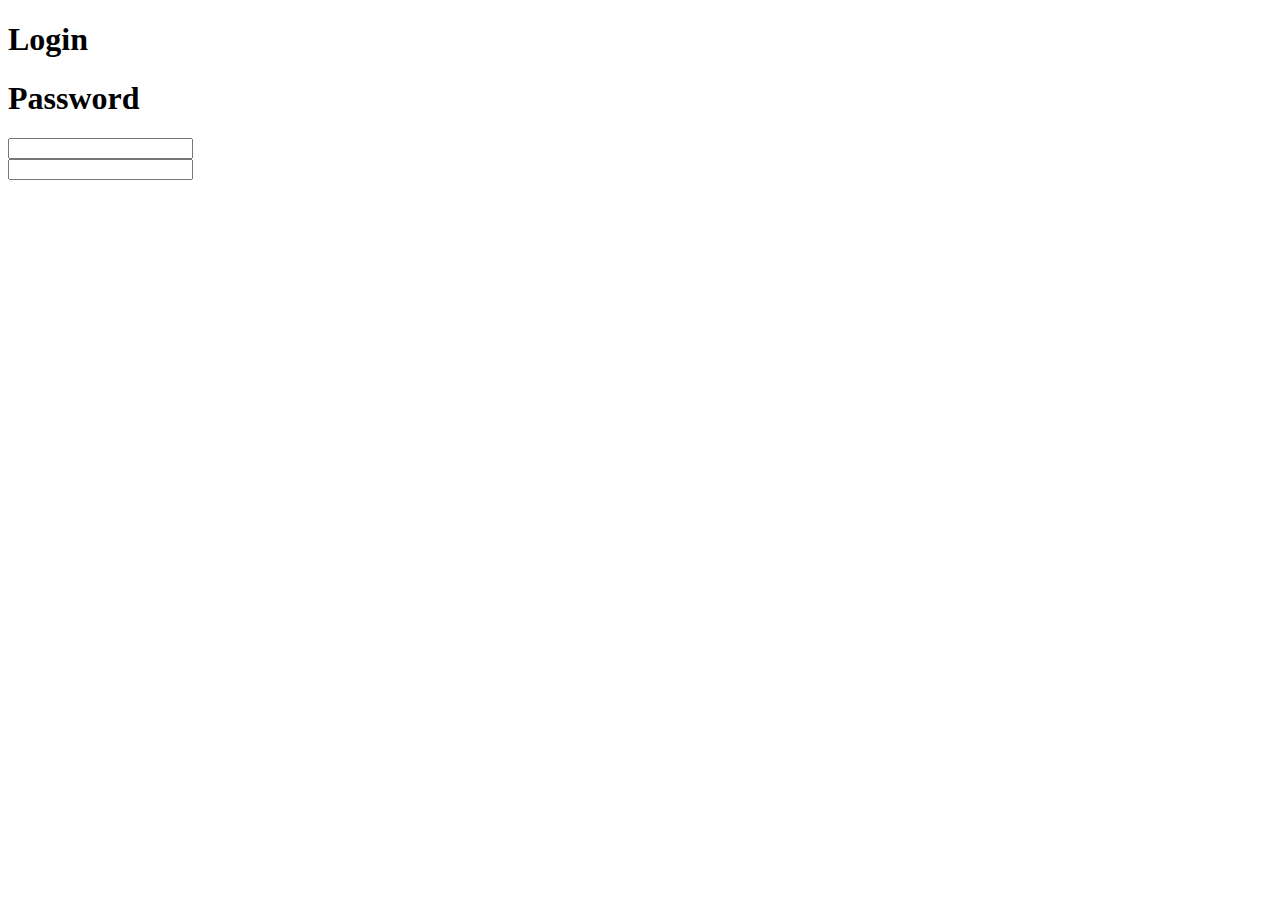
<file: auth.html>
<!DOCTYPE html>
<html lang="en">
<head>
    <meta charset="UTF-8">
    <meta http-equiv="X-UA-Compatible" content="IE=edge">
    <meta name="viewport" content="width=device-width, initial-scale=1.0">
    <title>Autorotation </title>
    <link rel="stylesheet" href="css/styleAuth.css">
</head>
<body>
    <div class="containerForAuth">
        <div class="label">
            <h1>Login</h1>
            <h1>Password</h1>
        </div> 
        <div class="pass">
            <input id="login" type="text">
            <input id="pass" type="text">
        </div>
    </div>
</body>
</html>
</file>
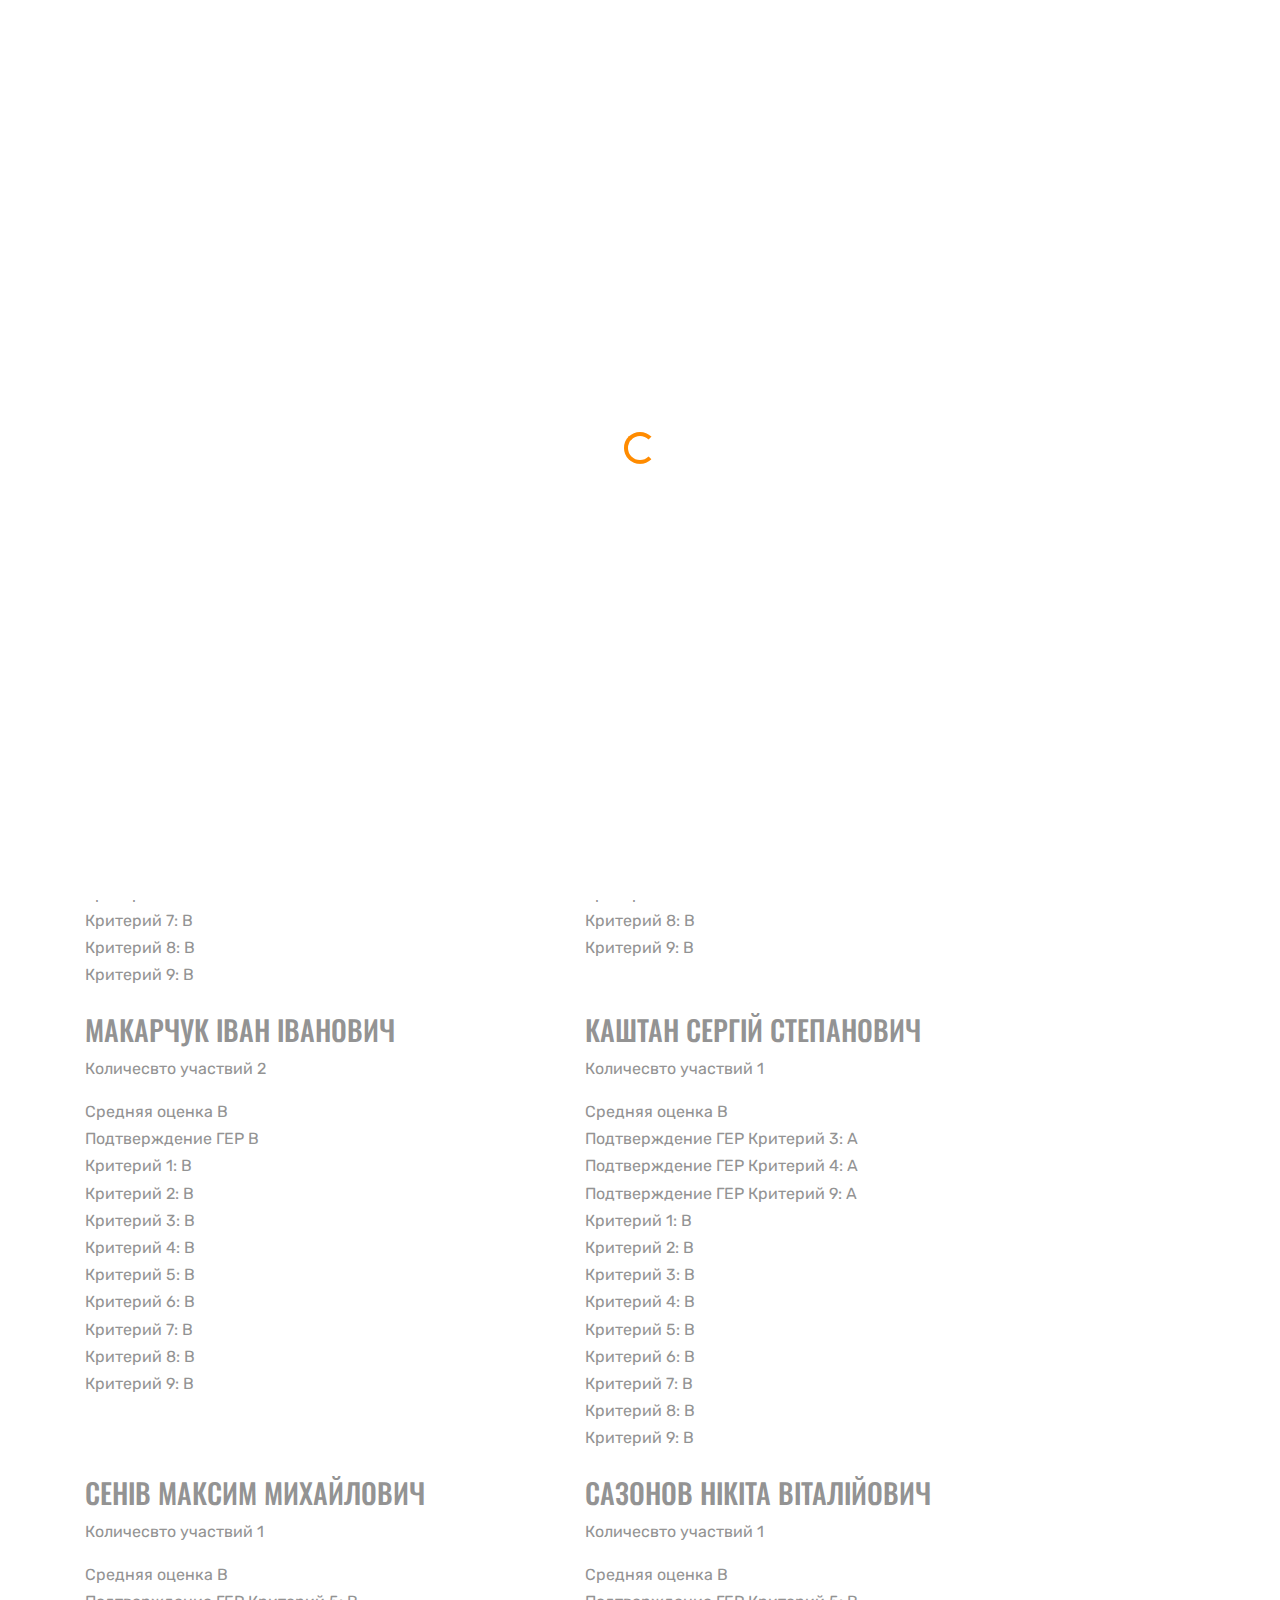
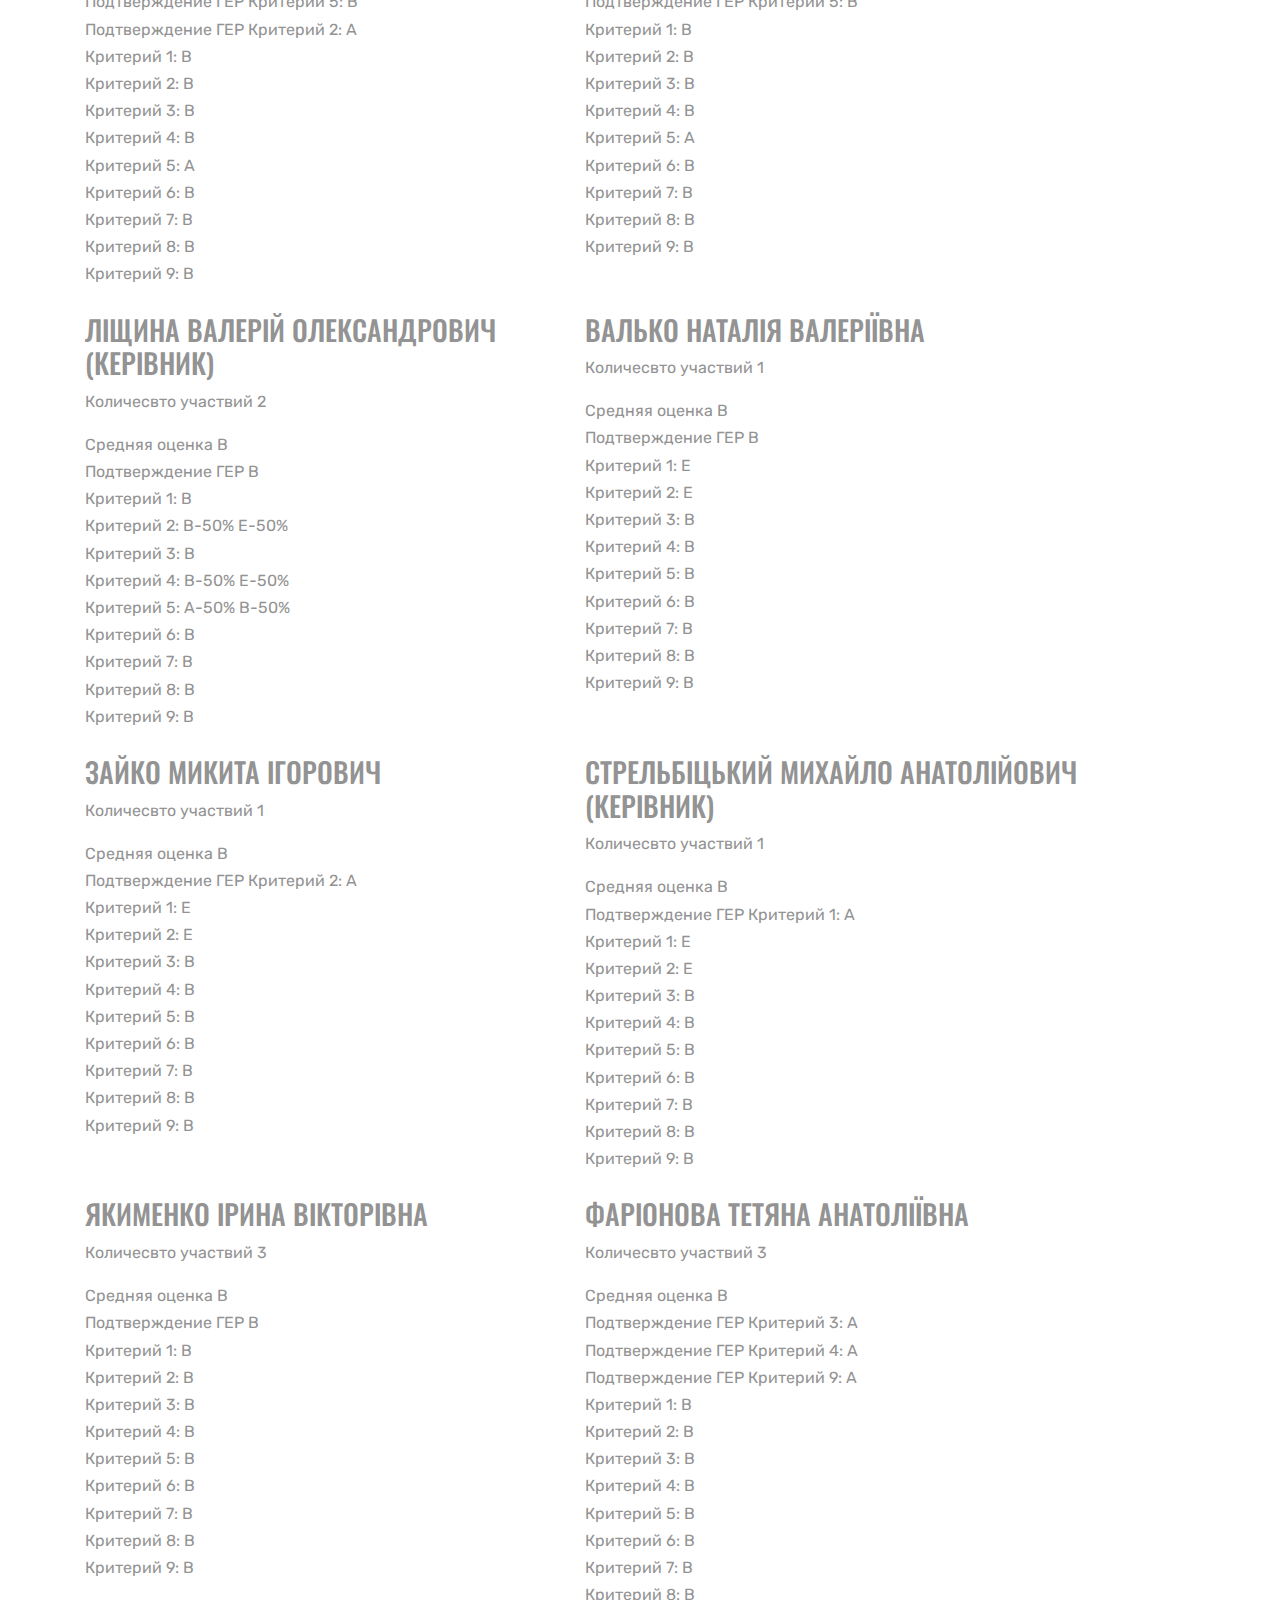
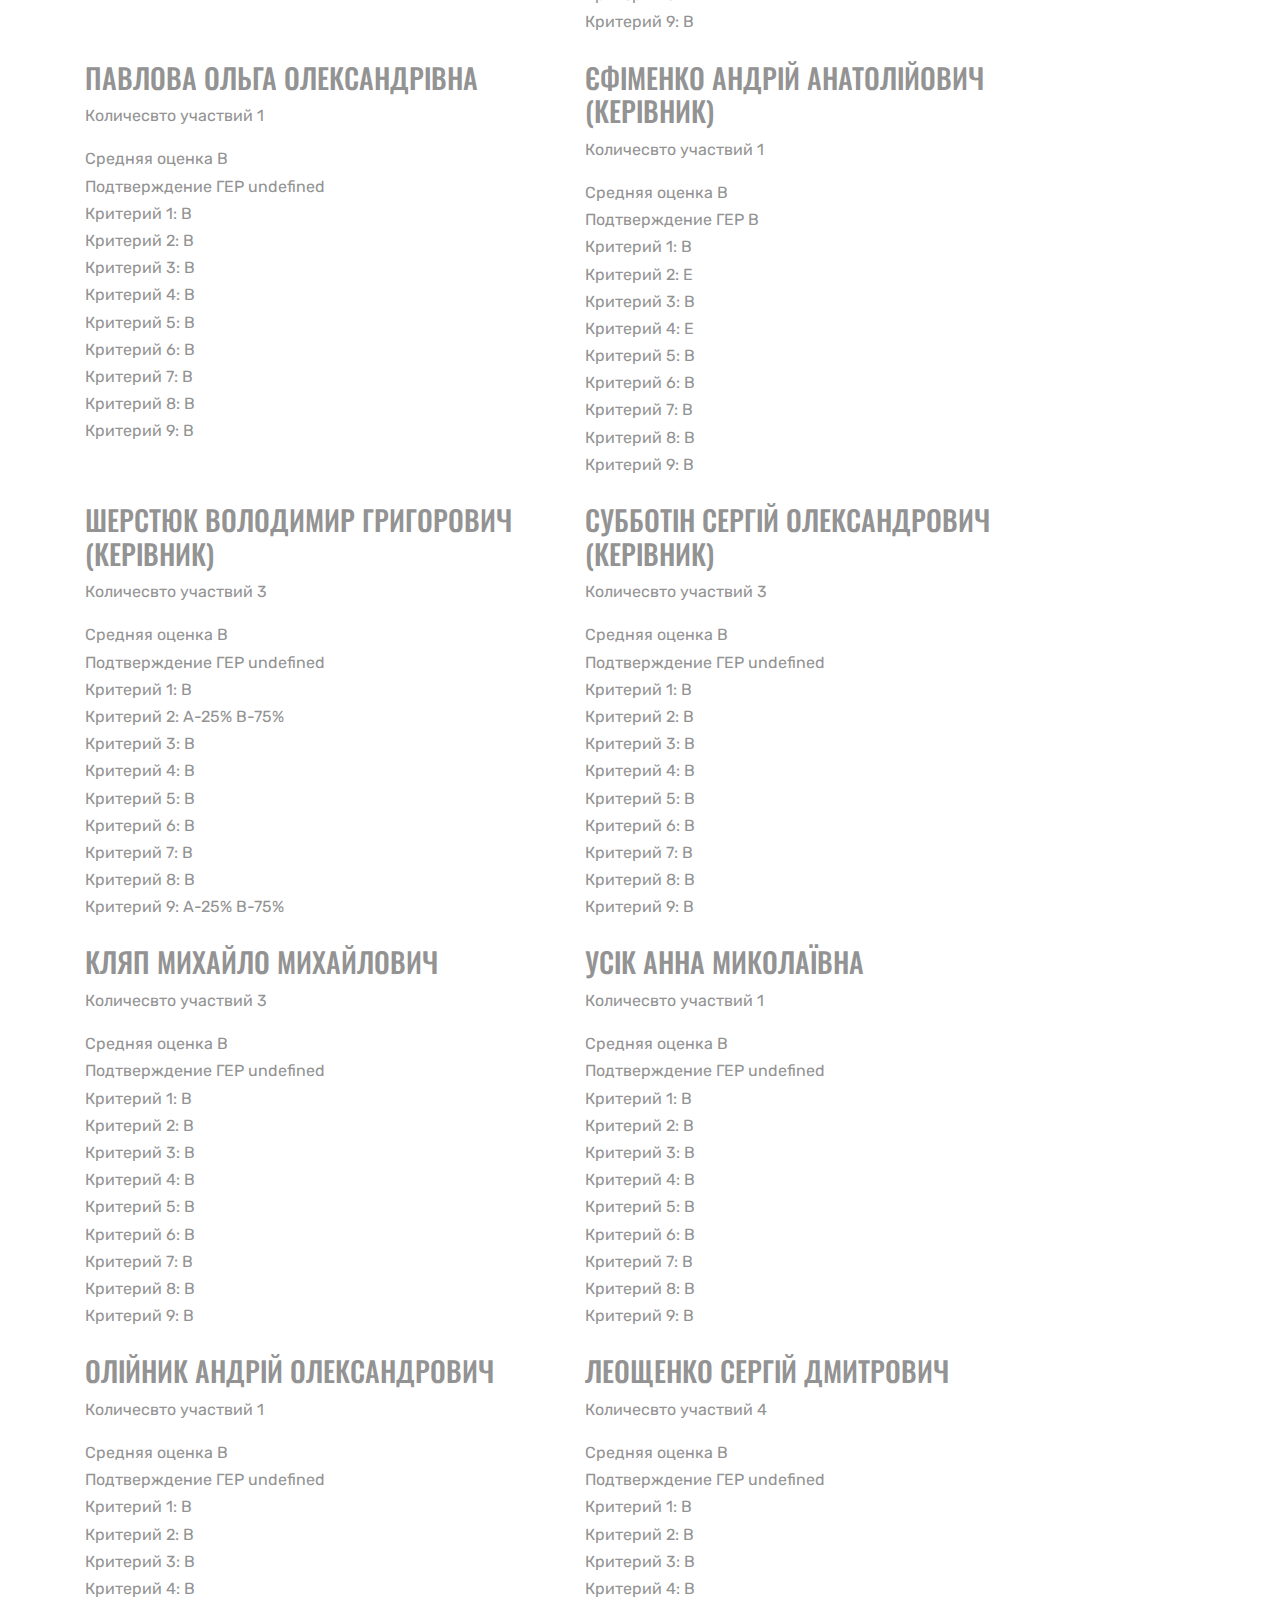
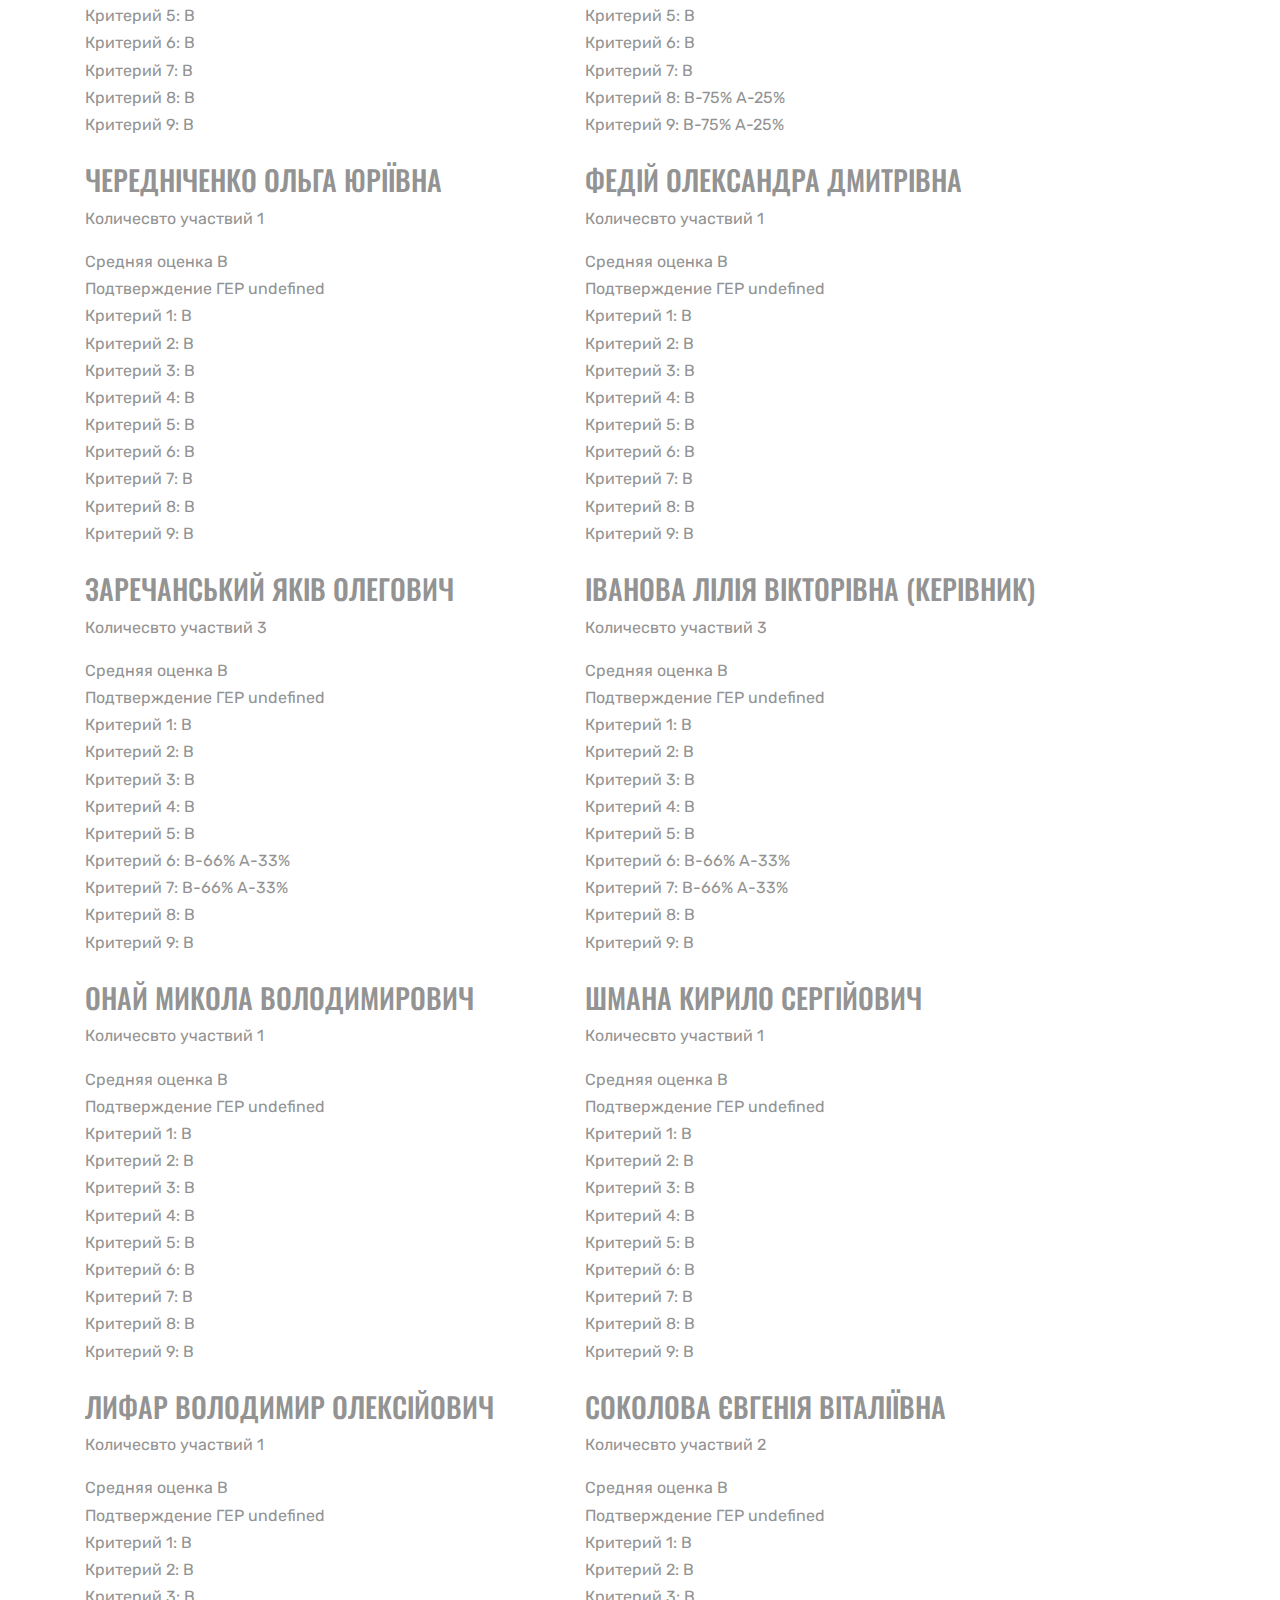
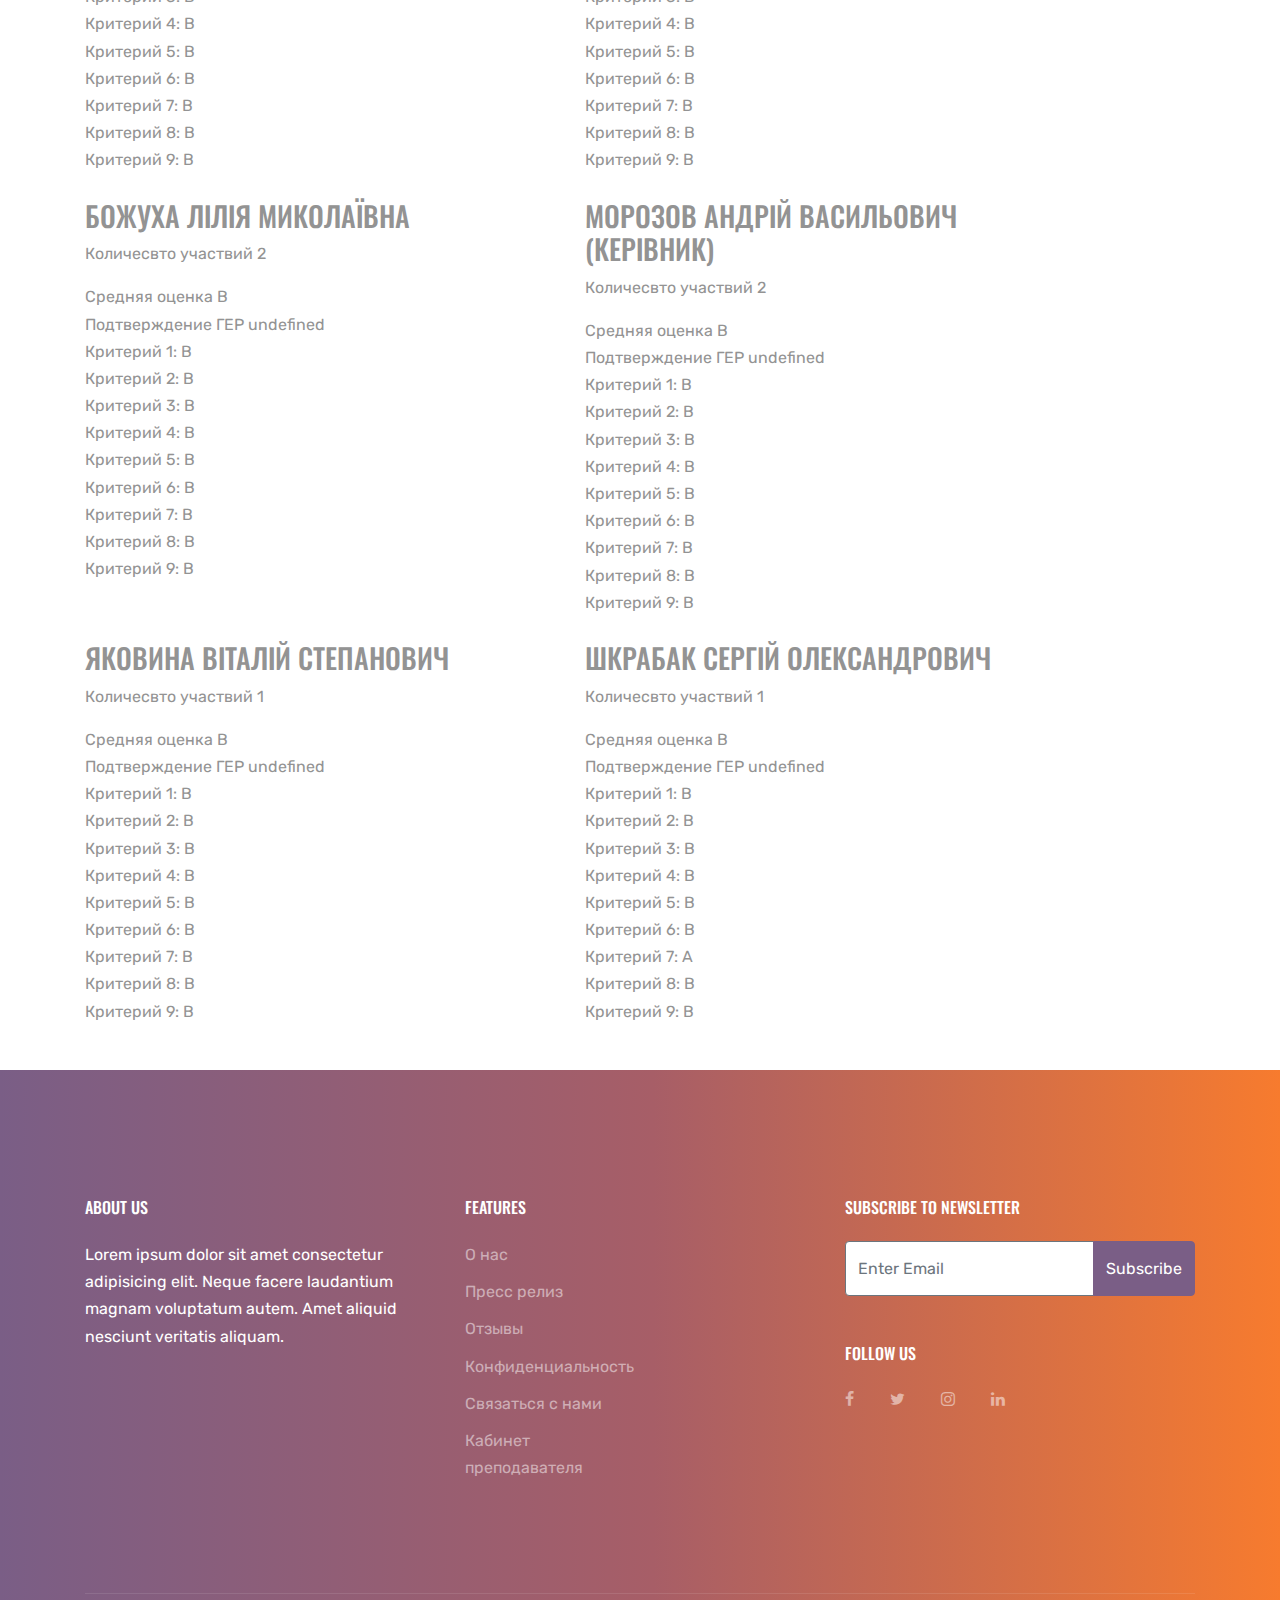
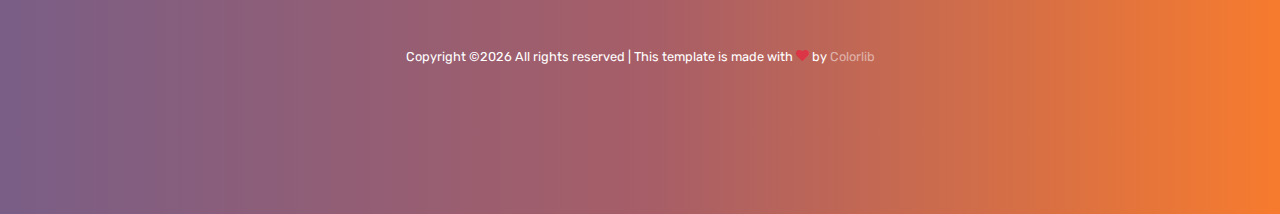
<file: perscab.html>
<!doctype html>
<html lang="en">
  <head>
    <title>ICS</title>
    <meta charset="utf-8">
    <meta name="viewport" content="width=device-width, initial-scale=1, shrink-to-fit=no">
    <link href="https://fonts.googleapis.com/css?family=Rubik:300,400,700|Oswald:400,700" rel="stylesheet">
    <link rel="stylesheet" href="fonts/icomoon/style.css">
    <link rel="stylesheet" href="css/bootstrap.min.css">
    <link rel="stylesheet" href="css/jquery.fancybox.min.css">
    <link rel="stylesheet" href="css/owl.carousel.min.css">
    <link rel="stylesheet" href="css/owl.theme.default.min.css">
    <link rel="stylesheet" href="fonts/flaticon/font/flaticon.css">
    <link rel="stylesheet" href="css/aos.css">

    <!-- MAIN CSS -->
    <link rel="stylesheet" href="css/style.css">
    
    <script type='text/javascript' src="js/jquery-1.11.1.min.js"></script>
    <script src="js/jquery.etalage.min.js"></script>
    <script src="js/menu_jquery.js"></script>
    <script src="js/eshop.js"></script>
    <script src="js/jquery-3.3.1.min.js"></script>
  <script src="js/popper.min.js"></script>
  <script src="js/bootstrap.min.js"></script>
  <script src="js/owl.carousel.min.js"></script>
  <script src="js/jquery.sticky.js"></script>
  <script src="js/jquery.waypoints.min.js"></script>
  <script src="js/jquery.animateNumber.min.js"></script>
  <script src="js/jquery.fancybox.min.js"></script>
  <script src="js/jquery.easing.1.3.js"></script>
  <script src="js/aos.js"></script>
  
  <script src="js/main.js"></script>
  </head>
  <body data-spy="scroll" data-target=".site-navbar-target" data-offset="300">

  <div id="overlayer"></div>
  <div class="loader">
    <div class="spinner-border text-primary" role="status">
      <span class="sr-only">Loading...</span>
    </div>
  </div>
  
  <div class="site-wrap"  id="home-section">

    <div class="site-mobile-menu site-navbar-target">
      <div class="site-mobile-menu-header">
        <div class="site-mobile-menu-close mt-3">
          <span class="icon-close2 js-menu-toggle"></span>
        </div>
      </div>
      <div class="site-mobile-menu-body"></div>
    </div>
   

    <div class="top-bar">
      <div class="container">
        <div class="row">
          <div class="col-12">
            <a href="#" class="text-white"><span class="mr-2 text-white icon-envelope-open-o"></span> <span class="d-none d-md-inline-block">info@yourdomain.com</span></a>
            <span class="mx-md-2 d-inline-block"></span>
            <a href="#" class="text-white"><span class="mr-2 text-white icon-phone"></span> <span class="d-none d-md-inline-block">+380 (99) 999 99 99</span></a>
            

            <div class="float-right">

            <a href="#" class="text-white"><span class="mr-2 text-white icon-twitter"></span> <span class="d-none d-md-inline-block">Twitter</span></a>
            <span class="mx-md-2 d-inline-block"></span>
            <a href="#" class="text-white"><span class="mr-2 text-white icon-instagram"></span> <span class="d-none d-md-inline-block">Instagram</span></a>

            </div>

          </div>
          
        </div>
        
      </div>
    </div>
      
    <header class="site-navbar js-sticky-header site-navbar-target" role="banner">

      <div class="container">
        <div class="row align-items-center position-relative">
          
            
            <div class="site-logo">
              <a href="index.html" class="text-black"><img src="images/logoics.png" alt=""><span class="text-primary">ICS</a>
            </div>
            
            <div class="col-12">
              <nav class="site-navigation text-right ml-auto " role="navigation">

                <ul class="site-menu main-menu js-clone-nav ml-auto d-none d-lg-block">
                <li><a href="#home-section" class="nav-link">Главная</a></li>
                <li><a href="#services-section" class="nav-link">Услуги</a></li>
              

                <li class="has-children">
                  <a href="#about-section" class="nav-link">О нас</a>
                  <ul class="dropdown arrow-top">
                    <li><a href="#team-section" class="nav-link">Команда</a></li>
                    <li><a href="#faq-section" class="nav-link">FAQ</a></li>
                    
                  </ul>
                </li>

                <li><a href="#blog-section" class="nav-link">Блог</a></li>
                <li><a href="#contact-section" class="nav-link">Контакты</a></li>

              </ul>
              </nav>
          
            </div>

          <div class="toggle-button d-inline-block d-lg-none"><a href="#" class="site-menu-toggle py-5 js-menu-toggle text-black"><span class="icon-menu h3"></span></a></div>

        </div>
      </div>
      
    </header>
    <div class="container" style="margin-bottom: 45px;">
        <div class="desc1 ">
    	    <div id="goods">
            </div>
	    </div>	
	</div>	


    <footer class="site-footer">
      <div class="container">
        <div class="row">
          <div class="col-md-6">
            <div class="row">
              <div class="col-md-8">
                <h2 class="footer-heading mb-4">About Us</h2>
                <p>Lorem ipsum dolor sit amet consectetur adipisicing elit. Neque facere laudantium magnam voluptatum autem. Amet aliquid nesciunt veritatis aliquam.</p>
              </div>
              <div class="col-md-4 ml-auto">
                <h2 class="footer-heading mb-4">Features</h2>
                <ul class="list-unstyled">
                  <li><a href="#">О нас</a></li>
                  <li><a href="#">Пресс релиз</a></li>
                  <li><a href="#">Отзывы</a></li>
                  <li><a href="#">Конфиденциальность</a></li>
                  <li><a href="#">Связаться с нами</a></li>
                  <li><a href="Login.html">Кабинет преподавателя</a></li>
                </ul>
              </div>
              
            </div>
          </div>
          <div class="col-md-4 ml-auto">

            <div class="mb-5">
              <h2 class="footer-heading mb-4">Subscribe to Newsletter</h2>
              <form action="#" method="post" class="footer-suscribe-form">
                <div class="input-group mb-3">
                  <input type="text" class="form-control border-secondary text-white bg-transparent" placeholder="Enter Email" aria-label="Enter Email" aria-describedby="button-addon2">
                  <div class="input-group-append">
                    <button class="btn btn-primary text-white" type="button" id="button-addon2">Subscribe</button>
                  </div>
                </div>
              </div>


              <h2 class="footer-heading mb-4">Follow Us</h2>
                <a href="#about-section" class="smoothscroll pl-0 pr-3"><span class="icon-facebook"></span></a>
                <a href="#" class="pl-3 pr-3"><span class="icon-twitter"></span></a>
                <a href="#" class="pl-3 pr-3"><span class="icon-instagram"></span></a>
                <a href="#" class="pl-3 pr-3"><span class="icon-linkedin"></span></a>
            </form>
          </div>
        </div>
        <div class="row pt-5 mt-5 text-center">
          <div class="col-md-12">
            <div class="border-top pt-5">
            <p class="copyright"><small>
            <!-- Link back to Colorlib can't be removed. Template is licensed under CC BY 3.0. -->
            Copyright &copy;<script>document.write(new Date().getFullYear());</script> All rights reserved | This template is made with <i class="icon-heart text-danger" aria-hidden="true"></i> by <a href="https://colorlib.com" target="_blank" >Colorlib</a>
            <!-- Link back to Colorlib can't be removed. Template is licensed under CC BY 3.0. -->
            </small></p>
            </div>
          </div>
          
        </div>
      </div>
    </footer>

  </div>

  <script src="js/aos.js"></script>
  
  <script src="js/main.js"></script> 
    
  </body>
</html>
</file>
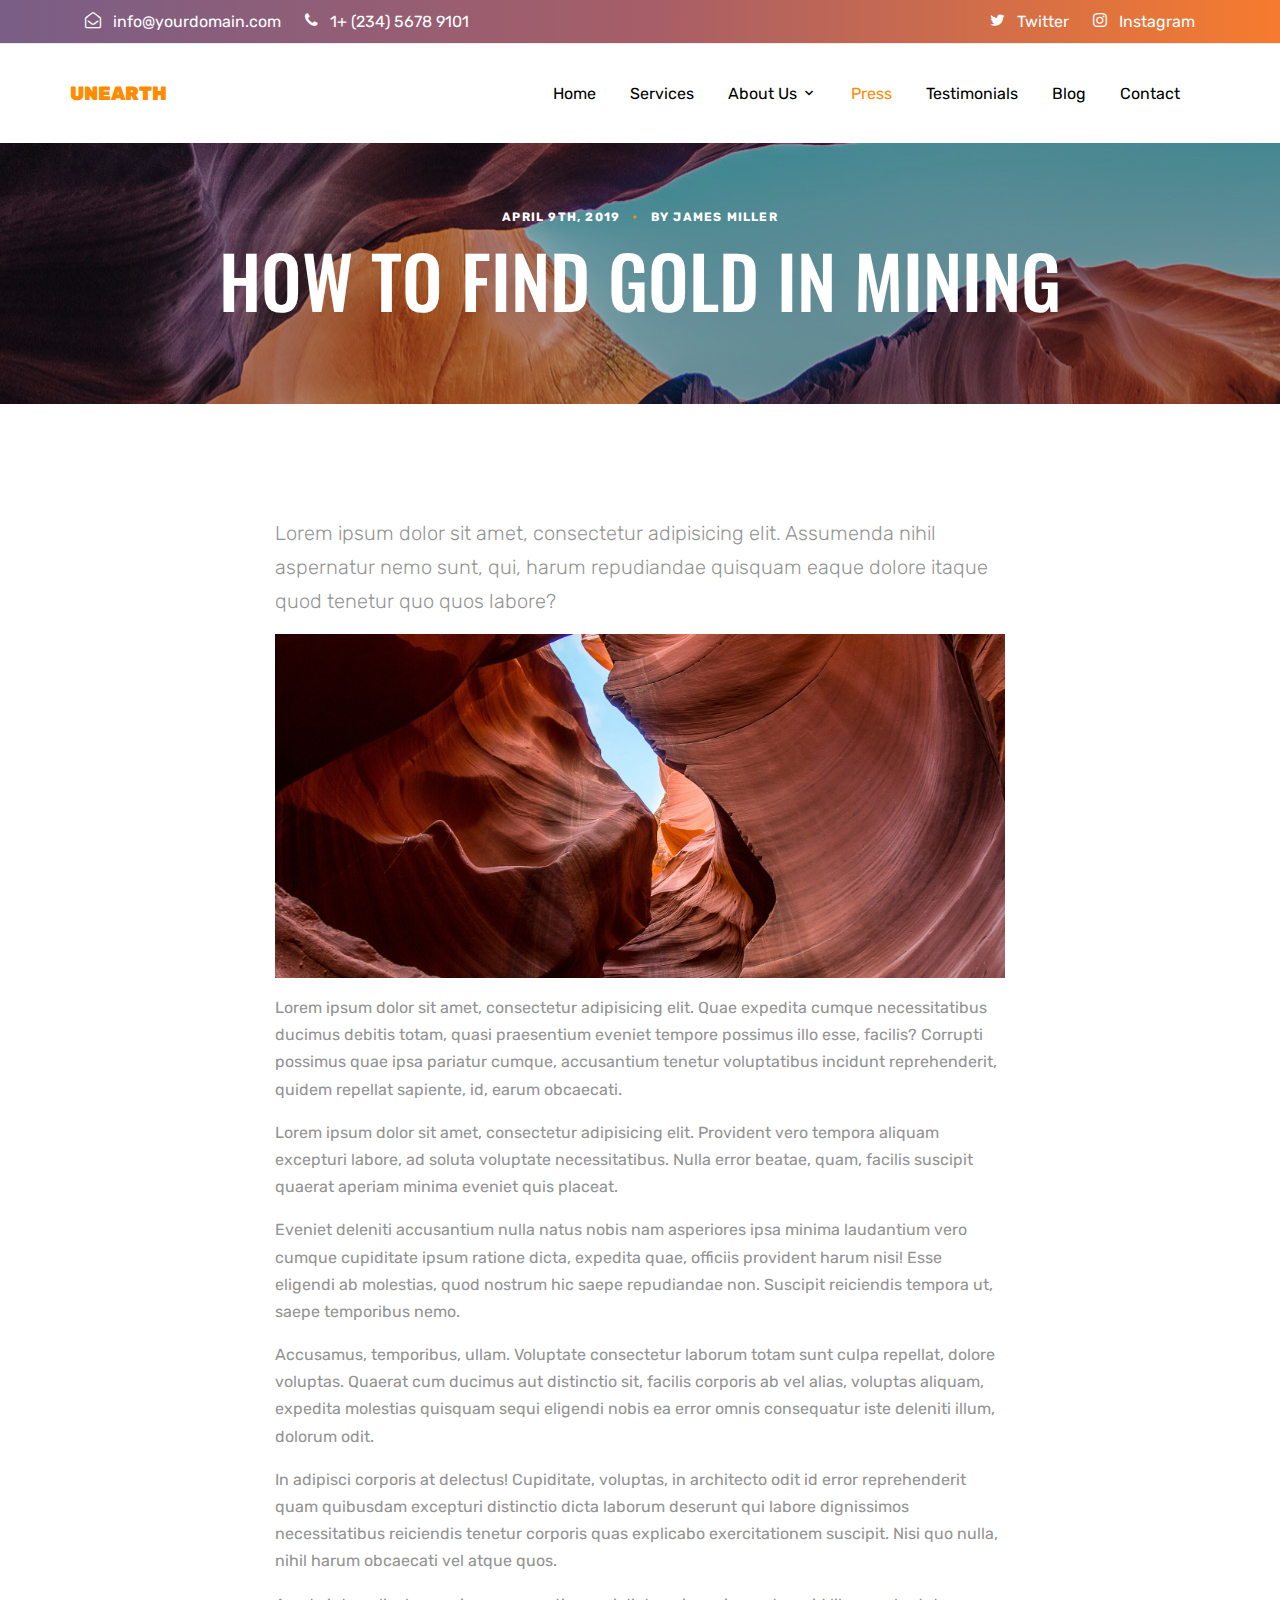
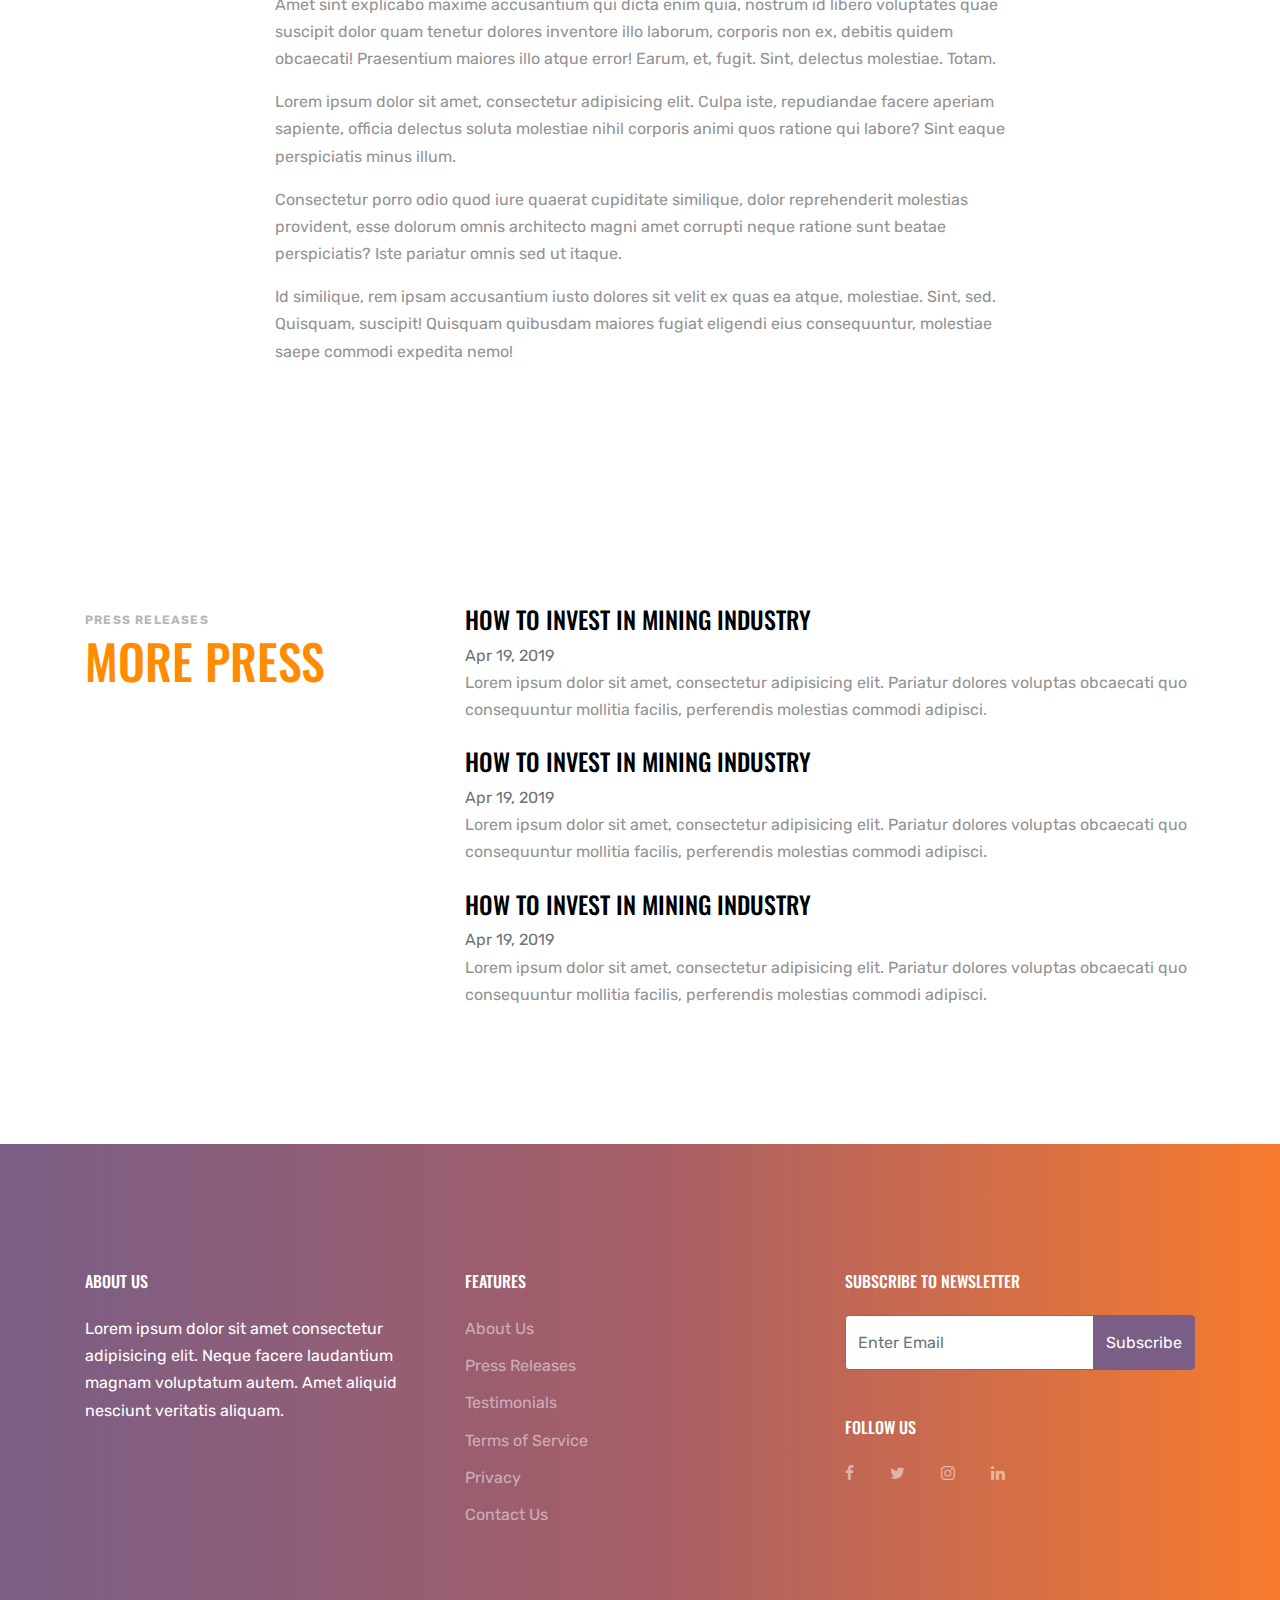
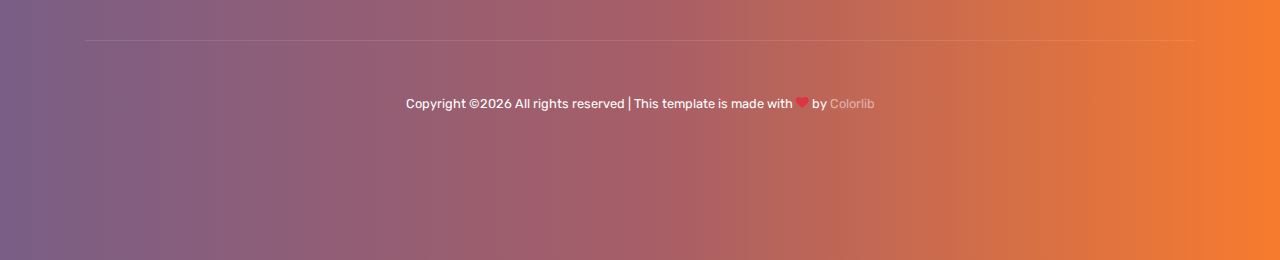
<file: press-single.html>
<!doctype html>
<html lang="en">
  <head>
    <title>Unearth &mdash; Website Template by Colorlib</title>
    <meta charset="utf-8">
    <meta name="viewport" content="width=device-width, initial-scale=1, shrink-to-fit=no">

    <link href="https://fonts.googleapis.com/css?family=Rubik:300,400,700|Oswald:400,700" rel="stylesheet">

    <link rel="stylesheet" href="fonts/icomoon/style.css">

    <link rel="stylesheet" href="css/bootstrap.min.css">
    <link rel="stylesheet" href="css/jquery.fancybox.min.css">
    <link rel="stylesheet" href="css/owl.carousel.min.css">
    <link rel="stylesheet" href="css/owl.theme.default.min.css">
    <link rel="stylesheet" href="fonts/flaticon/font/flaticon.css">
    <link rel="stylesheet" href="css/aos.css">

    <!-- MAIN CSS -->
    <link rel="stylesheet" href="css/style.css">
    
  </head>
  <body data-spy="scroll" data-target=".site-navbar-target" data-offset="300">
  
  <div class="site-wrap">

    <div class="site-mobile-menu site-navbar-target">
      <div class="site-mobile-menu-header">
        <div class="site-mobile-menu-close mt-3">
          <span class="icon-close2 js-menu-toggle"></span>
        </div>
      </div>
      <div class="site-mobile-menu-body"></div>
    </div>
   

    <div class="top-bar">
      <div class="container">
        <div class="row">
          <div class="col-12">
            <a href="#" class="text-white"><span class="mr-2 text-white icon-envelope-open-o"></span> <span class="d-none d-md-inline-block">info@yourdomain.com</span></a>
            <span class="mx-md-2 d-inline-block"></span>
            <a href="#" class="text-white"><span class="mr-2 text-white icon-phone"></span> <span class="d-none d-md-inline-block">1+ (234) 5678 9101</span></a>
            

            <div class="float-right">

            <a href="#" class="text-white"><span class="mr-2 text-white icon-twitter"></span> <span class="d-none d-md-inline-block">Twitter</span></a>
            <span class="mx-md-2 d-inline-block"></span>
            <a href="#" class="text-white"><span class="mr-2 text-white icon-instagram"></span> <span class="d-none d-md-inline-block">Instagram</span></a>

            </div>

          </div>
          
        </div>
        
      </div>
    </div>
      
    <header class="site-navbar js-sticky-header site-navbar-target" role="banner">

      <div class="container">
        <div class="row align-items-center position-relative">
          
            
            <div class="site-logo">
              <a href="index.html" class="text-black"><span class="text-primary">Unearth</a>
            </div>
            
            <div class="col-12">
              <nav class="site-navigation text-right ml-auto " role="navigation">

                <ul class="site-menu main-menu js-clone-nav ml-auto d-none d-lg-block">
                <li><a href="index.html#home-section" class="nav-link">Home</a></li>
                <li><a href="index.html#services-section" class="nav-link">Services</a></li>

                <li class="has-children">
                  <a href="index.html#about-section" class="nav-link">About Us</a>
                  <ul class="dropdown arrow-top">
                    <li><a href="index.html#team-section" class="nav-link">Team</a></li>
                    <li><a href="index.html#pricing-section" class="nav-link">Pricing</a></li>
                    <li><a href="index.html#faq-section" class="nav-link">FAQ</a></li>
                    <li class="has-children">
                      <a href="#">More Links</a>
                      <ul class="dropdown">
                        <li><a href="#">Menu One</a></li>
                        <li><a href="#">Menu Two</a></li>
                        <li><a href="#">Menu Three</a></li>
                      </ul>
                    </li>
                  </ul>
                </li>

                <li><a href="index.html#press-section" class="nav-link active">Press</a></li>
                
                <li><a href="index.html#testimonials-section" class="nav-link">Testimonials</a></li>
                <li><a href="index.html#blog-section" class="nav-link">Blog</a></li>
                <li><a href="index.html#contact-section" class="nav-link">Contact</a></li>
              </ul>
              </nav>
          
            </div>

          <div class="toggle-button d-inline-block d-lg-none"><a href="#" class="site-menu-toggle py-5 js-menu-toggle text-black"><span class="icon-menu h3"></span></a></div>

        </div>
      </div>
      
    </header>
    
    <div class="site-section-cover overlay inner-page bg-light" style="background-image: url('images/hero_3.jpg')" data-aos="fade">
      
      <div class="container">
        <div class="row align-items-center justify-content-center text-center">
          <div class="col-lg-10">

            <div class="box-shadow-content">
              <div class="block-heading-1">
                <span class="d-block mb-3 text-white"  data-aos="fade-up">April 9th, 2019 <span class="mx-2 text-primary">&bullet;</span> by James Miller</span>
                <h1 class="mb-4" data-aos="fade-up" data-aos-delay="100">How To Find Gold In Mining</h1>
              </div>
              
              
            </div>
          </div>
        </div>
      </div>
      
    </div>

    
    <section class="site-section">
      <div class="container">
        <div class="row">
          <div class="col-md-8 mx-auto blog-content">
            <p class="lead">Lorem ipsum dolor sit amet, consectetur adipisicing elit. Assumenda nihil aspernatur nemo sunt, qui, harum repudiandae quisquam eaque dolore itaque quod tenetur quo quos labore?</p>
            <p><img src="images/hero_2.jpg" alt="Image" class="img-fluid"></p>
            <p>Lorem ipsum dolor sit amet, consectetur adipisicing elit. Quae expedita cumque necessitatibus ducimus debitis totam, quasi praesentium eveniet tempore possimus illo esse, facilis? Corrupti possimus quae ipsa pariatur cumque, accusantium tenetur voluptatibus incidunt reprehenderit, quidem repellat sapiente, id, earum obcaecati.</p>

            <blockquote><p>Lorem ipsum dolor sit amet, consectetur adipisicing elit. Provident vero tempora aliquam excepturi labore, ad soluta voluptate necessitatibus. Nulla error beatae, quam, facilis suscipit quaerat aperiam minima eveniet quis placeat.</p></blockquote>

            <p>Eveniet deleniti accusantium nulla natus nobis nam asperiores ipsa minima laudantium vero cumque cupiditate ipsum ratione dicta, expedita quae, officiis provident harum nisi! Esse eligendi ab molestias, quod nostrum hic saepe repudiandae non. Suscipit reiciendis tempora ut, saepe temporibus nemo.</p>
            <p>Accusamus, temporibus, ullam. Voluptate consectetur laborum totam sunt culpa repellat, dolore voluptas. Quaerat cum ducimus aut distinctio sit, facilis corporis ab vel alias, voluptas aliquam, expedita molestias quisquam sequi eligendi nobis ea error omnis consequatur iste deleniti illum, dolorum odit.</p>
            <p>In adipisci corporis at delectus! Cupiditate, voluptas, in architecto odit id error reprehenderit quam quibusdam excepturi distinctio dicta laborum deserunt qui labore dignissimos necessitatibus reiciendis tenetur corporis quas explicabo exercitationem suscipit. Nisi quo nulla, nihil harum obcaecati vel atque quos.</p>
            <p>Amet sint explicabo maxime accusantium qui dicta enim quia, nostrum id libero voluptates quae suscipit dolor quam tenetur dolores inventore illo laborum, corporis non ex, debitis quidem obcaecati! Praesentium maiores illo atque error! Earum, et, fugit. Sint, delectus molestiae. Totam.</p>

            <p>Lorem ipsum dolor sit amet, consectetur adipisicing elit. Culpa iste, repudiandae facere aperiam sapiente, officia delectus soluta molestiae nihil corporis animi quos ratione qui labore? Sint eaque perspiciatis minus illum.</p>
            <p>Consectetur porro odio quod iure quaerat cupiditate similique, dolor reprehenderit molestias provident, esse dolorum omnis architecto magni amet corrupti neque ratione sunt beatae perspiciatis? Iste pariatur omnis sed ut itaque.</p>
            <p>Id similique, rem ipsam accusantium iusto dolores sit velit ex quas ea atque, molestiae. Sint, sed. Quisquam, suscipit! Quisquam quibusdam maiores fugiat eligendi eius consequuntur, molestiae saepe commodi expedita nemo!</p>
            
          </div>
          
        </div>
      </div>
    </section>

    <div class="site-section" id="press-section">
      <div class="container">
        <div class="row">
          <div class="col-lg-4 mb-5 mb-lg-0">
            <div class="block-heading-1">
              <span>Press Releases</span>
              <h2>More Press</h2>
            </div>
          </div>
          <div class="col-lg-8">
            <ul class="list-unstyled">
              <li class="mb-4">
                <h2 class="h4"><a href="press-single.html" class="text-black">How To Invest In Mining Industry</a></h2>
                <span class="d-block text-secondary">Apr 19, 2019</span>
                <p>Lorem ipsum dolor sit amet, consectetur adipisicing elit. Pariatur dolores voluptas obcaecati quo consequuntur mollitia facilis, perferendis molestias commodi adipisci.</p>
              </li>
              <li class="mb-4">
                <h2 class="h4"><a href="press-single.html" class="text-black">How To Invest In Mining Industry</a></h2>
                <span class="d-block text-secondary">Apr 19, 2019</span>
                <p>Lorem ipsum dolor sit amet, consectetur adipisicing elit. Pariatur dolores voluptas obcaecati quo consequuntur mollitia facilis, perferendis molestias commodi adipisci.</p>
              </li>
              <li class="mb-4">
                <h2 class="h4"><a href="press-single.html" class="text-black">How To Invest In Mining Industry</a></h2>
                <span class="d-block text-secondary">Apr 19, 2019</span>
                <p>Lorem ipsum dolor sit amet, consectetur adipisicing elit. Pariatur dolores voluptas obcaecati quo consequuntur mollitia facilis, perferendis molestias commodi adipisci.</p>
              </li>
            </ul>
          </div>
        </div>
      </div>
    </div>


    <footer class="site-footer">
      <div class="container">
        <div class="row">
          <div class="col-md-6">
            <div class="row">
              <div class="col-md-8">
                <h2 class="footer-heading mb-4">About Us</h2>
                <p>Lorem ipsum dolor sit amet consectetur adipisicing elit. Neque facere laudantium magnam voluptatum autem. Amet aliquid nesciunt veritatis aliquam.</p>
              </div>
              <div class="col-md-4 ml-auto">
                <h2 class="footer-heading mb-4">Features</h2>
                <ul class="list-unstyled">
                  <li><a href="#">About Us</a></li>
                  <li><a href="#">Press Releases</a></li>
                  <li><a href="#">Testimonials</a></li>
                  <li><a href="#">Terms of Service</a></li>
                  <li><a href="#">Privacy</a></li>
                  <li><a href="#">Contact Us</a></li>
                </ul>
              </div>
              
            </div>
          </div>
          <div class="col-md-4 ml-auto">

            <div class="mb-5">
              <h2 class="footer-heading mb-4">Subscribe to Newsletter</h2>
              <form action="#" method="post" class="footer-suscribe-form">
                <div class="input-group mb-3">
                  <input type="text" class="form-control border-secondary text-white bg-transparent" placeholder="Enter Email" aria-label="Enter Email" aria-describedby="button-addon2">
                  <div class="input-group-append">
                    <button class="btn btn-primary text-white" type="button" id="button-addon2">Subscribe</button>
                  </div>
                </div>
              </div>


              <h2 class="footer-heading mb-4">Follow Us</h2>
                <a href="#about-section" class="smoothscroll pl-0 pr-3"><span class="icon-facebook"></span></a>
                <a href="#" class="pl-3 pr-3"><span class="icon-twitter"></span></a>
                <a href="#" class="pl-3 pr-3"><span class="icon-instagram"></span></a>
                <a href="#" class="pl-3 pr-3"><span class="icon-linkedin"></span></a>
            </form>
          </div>
        </div>
        <div class="row pt-5 mt-5 text-center">
          <div class="col-md-12">
            <div class="border-top pt-5">
            <p class="copyright"><small>
            <!-- Link back to Colorlib can't be removed. Template is licensed under CC BY 3.0. -->
            Copyright &copy;<script>document.write(new Date().getFullYear());</script> All rights reserved | This template is made with <i class="icon-heart text-danger" aria-hidden="true"></i> by <a href="https://colorlib.com" target="_blank" >Colorlib</a>
            <!-- Link back to Colorlib can't be removed. Template is licensed under CC BY 3.0. -->
            </small></p>
            </div>
          </div>
          
        </div>
      </div>
    </footer>

  </div>

  <script src="js/jquery-3.3.1.min.js"></script>
  <script src="js/popper.min.js"></script>
  <script src="js/bootstrap.min.js"></script>
  <script src="js/owl.carousel.min.js"></script>
  <script src="js/jquery.sticky.js"></script>
  <script src="js/jquery.waypoints.min.js"></script>
  <script src="js/jquery.animateNumber.min.js"></script>
  <script src="js/jquery.easing.1.3.js"></script>
  <script src="js/aos.js"></script>
  
  <script src="js/main.js"></script>

  
  </body>
</html>
</file>
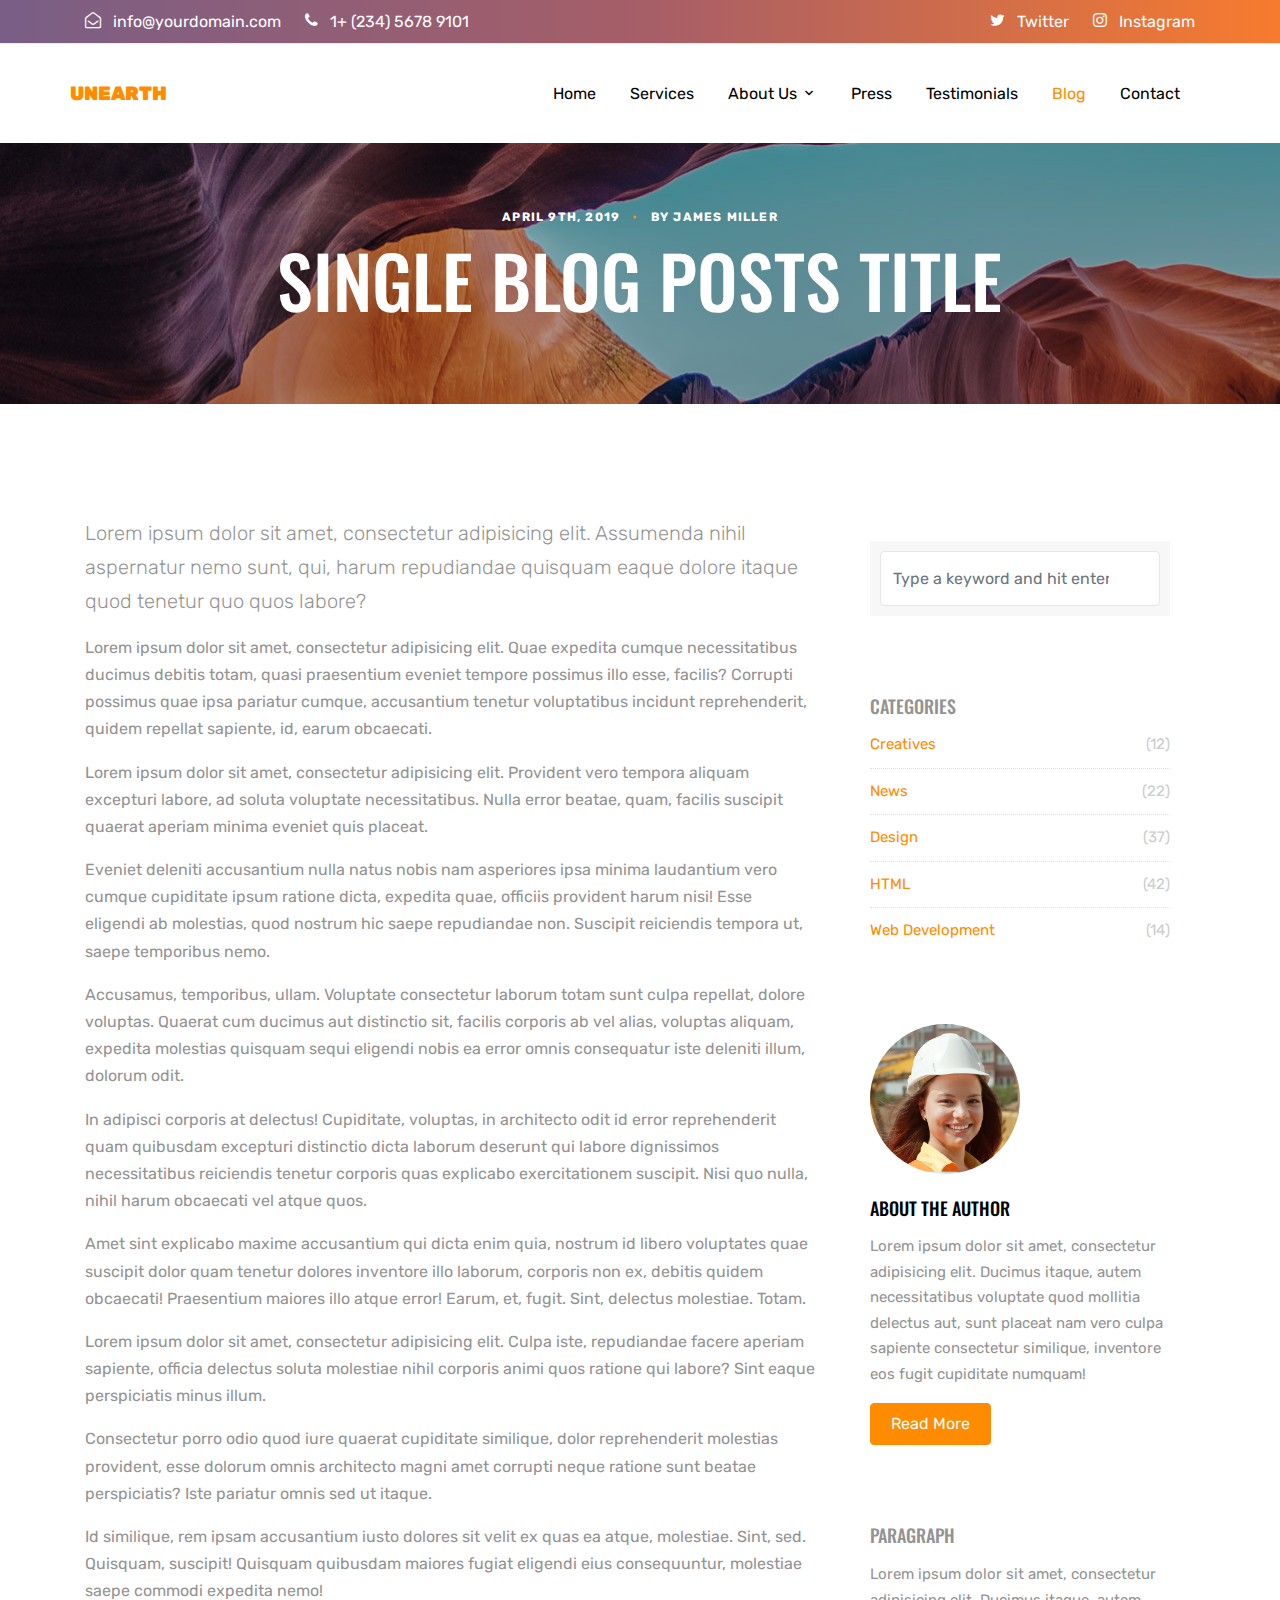
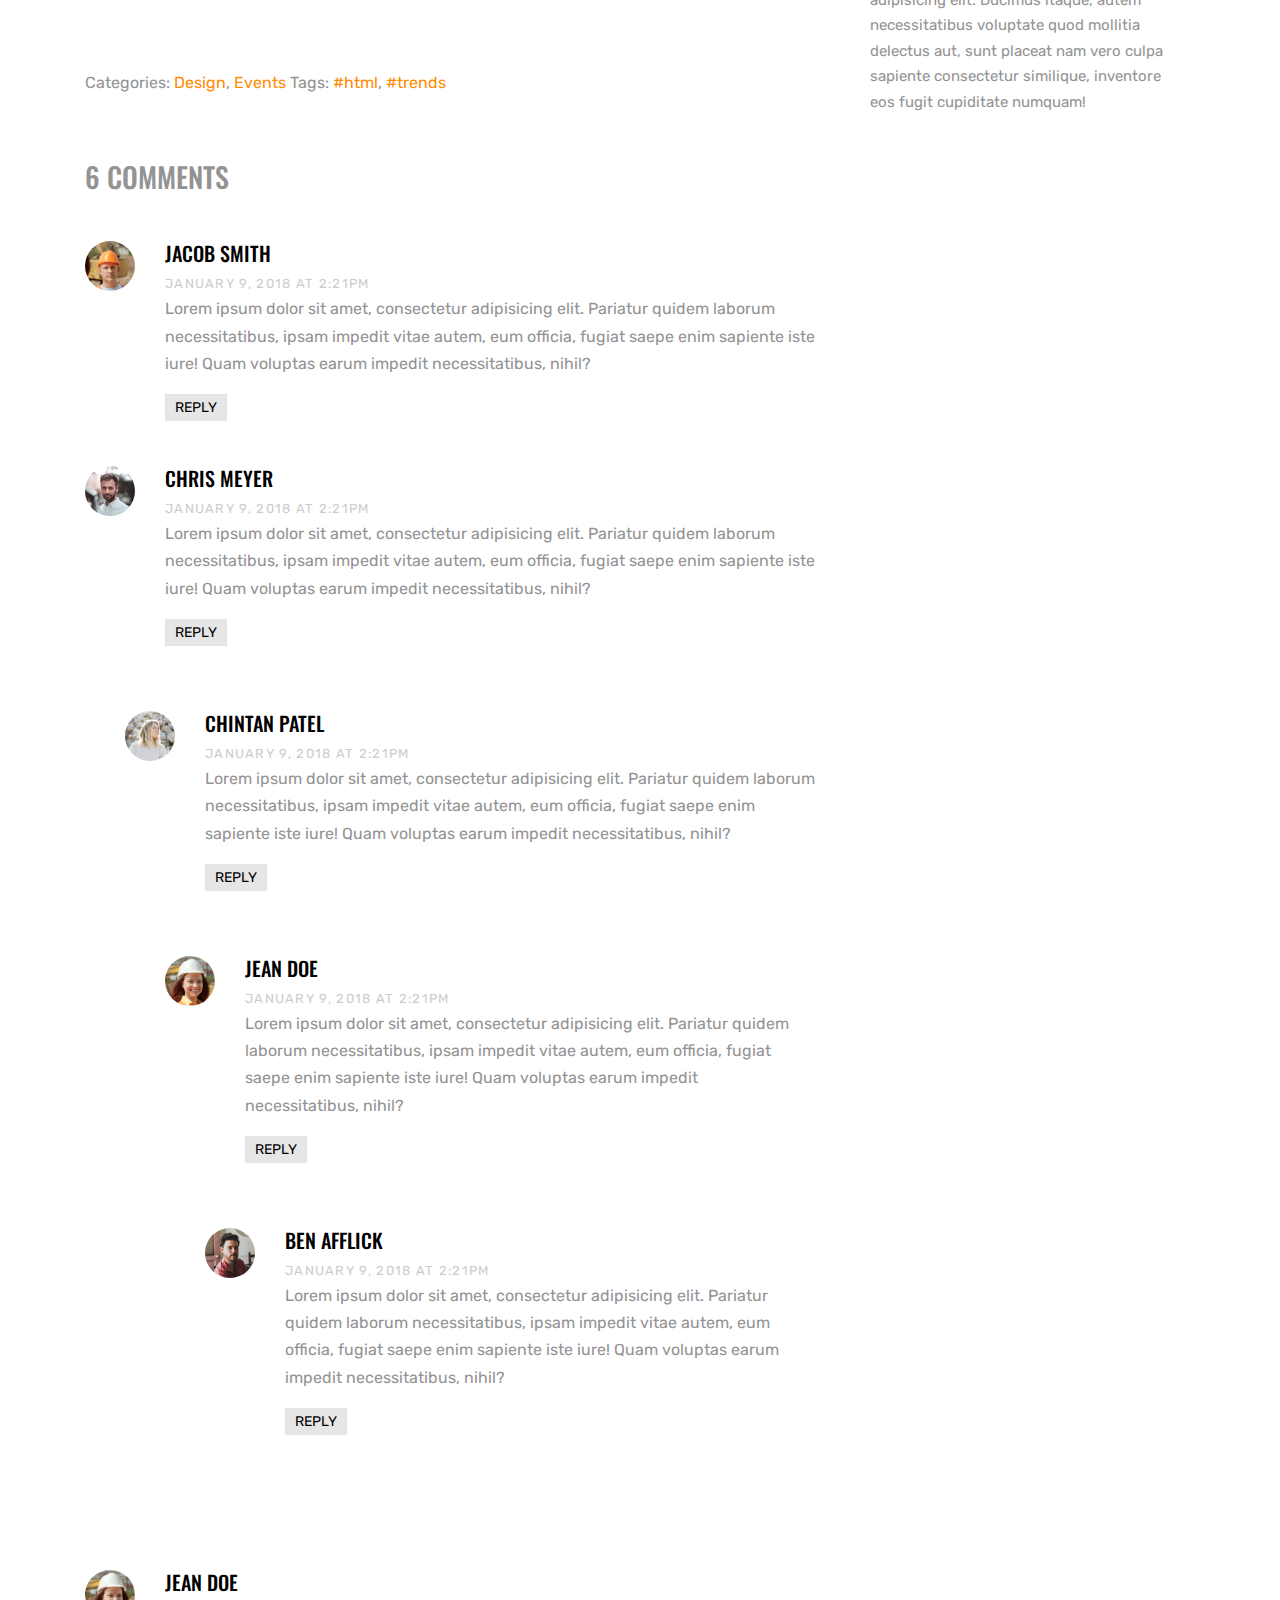
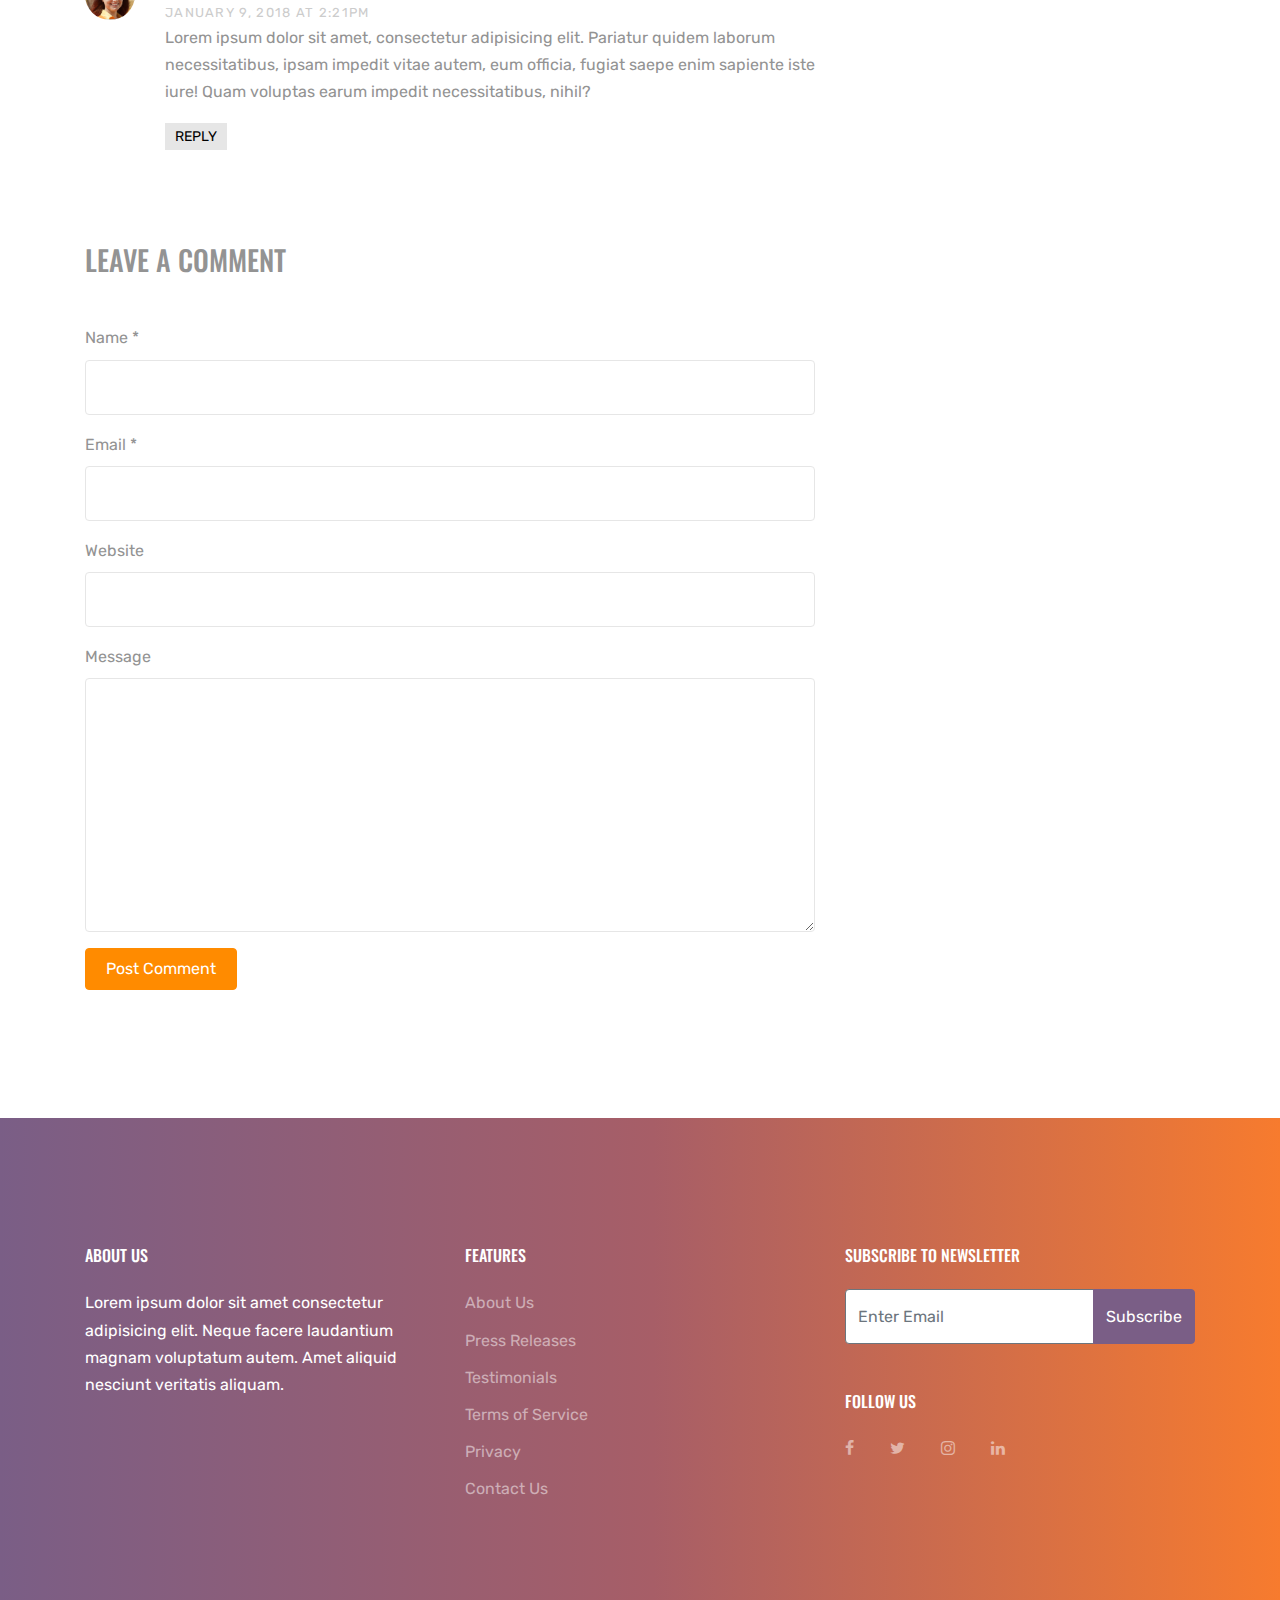
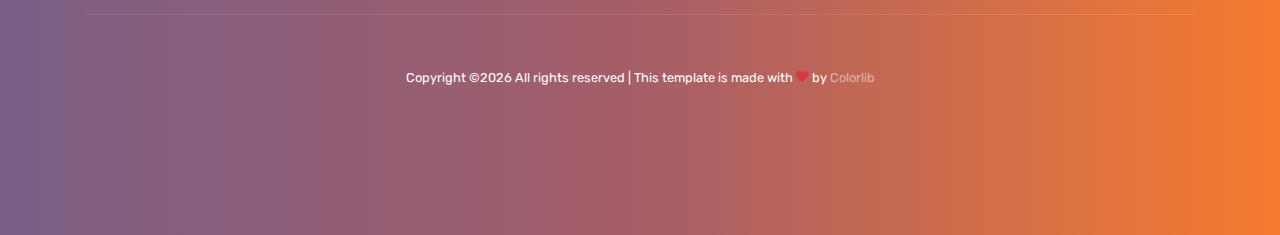
<file: single.html>
<!doctype html>
<html lang="en">
  <head>
    <title>Unearth &mdash; Website Template by Colorlib</title>
    <meta charset="utf-8">
    <meta name="viewport" content="width=device-width, initial-scale=1, shrink-to-fit=no">

    <link href="https://fonts.googleapis.com/css?family=Rubik:300,400,700|Oswald:400,700" rel="stylesheet">

    <link rel="stylesheet" href="fonts/icomoon/style.css">

    <link rel="stylesheet" href="css/bootstrap.min.css">
    <link rel="stylesheet" href="css/jquery.fancybox.min.css">
    <link rel="stylesheet" href="css/owl.carousel.min.css">
    <link rel="stylesheet" href="css/owl.theme.default.min.css">
    <link rel="stylesheet" href="fonts/flaticon/font/flaticon.css">
    <link rel="stylesheet" href="css/aos.css">

    <!-- MAIN CSS -->
    <link rel="stylesheet" href="css/style.css">
    
  </head>
  <body data-spy="scroll" data-target=".site-navbar-target" data-offset="300">
  
  <div class="site-wrap">

    <div class="site-mobile-menu site-navbar-target">
      <div class="site-mobile-menu-header">
        <div class="site-mobile-menu-close mt-3">
          <span class="icon-close2 js-menu-toggle"></span>
        </div>
      </div>
      <div class="site-mobile-menu-body"></div>
    </div>
   

    <div class="top-bar">
      <div class="container">
        <div class="row">
          <div class="col-12">
            <a href="#" class="text-white"><span class="mr-2 text-white icon-envelope-open-o"></span> <span class="d-none d-md-inline-block">info@yourdomain.com</span></a>
            <span class="mx-md-2 d-inline-block"></span>
            <a href="#" class="text-white"><span class="mr-2 text-white icon-phone"></span> <span class="d-none d-md-inline-block">1+ (234) 5678 9101</span></a>
            

            <div class="float-right">

            <a href="#" class="text-white"><span class="mr-2 text-white icon-twitter"></span> <span class="d-none d-md-inline-block">Twitter</span></a>
            <span class="mx-md-2 d-inline-block"></span>
            <a href="#" class="text-white"><span class="mr-2 text-white icon-instagram"></span> <span class="d-none d-md-inline-block">Instagram</span></a>

            </div>

          </div>
          
        </div>
        
      </div>
    </div>
      
    <header class="site-navbar js-sticky-header site-navbar-target" role="banner">

      <div class="container">
        <div class="row align-items-center position-relative">
          
            
            <div class="site-logo">
              <a href="index.html" class="text-black"><span class="text-primary">Unearth</a>
            </div>
            
            <div class="col-12">
              <nav class="site-navigation text-right ml-auto " role="navigation">

                <ul class="site-menu main-menu js-clone-nav ml-auto d-none d-lg-block">
                <li><a href="#home-section" class="nav-link">Home</a></li>
                <li><a href="#services-section" class="nav-link">Services</a></li>

                <li class="has-children">
                  <a href="index.html#about-section" class="nav-link">About Us</a>
                  <ul class="dropdown arrow-top">
                    <li><a href="index.html#team-section" class="nav-link">Team</a></li>
                    <li><a href="index.html#pricing-section" class="nav-link">Pricing</a></li>
                    <li><a href="index.html#faq-section" class="nav-link">FAQ</a></li>
                    <li class="has-children">
                      <a href="#">More Links</a>
                      <ul class="dropdown">
                        <li><a href="#">Menu One</a></li>
                        <li><a href="#">Menu Two</a></li>
                        <li><a href="#">Menu Three</a></li>
                      </ul>
                    </li>
                  </ul>
                </li>

                <li><a href="index.html#press-section" class="nav-link">Press</a></li>
                
                <li><a href="index.html#testimonials-section" class="nav-link">Testimonials</a></li>
                <li><a href="index.html#blog-section" class="nav-link active">Blog</a></li>
                <li><a href="index.html#contact-section" class="nav-link">Contact</a></li>
              </ul>
              </nav>
          
            </div>

          <div class="toggle-button d-inline-block d-lg-none"><a href="#" class="site-menu-toggle py-5 js-menu-toggle text-black"><span class="icon-menu h3"></span></a></div>

        </div>
      </div>
      
    </header>
    
    <div class="site-section-cover overlay inner-page bg-light" style="background-image: url('images/hero_3.jpg')" data-aos="fade">
      
      <div class="container">
        <div class="row align-items-center justify-content-center text-center">
          <div class="col-lg-10">

            <div class="box-shadow-content">
              <div class="block-heading-1">
                <span class="d-block mb-3 text-white" data-aos="fade-up">April 9th, 2019 <span class="mx-2 text-primary">&bullet;</span> by James Miller</span>
                <h1 class="mb-4" data-aos="fade-up" data-aos-delay="100">Single Blog Posts Title</h1>
              </div>
              
              
            </div>
          </div>
        </div>
      </div>
      
    </div>

    
    
    <section class="site-section">
      <div class="container">
        <div class="row">
          <div class="col-md-8 blog-content">
            <p class="lead">Lorem ipsum dolor sit amet, consectetur adipisicing elit. Assumenda nihil aspernatur nemo sunt, qui, harum repudiandae quisquam eaque dolore itaque quod tenetur quo quos labore?</p>
            <p>Lorem ipsum dolor sit amet, consectetur adipisicing elit. Quae expedita cumque necessitatibus ducimus debitis totam, quasi praesentium eveniet tempore possimus illo esse, facilis? Corrupti possimus quae ipsa pariatur cumque, accusantium tenetur voluptatibus incidunt reprehenderit, quidem repellat sapiente, id, earum obcaecati.</p>

            <blockquote><p>Lorem ipsum dolor sit amet, consectetur adipisicing elit. Provident vero tempora aliquam excepturi labore, ad soluta voluptate necessitatibus. Nulla error beatae, quam, facilis suscipit quaerat aperiam minima eveniet quis placeat.</p></blockquote>

            <p>Eveniet deleniti accusantium nulla natus nobis nam asperiores ipsa minima laudantium vero cumque cupiditate ipsum ratione dicta, expedita quae, officiis provident harum nisi! Esse eligendi ab molestias, quod nostrum hic saepe repudiandae non. Suscipit reiciendis tempora ut, saepe temporibus nemo.</p>
            <p>Accusamus, temporibus, ullam. Voluptate consectetur laborum totam sunt culpa repellat, dolore voluptas. Quaerat cum ducimus aut distinctio sit, facilis corporis ab vel alias, voluptas aliquam, expedita molestias quisquam sequi eligendi nobis ea error omnis consequatur iste deleniti illum, dolorum odit.</p>
            <p>In adipisci corporis at delectus! Cupiditate, voluptas, in architecto odit id error reprehenderit quam quibusdam excepturi distinctio dicta laborum deserunt qui labore dignissimos necessitatibus reiciendis tenetur corporis quas explicabo exercitationem suscipit. Nisi quo nulla, nihil harum obcaecati vel atque quos.</p>
            <p>Amet sint explicabo maxime accusantium qui dicta enim quia, nostrum id libero voluptates quae suscipit dolor quam tenetur dolores inventore illo laborum, corporis non ex, debitis quidem obcaecati! Praesentium maiores illo atque error! Earum, et, fugit. Sint, delectus molestiae. Totam.</p>

            <p>Lorem ipsum dolor sit amet, consectetur adipisicing elit. Culpa iste, repudiandae facere aperiam sapiente, officia delectus soluta molestiae nihil corporis animi quos ratione qui labore? Sint eaque perspiciatis minus illum.</p>
            <p>Consectetur porro odio quod iure quaerat cupiditate similique, dolor reprehenderit molestias provident, esse dolorum omnis architecto magni amet corrupti neque ratione sunt beatae perspiciatis? Iste pariatur omnis sed ut itaque.</p>
            <p>Id similique, rem ipsam accusantium iusto dolores sit velit ex quas ea atque, molestiae. Sint, sed. Quisquam, suscipit! Quisquam quibusdam maiores fugiat eligendi eius consequuntur, molestiae saepe commodi expedita nemo!</p>
            <div class="pt-5">
              <p>Categories:  <a href="#">Design</a>, <a href="#">Events</a>  Tags: <a href="#">#html</a>, <a href="#">#trends</a></p>
            </div>


            <div class="pt-5">
              <h3 class="mb-5">6 Comments</h3>
              <ul class="comment-list">
                <li class="comment">
                  <div class="vcard bio">
                    <img src="images/person_2.jpg" alt="Image">
                  </div>
                  <div class="comment-body">
                    <h3>Jacob Smith</h3>
                    <div class="meta">January 9, 2018 at 2:21pm</div>
                    <p>Lorem ipsum dolor sit amet, consectetur adipisicing elit. Pariatur quidem laborum necessitatibus, ipsam impedit vitae autem, eum officia, fugiat saepe enim sapiente iste iure! Quam voluptas earum impedit necessitatibus, nihil?</p>
                    <p><a href="#" class="reply">Reply</a></p>
                  </div>
                </li>

                <li class="comment">
                  <div class="vcard bio">
                    <img src="images/person_3.jpg" alt="Image">
                  </div>
                  <div class="comment-body">
                    <h3>Chris Meyer</h3>
                    <div class="meta">January 9, 2018 at 2:21pm</div>
                    <p>Lorem ipsum dolor sit amet, consectetur adipisicing elit. Pariatur quidem laborum necessitatibus, ipsam impedit vitae autem, eum officia, fugiat saepe enim sapiente iste iure! Quam voluptas earum impedit necessitatibus, nihil?</p>
                    <p><a href="#" class="reply">Reply</a></p>
                  </div>

                  <ul class="children">
                    <li class="comment">
                      <div class="vcard bio">
                        <img src="images/person_5.jpg" alt="Image">
                      </div>
                      <div class="comment-body">
                        <h3>Chintan Patel</h3>
                        <div class="meta">January 9, 2018 at 2:21pm</div>
                        <p>Lorem ipsum dolor sit amet, consectetur adipisicing elit. Pariatur quidem laborum necessitatibus, ipsam impedit vitae autem, eum officia, fugiat saepe enim sapiente iste iure! Quam voluptas earum impedit necessitatibus, nihil?</p>
                        <p><a href="#" class="reply">Reply</a></p>
                      </div>


                      <ul class="children">
                        <li class="comment">
                          <div class="vcard bio">
                            <img src="images/person_1.jpg" alt="Image">
                          </div>
                          <div class="comment-body">
                            <h3>Jean Doe</h3>
                            <div class="meta">January 9, 2018 at 2:21pm</div>
                            <p>Lorem ipsum dolor sit amet, consectetur adipisicing elit. Pariatur quidem laborum necessitatibus, ipsam impedit vitae autem, eum officia, fugiat saepe enim sapiente iste iure! Quam voluptas earum impedit necessitatibus, nihil?</p>
                            <p><a href="#" class="reply">Reply</a></p>
                          </div>

                            <ul class="children">
                              <li class="comment">
                                <div class="vcard bio">
                                  <img src="images/person_4.jpg" alt="Image">
                                </div>
                                <div class="comment-body">
                                  <h3>Ben Afflick</h3>
                                  <div class="meta">January 9, 2018 at 2:21pm</div>
                                  <p>Lorem ipsum dolor sit amet, consectetur adipisicing elit. Pariatur quidem laborum necessitatibus, ipsam impedit vitae autem, eum officia, fugiat saepe enim sapiente iste iure! Quam voluptas earum impedit necessitatibus, nihil?</p>
                                  <p><a href="#" class="reply">Reply</a></p>
                                </div>
                              </li>
                            </ul>
                        </li>
                      </ul>
                    </li>
                  </ul>
                </li>

                <li class="comment">
                  <div class="vcard bio">
                    <img src="images/person_1.jpg" alt="Image">
                  </div>
                  <div class="comment-body">
                    <h3>Jean Doe</h3>
                    <div class="meta">January 9, 2018 at 2:21pm</div>
                    <p>Lorem ipsum dolor sit amet, consectetur adipisicing elit. Pariatur quidem laborum necessitatibus, ipsam impedit vitae autem, eum officia, fugiat saepe enim sapiente iste iure! Quam voluptas earum impedit necessitatibus, nihil?</p>
                    <p><a href="#" class="reply">Reply</a></p>
                  </div>
                </li>
              </ul>
              <!-- END comment-list -->
              
              <div class="comment-form-wrap pt-5">
                <h3 class="mb-5">Leave a comment</h3>
                <form action="#" class="">
                  <div class="form-group">
                    <label for="name">Name *</label>
                    <input type="text" class="form-control" id="name">
                  </div>
                  <div class="form-group">
                    <label for="email">Email *</label>
                    <input type="email" class="form-control" id="email">
                  </div>
                  <div class="form-group">
                    <label for="website">Website</label>
                    <input type="url" class="form-control" id="website">
                  </div>

                  <div class="form-group">
                    <label for="message">Message</label>
                    <textarea name="" id="message" cols="30" rows="10" class="form-control"></textarea>
                  </div>
                  <div class="form-group">
                    <input type="submit" value="Post Comment" class="btn btn-primary btn-md text-white">
                  </div>

                </form>
              </div>
            </div>

          </div>
          <div class="col-md-4 sidebar">
            <div class="sidebar-box">
              <form action="#" class="search-form">
                <div class="form-group">
                  <span class="icon fa fa-search"></span>
                  <input type="text" class="form-control" placeholder="Type a keyword and hit enter">
                </div>
              </form>
            </div>
            <div class="sidebar-box">
              <div class="categories">
                <h3>Categories</h3>
                <li><a href="#">Creatives <span>(12)</span></a></li>
                <li><a href="#">News <span>(22)</span></a></li>
                <li><a href="#">Design <span>(37)</span></a></li>
                <li><a href="#">HTML <span>(42)</span></a></li>
                <li><a href="#">Web Development <span>(14)</span></a></li>
              </div>
            </div>
            <div class="sidebar-box">
              <img src="images/person_1.jpg" alt="Image" class="img-fluid mb-4 w-50 rounded-circle">
              <h3 class="text-black">About The Author</h3>
              <p>Lorem ipsum dolor sit amet, consectetur adipisicing elit. Ducimus itaque, autem necessitatibus voluptate quod mollitia delectus aut, sunt placeat nam vero culpa sapiente consectetur similique, inventore eos fugit cupiditate numquam!</p>
              <p><a href="#" class="btn btn-primary btn-md text-white">Read More</a></p>
            </div>

            <div class="sidebar-box">
              <h3>Paragraph</h3>
              <p>Lorem ipsum dolor sit amet, consectetur adipisicing elit. Ducimus itaque, autem necessitatibus voluptate quod mollitia delectus aut, sunt placeat nam vero culpa sapiente consectetur similique, inventore eos fugit cupiditate numquam!</p>
            </div>
          </div>
        </div>
      </div>
    </section>


    <footer class="site-footer">
      <div class="container">
        <div class="row">
          <div class="col-md-6">
            <div class="row">
              <div class="col-md-8">
                <h2 class="footer-heading mb-4">About Us</h2>
                <p>Lorem ipsum dolor sit amet consectetur adipisicing elit. Neque facere laudantium magnam voluptatum autem. Amet aliquid nesciunt veritatis aliquam.</p>
              </div>
              <div class="col-md-4 ml-auto">
                <h2 class="footer-heading mb-4">Features</h2>
                <ul class="list-unstyled">
                  <li><a href="#">About Us</a></li>
                  <li><a href="#">Press Releases</a></li>
                  <li><a href="#">Testimonials</a></li>
                  <li><a href="#">Terms of Service</a></li>
                  <li><a href="#">Privacy</a></li>
                  <li><a href="#">Contact Us</a></li>
                </ul>
              </div>
              
            </div>
          </div>
          <div class="col-md-4 ml-auto">

            <div class="mb-5">
              <h2 class="footer-heading mb-4">Subscribe to Newsletter</h2>
              <form action="#" method="post" class="footer-suscribe-form">
                <div class="input-group mb-3">
                  <input type="text" class="form-control border-secondary text-white bg-transparent" placeholder="Enter Email" aria-label="Enter Email" aria-describedby="button-addon2">
                  <div class="input-group-append">
                    <button class="btn btn-primary text-white" type="button" id="button-addon2">Subscribe</button>
                  </div>
                </div>
              </div>


              <h2 class="footer-heading mb-4">Follow Us</h2>
                <a href="#about-section" class="smoothscroll pl-0 pr-3"><span class="icon-facebook"></span></a>
                <a href="#" class="pl-3 pr-3"><span class="icon-twitter"></span></a>
                <a href="#" class="pl-3 pr-3"><span class="icon-instagram"></span></a>
                <a href="#" class="pl-3 pr-3"><span class="icon-linkedin"></span></a>
            </form>
          </div>
        </div>
        <div class="row pt-5 mt-5 text-center">
          <div class="col-md-12">
            <div class="border-top pt-5">
            <p class="copyright"><small>
            <!-- Link back to Colorlib can't be removed. Template is licensed under CC BY 3.0. -->
            Copyright &copy;<script>document.write(new Date().getFullYear());</script> All rights reserved | This template is made with <i class="icon-heart text-danger" aria-hidden="true"></i> by <a href="https://colorlib.com" target="_blank" >Colorlib</a>
            <!-- Link back to Colorlib can't be removed. Template is licensed under CC BY 3.0. -->
            </small></p>
            </div>
          </div>
          
        </div>
      </div>
    </footer>

  </div>

  <script src="js/jquery-3.3.1.min.js"></script>
  <script src="js/popper.min.js"></script>
  <script src="js/bootstrap.min.js"></script>
  <script src="js/owl.carousel.min.js"></script>
  <script src="js/jquery.sticky.js"></script>
  <script src="js/jquery.waypoints.min.js"></script>
  <script src="js/jquery.animateNumber.min.js"></script>
  <script src="js/jquery.easing.1.3.js"></script>
  <script src="js/aos.js"></script>
  
  <script src="js/main.js"></script>

  </body>
</html>
</file>
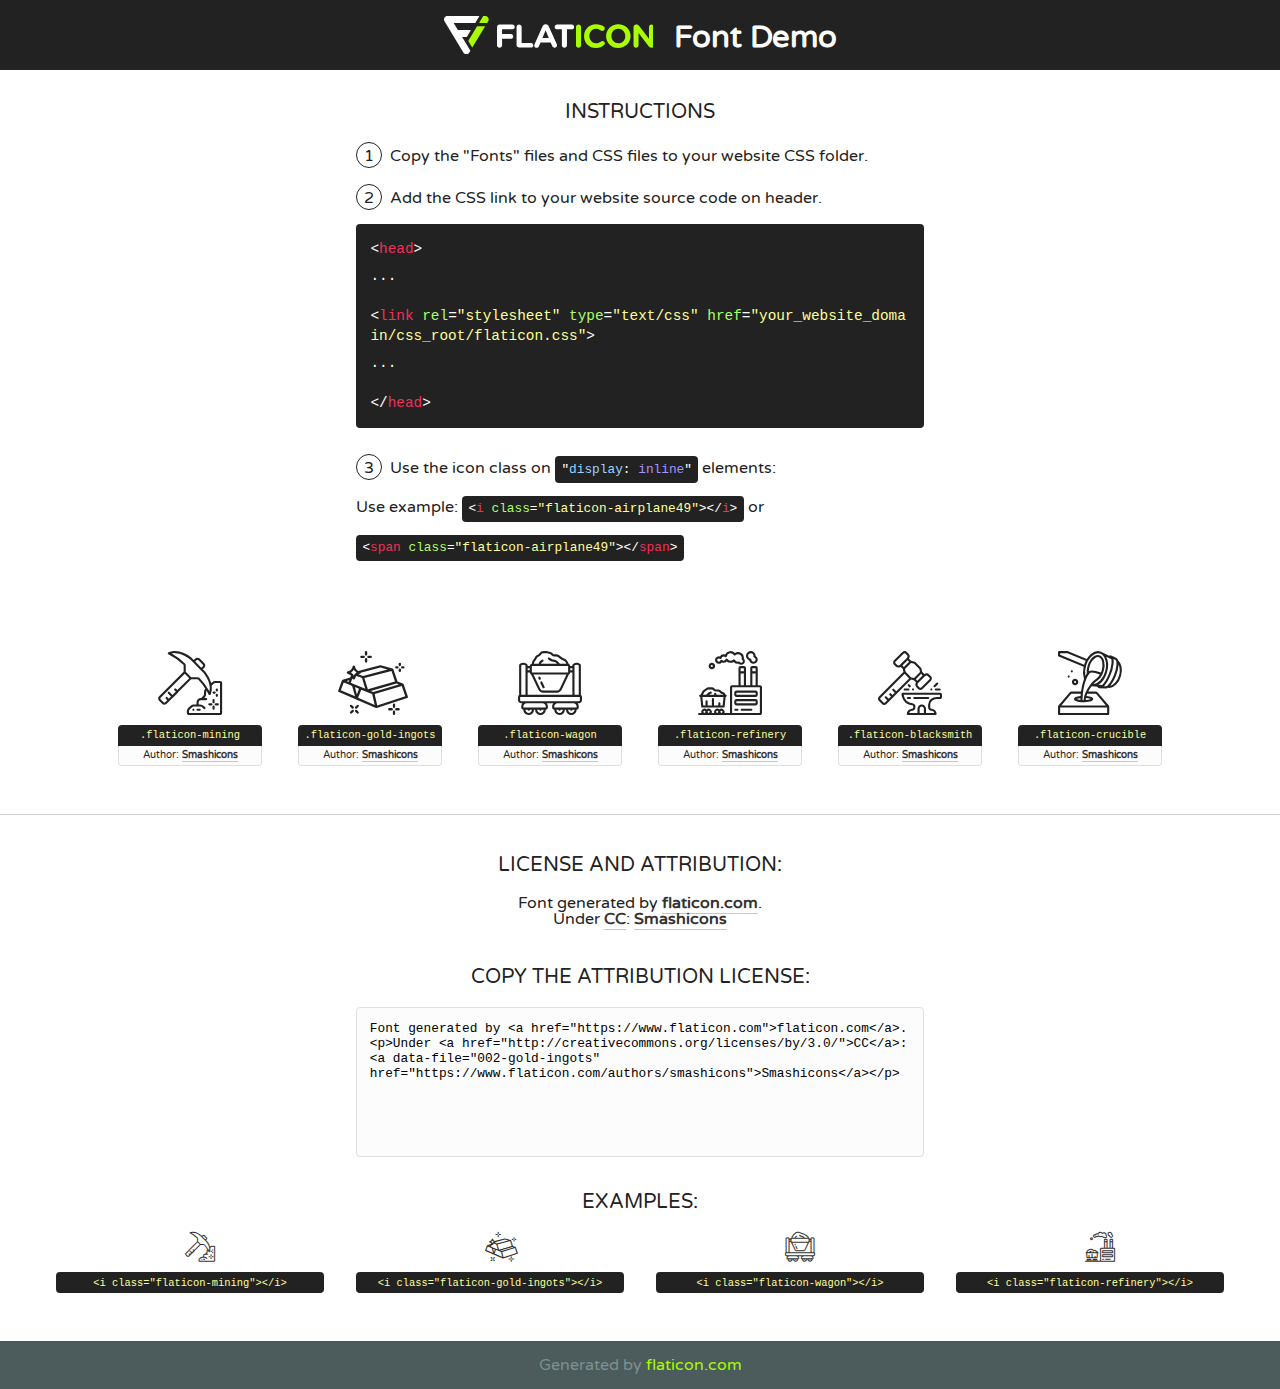
<file: fonts/flaticon/font/flaticon.html>
<!DOCTYPE html>
<!--
  Flaticon icon font: Flaticon
  Creation date: 09/04/2019 16:17
-->
<html>
<!DOCTYPE html>
<html>

<head>
    <title>Flaticon WebFont</title>
    <link href="http://fonts.googleapis.com/css?family=Varela+Round" rel="stylesheet" type="text/css" />
    <link rel="stylesheet" type="text/css" href="flaticon.css">
    <meta charset="UTF-8">
    <style>
    html, body, div, span, applet, object, iframe,
    h1, h2, h3, h4, h5, h6, p, blockquote, pre,
    a, abbr, acronym, address, big, cite, code,
    del, dfn, em, img, ins, kbd, q, s, samp,
    small, strike, strong, sub, sup, tt, var,
    b, u, i, center,
    dl, dt, dd, ol, ul, li,
    fieldset, form, label, legend,
    table, caption, tbody, tfoot, thead, tr, th, td,
    article, aside, canvas, details, embed, 
    figure, figcaption, footer, header, hgroup, 
    menu, nav, output, ruby, section, summary,
    time, mark, audio, video {
        margin: 0;
        padding: 0;
        border: 0;
        font-size: 100%;
        font: inherit;
        vertical-align: baseline;
    }
    /* HTML5 display-role reset for older browsers */
    article, aside, details, figcaption, figure, 
    footer, header, hgroup, menu, nav, section {
        display: block;
    }
    body {
        line-height: 1;
    }
    ol, ul {
        list-style: none;
    }
    blockquote, q {
        quotes: none;
    }
    blockquote:before, blockquote:after,
    q:before, q:after {
        content: '';
        content: none;
    }
    table {
        border-collapse: collapse;
        border-spacing: 0;
    }
    body {
        font-family: 'Varela Round', Helvetica, Arial, sans-serif;
        font-size: 16px;
        color: #222;
    }
    a {
        color: #333;
        border-bottom: 1px solid #a9fd00;
        font-weight: bold;
        text-decoration: none;
    }
    * {
        -moz-box-sizing: border-box;
        -webkit-box-sizing: border-box;
        box-sizing: border-box;
        margin: 0;
        padding: 0;
    }
    [class^="flaticon-"]:before, [class*=" flaticon-"]:before, [class^="flaticon-"]:after, [class*=" flaticon-"]:after {
        font-family: Flaticon;
        font-size: 30px;
        font-style: normal;
        margin-left: 20px;
        color: #333;
    }
    .wrapper {
        max-width: 600px;
        margin: auto;
        padding: 0 1em;
    }
    .title {
        font-size: 1.25em;
        text-align: center;
        margin-bottom: 1em;
        text-transform: uppercase;
    }
    header {
        text-align: center;
        background-color: #222;
        color: #fff;
        padding: 1em;
    }
    header .logo {
        width: 210px;
        height: 38px;
        display: inline-block;
        vertical-align: middle;
        margin-right: 1em;
        border: none;
    }
    header strong {
        font-size: 1.95em;
        font-weight: bold;
        vertical-align: middle;
        margin-top: 5px;
        display: inline-block;
    }
    .demo {
        margin: 2em auto;
        line-height: 1.25em;
    }
    .demo ul li {
        margin-bottom: 1em;
    }
    .demo ul li .num {
        color: #222;
        border-radius: 20px;
        display: inline-block;
        width: 26px;
        padding: 3px;
        height: 26px;
        text-align: center;
        margin-right: 0.5em;
        border: 1px solid #222;
    }
    .demo ul li code {
        background-color: #222;
        border-radius: 4px;
        padding: 0.25em 0.5em;
        display: inline-block;
        color: #fff;
        font-family: Consolas,Monaco,Lucida Console,Liberation Mono,DejaVu Sans Mono,Bitstream Vera Sans Mono,Courier New, monospace;
        font-weight: lighter;
        margin-top: 1em;
        font-size: 0.8em;
        word-break: break-all;
    }
    .demo ul li code.big {
        padding: 1em;
        font-size: 0.9em;
    }
    .demo ul li code .red {
        color: #EF3159;
    }
    .demo ul li code .green {
        color: #ACFF65;
    }
    .demo ul li code .yellow {
        color: #FFFF99;
    }
    .demo ul li code .blue {
        color: #99D3FF;
    }
    .demo ul li code .purple {
        color: #A295FF;
    }
    .demo ul li code .dots {
        margin-top: 0.5em;
        display: block;
    }
    #glyphs {
        border-bottom: 1px solid #ccc;
        padding: 2em 0;
        text-align: center;
    }
    .glyph {
        display: inline-block;
        width: 9em;
        margin: 1em;
        text-align: center;
        vertical-align: top;
        background: #FFF;
    }
    .glyph .glyph-icon {
        padding: 10px;
        display: block;
        font-family:"Flaticon";
        font-size: 64px;
        line-height: 1;
    }
    .glyph .glyph-icon:before {
        font-size: 64px;
        color: #222;
        margin-left: 0;
    }
    .class-name {
        font-size: 0.65em;
        background-color: #222;
        color: #fff;
        border-radius: 4px 4px 0 0;
        padding: 0.5em;
        color: #FFFF99;
        font-family: Consolas,Monaco,Lucida Console,Liberation Mono,DejaVu Sans Mono,Bitstream Vera Sans Mono,Courier New, monospace;
    }
    .author-name {
        font-size: 0.6em;
        background-color: #fcfcfd;
        border: 1px solid #DEDEE4;
        border-top: 0;
        border-radius: 0 0 4px 4px;
        padding: 0.5em;
    }
    .class-name:last-child {
        font-size: 10px;
        color:#888;
    }
    .class-name:last-child a {
        font-size: 10px;
        color:#555;
    }
    .class-name:last-child a:hover {
        color:#a9fd00;
    }
    .glyph > input {
        display: block;
        width: 100px;
        margin: 5px auto;
        text-align: center;
        font-size: 12px;
        cursor: text;
    }
    .glyph > input.icon-input {
        font-family:"Flaticon";
        font-size: 16px;
        margin-bottom: 10px;
    }
    .attribution .title {
        margin-top: 2em;
    }
    .attribution textarea {
        background-color: #fcfcfd;
        padding: 1em;
        border: none;
        box-shadow: none;
        border: 1px solid #DEDEE4;
        border-radius: 4px;
        resize: none;
        width: 100%;
        height: 150px;
        font-size: 0.8em;
        font-family: Consolas,Monaco,Lucida Console,Liberation Mono,DejaVu Sans Mono,Bitstream Vera Sans Mono,Courier New, monospace;
        -webkit-appearance: none;
    }
    .iconsuse {
        margin: 2em auto;
        text-align: center;
        max-width: 1200px;
    }
    .iconsuse:after {
        content: '';
        display: table;
        clear: both;
    }
    .iconsuse .image {
        float: left;
        width: 25%;
        padding: 0 1em;
    }
    .iconsuse .image p {
        margin-bottom: 1em;
    }
    .iconsuse .image span {
        display: block;
        font-size: 0.65em;
        background-color: #222;
        color: #fff;
        border-radius: 4px;
        padding: 0.5em;
        color: #FFFF99;
        margin-top: 1em;
        font-family: Consolas,Monaco,Lucida Console,Liberation Mono,DejaVu Sans Mono,Bitstream Vera Sans Mono,Courier New, monospace;
    }
    #footer {
        text-align: center;
        background-color: #4C5B5C;
        color: #7c9192;
        padding: 1em;
    }
    #footer a {
        border: none;
        color: #a9fd00;
        font-weight: normal;
    }
    @media (max-width: 960px) {
        .iconsuse .image {
            width: 50%;
        }
    }
    @media (max-width: 560px) {
        .iconsuse .image {
            width: 100%;
        }
    }
    </style>
</head>

<body class="characters-off">

    <header>
        <a href="https://www.flaticon.com" target="_blank" class="logo">
            <svg version="1.1" xmlns="http://www.w3.org/2000/svg" xmlns:xlink="http://www.w3.org/1999/xlink" xmlns:a="http://ns.adobe.com/AdobeSVGViewerExtensions/3.0/" viewBox="0 0 560.875 102.036" enable-background="new 0 0 560.875 102.036" xml:space="preserve">
                <defs>
                </defs>
                <g>
                    <g class="letters">
                        <path fill="#ffffff" d="M141.596,29.675c0-3.777,2.985-6.767,6.764-6.767h34.438c3.426,0,6.15,2.728,6.15,6.15
                        c0,3.43-2.724,6.149-6.15,6.149h-27.674v13.091h23.719c3.429,0,6.151,2.724,6.151,6.15c0,3.43-2.723,6.149-6.151,6.149h-23.719
                        v17.574c0,3.773-2.986,6.761-6.764,6.761c-3.779,0-6.764-2.989-6.764-6.761V29.675z"></path>
                        <path fill="#ffffff" d="M193.844,29.149c0-3.781,2.985-6.767,6.764-6.767c3.776,0,6.763,2.985,6.763,6.767v42.957h25.039
                        c3.426,0,6.149,2.726,6.149,6.153c0,3.425-2.723,6.15-6.149,6.15h-31.802c-3.779,0-6.764-2.986-6.764-6.768V29.149z"></path>
                        <path fill="#ffffff" d="M241.891,75.71l21.438-48.407c1.492-3.341,4.215-5.357,7.906-5.357h0.792
                        c3.686,0,6.323,2.017,7.815,5.357l21.439,48.407c0.436,0.967,0.701,1.845,0.701,2.723c0,3.602-2.809,6.501-6.414,6.501
                        c-3.161,0-5.269-1.845-6.499-4.655l-4.132-9.661h-27.059l-4.301,10.102c-1.144,2.631-3.426,4.214-6.237,4.214
                        c-3.517,0-6.24-2.81-6.24-6.325C241.1,77.64,241.451,76.677,241.891,75.71z M279.932,58.666l-8.521-20.297l-8.526,20.297H279.932
                        z"></path>
                        <path fill="#ffffff" d="M314.864,35.387H301.86c-3.429,0-6.239-2.813-6.239-6.238c0-3.429,2.811-6.24,6.239-6.24h39.533
                        c3.426,0,6.237,2.811,6.237,6.24c0,3.425-2.811,6.238-6.237,6.238h-13.001v42.785c0,3.773-2.99,6.761-6.764,6.761
                        c-3.779,0-6.764-2.989-6.764-6.761V35.387z"></path>
                        <path fill="#A9FD00" d="M352.615,29.149c0-3.781,2.985-6.767,6.767-6.767c3.774,0,6.761,2.985,6.761,6.767v49.024
                        c0,3.773-2.987,6.761-6.761,6.761c-3.781,0-6.767-2.989-6.767-6.761V29.149z"></path>
                        <path fill="#A9FD00" d="M374.132,53.836v-0.179c0-17.481,13.178-31.801,32.065-31.801c9.22,0,15.459,2.458,20.557,6.238
                        c1.402,1.054,2.637,2.985,2.637,5.357c0,3.692-2.985,6.59-6.681,6.59c-1.845,0-3.071-0.702-4.044-1.319
                        c-3.776-2.813-7.729-4.393-12.562-4.393c-10.364,0-17.831,8.611-17.831,19.154v0.173c0,10.542,7.291,19.329,17.831,19.329
                        c5.715,0,9.492-1.756,13.359-4.834c1.049-0.874,2.458-1.491,4.039-1.491c3.429,0,6.325,2.813,6.325,6.236
                        c0,2.106-1.056,3.78-2.282,4.834c-5.539,4.834-12.036,7.733-21.878,7.733C387.572,85.464,374.132,71.493,374.132,53.836z"></path>
                        <path fill="#A9FD00" d="M433.009,53.836v-0.179c0-17.481,13.79-31.801,32.766-31.801c18.981,0,32.592,14.143,32.592,31.628v0.173
                        c0,17.483-13.785,31.807-32.769,31.807C446.625,85.464,433.009,71.32,433.009,53.836z M484.224,53.836v-0.179
                        c0-10.539-7.725-19.326-18.626-19.326c-10.893,0-18.449,8.611-18.449,19.154v0.173c0,10.542,7.73,19.329,18.626,19.329
                        C476.676,72.986,484.224,64.378,484.224,53.836z"></path>
                        <path fill="#A9FD00" d="M506.233,29.321c0-3.774,2.99-6.763,6.767-6.763h1.401c3.252,0,5.183,1.583,7.029,3.953l26.093,34.265
                        V29.059c0-3.692,2.99-6.677,6.681-6.677c3.683,0,6.671,2.985,6.671,6.677v48.934c0,3.78-2.987,6.765-6.764,6.765h-0.436
                        c-3.257,0-5.188-1.581-7.034-3.953l-27.056-35.492v32.944c0,3.687-2.985,6.676-6.678,6.676c-3.683,0-6.673-2.989-6.673-6.676
                        V29.321z"></path>
                    </g>
                    <g class="insignia">
                        <path fill="#ffffff" d="M48.372,56.137h12.517l11.156-18.537H37.186L25.688,18.539h57.825L94.668,0H9.271
                        C5.925,0,2.842,1.801,1.198,4.716c-1.644,2.907-1.593,6.482,0.134,9.343l50.38,83.501c1.678,2.781,4.689,4.476,7.938,4.476
                        c3.246,0,6.257-1.695,7.935-4.476l2.898-4.804L48.372,56.137z"></path>
                        <g class="i">
                            <path fill="#A9FD00" d="M93.575,18.539h0.031v0.004l21.652,0.004l2.705-4.488c1.727-2.861,1.778-6.436,0.133-9.343
                            C116.454,1.801,113.371,0,110.026,0h-5.294L93.575,18.539z"></path>
                            <polygon fill="#A9FD00" points="88.291,27.356 64.725,66.486 75.519,84.404 109.942,27.356"></polygon>
                        </g>
                    </g>
                </g>
            </svg>
        </a>
        <strong>Font Demo</strong>
    </header>


    <section class="demo wrapper">

        <p class="title">Instructions</p>

        <ul>
            <li>
                <span class="num">1</span>Copy the "Fonts" files and CSS files to your website CSS folder.
            </li>
            <li>
                <span class="num">2</span>Add the CSS link to your website source code on header.
                <code class="big">
                    &lt;<span class="red">head</span>&gt;
                    <br/><span class="dots">...</span>
                    <br/>&lt;<span class="red">link</span> <span class="green">rel</span>=<span class="yellow">"stylesheet"</span> <span class="green">type</span>=<span class="yellow">"text/css"</span> <span class="green">href</span>=<span class="yellow">"your_website_domain/css_root/flaticon.css"</span>&gt;
                    <br/><span class="dots">...</span>
                    <br/>&lt;/<span class="red">head</span>&gt;
                </code>
            </li>

            <li>
                <p>
                    <span class="num">3</span>Use the icon class on <code>"<span class="blue">display</span>:<span class="purple"> inline</span>"</code> elements:
                    <br />
                    Use example: <code>&lt;<span class="red">i</span> <span class="green">class</span>=<span class="yellow">&quot;flaticon-airplane49&quot;</span>&gt;&lt;/<span class="red">i</span>&gt;</code> or <code>&lt;<span class="red">span</span> <span class="green">class</span>=<span class="yellow">&quot;flaticon-airplane49&quot;</span>&gt;&lt;/<span class="red">span</span>&gt;</code>
            </li>
        </ul>

    </section>




   <section id="glyphs">          
    
      
        <div class="glyph"><div class="glyph-icon flaticon-mining"></div>
            <div class="class-name">.flaticon-mining</div>
            <div class="author-name">Author: <a data-file="001-mining" href="https://www.flaticon.com/authors/smashicons">Smashicons</a> </div> 
        </div>        
        
        <div class="glyph"><div class="glyph-icon flaticon-gold-ingots"></div>
            <div class="class-name">.flaticon-gold-ingots</div>
            <div class="author-name">Author: <a data-file="002-gold-ingots" href="https://www.flaticon.com/authors/smashicons">Smashicons</a> </div> 
        </div>        
        
        <div class="glyph"><div class="glyph-icon flaticon-wagon"></div>
            <div class="class-name">.flaticon-wagon</div>
            <div class="author-name">Author: <a data-file="003-wagon" href="https://www.flaticon.com/authors/smashicons">Smashicons</a> </div> 
        </div>        
        
        <div class="glyph"><div class="glyph-icon flaticon-refinery"></div>
            <div class="class-name">.flaticon-refinery</div>
            <div class="author-name">Author: <a data-file="004-refinery" href="https://www.flaticon.com/authors/smashicons">Smashicons</a> </div> 
        </div>        
        
        <div class="glyph"><div class="glyph-icon flaticon-blacksmith"></div>
            <div class="class-name">.flaticon-blacksmith</div>
            <div class="author-name">Author: <a data-file="005-blacksmith" href="https://www.flaticon.com/authors/smashicons">Smashicons</a> </div> 
        </div>        
        
        <div class="glyph"><div class="glyph-icon flaticon-crucible"></div>
            <div class="class-name">.flaticon-crucible</div>
            <div class="author-name">Author: <a data-file="006-crucible" href="https://www.flaticon.com/authors/smashicons">Smashicons</a> </div> 
        </div>        
        

    </section>



    <section class="attribution wrapper"   style="text-align:center;">

      <div class="title">License and attribution:</div><div class="attrDiv">Font generated by <a href="https://www.flaticon.com">flaticon.com</a>. <div><p>Under <a href="http://creativecommons.org/licenses/by/3.0/">CC</a>: <a data-file="002-gold-ingots" href="https://www.flaticon.com/authors/smashicons">Smashicons</a></p>  </div>
      </div>
      <div class="title">Copy the Attribution License:</div>

    <textarea onclick="this.focus();this.select();">Font generated by &lt;a href=&quot;https://www.flaticon.com&quot;&gt;flaticon.com&lt;/a&gt;. <p>Under <a href="http://creativecommons.org/licenses/by/3.0/">CC</a>: <a data-file="002-gold-ingots" href="https://www.flaticon.com/authors/smashicons">Smashicons</a></p>  
     </textarea>

    </section>

    <section class="iconsuse">

          <div class="title">Examples:</div>            
             
            <div class="image">
                <p>
                    <i class="glyph-icon flaticon-mining"></i> 
                    <span>&lt;i class=&quot;flaticon-mining&quot;&gt;&lt;/i&gt;</span>
                </p>
            </div>
            
            <div class="image">
                <p>
                    <i class="glyph-icon flaticon-gold-ingots"></i> 
                    <span>&lt;i class=&quot;flaticon-gold-ingots&quot;&gt;&lt;/i&gt;</span>
                </p>
            </div>
            
            <div class="image">
                <p>
                    <i class="glyph-icon flaticon-wagon"></i> 
                    <span>&lt;i class=&quot;flaticon-wagon&quot;&gt;&lt;/i&gt;</span>
                </p>
            </div>
            
            <div class="image">
                <p>
                    <i class="glyph-icon flaticon-refinery"></i> 
                    <span>&lt;i class=&quot;flaticon-refinery&quot;&gt;&lt;/i&gt;</span>
                </p>
            </div>
                       
        </div>
                            
    </section>

<div id="footer">
    <div>Generated by <a href="https://www.flaticon.com">flaticon.com</a>
    </div>
</div>



</body>
</html>
</file>
<file: css/styleAuth.css>
.containerForAuth{
    width: 250px;
}
</file>
<file: fonts/icomoon/style.css>
@font-face {
  font-family: 'icomoon';
  src:  url('fonts/icomoon.eot?10si43');
  src:  url('fonts/icomoon.eot?10si43#iefix') format('embedded-opentype'),
    url('fonts/icomoon.ttf?10si43') format('truetype'),
    url('fonts/icomoon.woff?10si43') format('woff'),
    url('fonts/icomoon.svg?10si43#icomoon') format('svg');
  font-weight: normal;
  font-style: normal;
}

[class^="icon-"], [class*=" icon-"] {
  /* use !important to prevent issues with browser extensions that change fonts */
  font-family: 'icomoon' !important;
  speak: none;
  font-style: normal;
  font-weight: normal;
  font-variant: normal;
  text-transform: none;
  line-height: 1;

  /* Better Font Rendering =========== */
  -webkit-font-smoothing: antialiased;
  -moz-osx-font-smoothing: grayscale;
}

.icon-asterisk:before {
  content: "\f069";
}
.icon-plus:before {
  content: "\f067";
}
.icon-question:before {
  content: "\f128";
}
.icon-minus:before {
  content: "\f068";
}
.icon-glass:before {
  content: "\f000";
}
.icon-music:before {
  content: "\f001";
}
.icon-search:before {
  content: "\f002";
}
.icon-envelope-o:before {
  content: "\f003";
}
.icon-heart:before {
  content: "\f004";
}
.icon-star:before {
  content: "\f005";
}
.icon-star-o:before {
  content: "\f006";
}
.icon-user:before {
  content: "\f007";
}
.icon-film:before {
  content: "\f008";
}
.icon-th-large:before {
  content: "\f009";
}
.icon-th:before {
  content: "\f00a";
}
.icon-th-list:before {
  content: "\f00b";
}
.icon-check:before {
  content: "\f00c";
}
.icon-close:before {
  content: "\f00d";
}
.icon-remove:before {
  content: "\f00d";
}
.icon-times:before {
  content: "\f00d";
}
.icon-search-plus:before {
  content: "\f00e";
}
.icon-search-minus:before {
  content: "\f010";
}
.icon-power-off:before {
  content: "\f011";
}
.icon-signal:before {
  content: "\f012";
}
.icon-cog:before {
  content: "\f013";
}
.icon-gear:before {
  content: "\f013";
}
.icon-trash-o:before {
  content: "\f014";
}
.icon-home:before {
  content: "\f015";
}
.icon-file-o:before {
  content: "\f016";
}
.icon-clock-o:before {
  content: "\f017";
}
.icon-road:before {
  content: "\f018";
}
.icon-download:before {
  content: "\f019";
}
.icon-arrow-circle-o-down:before {
  content: "\f01a";
}
.icon-arrow-circle-o-up:before {
  content: "\f01b";
}
.icon-inbox:before {
  content: "\f01c";
}
.icon-play-circle-o:before {
  content: "\f01d";
}
.icon-repeat:before {
  content: "\f01e";
}
.icon-rotate-right:before {
  content: "\f01e";
}
.icon-refresh:before {
  content: "\f021";
}
.icon-list-alt:before {
  content: "\f022";
}
.icon-lock:before {
  content: "\f023";
}
.icon-flag:before {
  content: "\f024";
}
.icon-headphones:before {
  content: "\f025";
}
.icon-volume-off:before {
  content: "\f026";
}
.icon-volume-down:before {
  content: "\f027";
}
.icon-volume-up:before {
  content: "\f028";
}
.icon-qrcode:before {
  content: "\f029";
}
.icon-barcode:before {
  content: "\f02a";
}
.icon-tag:before {
  content: "\f02b";
}
.icon-tags:before {
  content: "\f02c";
}
.icon-book:before {
  content: "\f02d";
}
.icon-bookmark:before {
  content: "\f02e";
}
.icon-print:before {
  content: "\f02f";
}
.icon-camera:before {
  content: "\f030";
}
.icon-font:before {
  content: "\f031";
}
.icon-bold:before {
  content: "\f032";
}
.icon-italic:before {
  content: "\f033";
}
.icon-text-height:before {
  content: "\f034";
}
.icon-text-width:before {
  content: "\f035";
}
.icon-align-left:before {
  content: "\f036";
}
.icon-align-center:before {
  content: "\f037";
}
.icon-align-right:before {
  content: "\f038";
}
.icon-align-justify:before {
  content: "\f039";
}
.icon-list:before {
  content: "\f03a";
}
.icon-dedent:before {
  content: "\f03b";
}
.icon-outdent:before {
  content: "\f03b";
}
.icon-indent:before {
  content: "\f03c";
}
.icon-video-camera:before {
  content: "\f03d";
}
.icon-image:before {
  content: "\f03e";
}
.icon-photo:before {
  content: "\f03e";
}
.icon-picture-o:before {
  content: "\f03e";
}
.icon-pencil:before {
  content: "\f040";
}
.icon-map-marker:before {
  content: "\f041";
}
.icon-adjust:before {
  content: "\f042";
}
.icon-tint:before {
  content: "\f043";
}
.icon-edit:before {
  content: "\f044";
}
.icon-pencil-square-o:before {
  content: "\f044";
}
.icon-share-square-o:before {
  content: "\f045";
}
.icon-check-square-o:before {
  content: "\f046";
}
.icon-arrows:before {
  content: "\f047";
}
.icon-step-backward:before {
  content: "\f048";
}
.icon-fast-backward:before {
  content: "\f049";
}
.icon-backward:before {
  content: "\f04a";
}
.icon-play:before {
  content: "\f04b";
}
.icon-pause:before {
  content: "\f04c";
}
.icon-stop:before {
  content: "\f04d";
}
.icon-forward:before {
  content: "\f04e";
}
.icon-fast-forward:before {
  content: "\f050";
}
.icon-step-forward:before {
  content: "\f051";
}
.icon-eject:before {
  content: "\f052";
}
.icon-chevron-left:before {
  content: "\f053";
}
.icon-chevron-right:before {
  content: "\f054";
}
.icon-plus-circle:before {
  content: "\f055";
}
.icon-minus-circle:before {
  content: "\f056";
}
.icon-times-circle:before {
  content: "\f057";
}
.icon-check-circle:before {
  content: "\f058";
}
.icon-question-circle:before {
  content: "\f059";
}
.icon-info-circle:before {
  content: "\f05a";
}
.icon-crosshairs:before {
  content: "\f05b";
}
.icon-times-circle-o:before {
  content: "\f05c";
}
.icon-check-circle-o:before {
  content: "\f05d";
}
.icon-ban:before {
  content: "\f05e";
}
.icon-arrow-left:before {
  content: "\f060";
}
.icon-arrow-right:before {
  content: "\f061";
}
.icon-arrow-up:before {
  content: "\f062";
}
.icon-arrow-down:before {
  content: "\f063";
}
.icon-mail-forward:before {
  content: "\f064";
}
.icon-share:before {
  content: "\f064";
}
.icon-expand:before {
  content: "\f065";
}
.icon-compress:before {
  content: "\f066";
}
.icon-exclamation-circle:before {
  content: "\f06a";
}
.icon-gift:before {
  content: "\f06b";
}
.icon-leaf:before {
  content: "\f06c";
}
.icon-fire:before {
  content: "\f06d";
}
.icon-eye:before {
  content: "\f06e";
}
.icon-eye-slash:before {
  content: "\f070";
}
.icon-exclamation-triangle:before {
  content: "\f071";
}
.icon-warning:before {
  content: "\f071";
}
.icon-plane:before {
  content: "\f072";
}
.icon-calendar:before {
  content: "\f073";
}
.icon-random:before {
  content: "\f074";
}
.icon-comment:before {
  content: "\f075";
}
.icon-magnet:before {
  content: "\f076";
}
.icon-chevron-up:before {
  content: "\f077";
}
.icon-chevron-down:before {
  content: "\f078";
}
.icon-retweet:before {
  content: "\f079";
}
.icon-shopping-cart:before {
  content: "\f07a";
}
.icon-folder:before {
  content: "\f07b";
}
.icon-folder-open:before {
  content: "\f07c";
}
.icon-arrows-v:before {
  content: "\f07d";
}
.icon-arrows-h:before {
  content: "\f07e";
}
.icon-bar-chart:before {
  content: "\f080";
}
.icon-bar-chart-o:before {
  content: "\f080";
}
.icon-twitter-square:before {
  content: "\f081";
}
.icon-facebook-square:before {
  content: "\f082";
}
.icon-camera-retro:before {
  content: "\f083";
}
.icon-key:before {
  content: "\f084";
}
.icon-cogs:before {
  content: "\f085";
}
.icon-gears:before {
  content: "\f085";
}
.icon-comments:before {
  content: "\f086";
}
.icon-thumbs-o-up:before {
  content: "\f087";
}
.icon-thumbs-o-down:before {
  content: "\f088";
}
.icon-star-half:before {
  content: "\f089";
}
.icon-heart-o:before {
  content: "\f08a";
}
.icon-sign-out:before {
  content: "\f08b";
}
.icon-linkedin-square:before {
  content: "\f08c";
}
.icon-thumb-tack:before {
  content: "\f08d";
}
.icon-external-link:before {
  content: "\f08e";
}
.icon-sign-in:before {
  content: "\f090";
}
.icon-trophy:before {
  content: "\f091";
}
.icon-github-square:before {
  content: "\f092";
}
.icon-upload:before {
  content: "\f093";
}
.icon-lemon-o:before {
  content: "\f094";
}
.icon-phone:before {
  content: "\f095";
}
.icon-square-o:before {
  content: "\f096";
}
.icon-bookmark-o:before {
  content: "\f097";
}
.icon-phone-square:before {
  content: "\f098";
}
.icon-twitter:before {
  content: "\f099";
}
.icon-facebook:before {
  content: "\f09a";
}
.icon-facebook-f:before {
  content: "\f09a";
}
.icon-github:before {
  content: "\f09b";
}
.icon-unlock:before {
  content: "\f09c";
}
.icon-credit-card:before {
  content: "\f09d";
}
.icon-feed:before {
  content: "\f09e";
}
.icon-rss:before {
  content: "\f09e";
}
.icon-hdd-o:before {
  content: "\f0a0";
}
.icon-bullhorn:before {
  content: "\f0a1";
}
.icon-bell-o:before {
  content: "\f0a2";
}
.icon-certificate:before {
  content: "\f0a3";
}
.icon-hand-o-right:before {
  content: "\f0a4";
}
.icon-hand-o-left:before {
  content: "\f0a5";
}
.icon-hand-o-up:before {
  content: "\f0a6";
}
.icon-hand-o-down:before {
  content: "\f0a7";
}
.icon-arrow-circle-left:before {
  content: "\f0a8";
}
.icon-arrow-circle-right:before {
  content: "\f0a9";
}
.icon-arrow-circle-up:before {
  content: "\f0aa";
}
.icon-arrow-circle-down:before {
  content: "\f0ab";
}
.icon-globe:before {
  content: "\f0ac";
}
.icon-wrench:before {
  content: "\f0ad";
}
.icon-tasks:before {
  content: "\f0ae";
}
.icon-filter:before {
  content: "\f0b0";
}
.icon-briefcase:before {
  content: "\f0b1";
}
.icon-arrows-alt:before {
  content: "\f0b2";
}
.icon-group:before {
  content: "\f0c0";
}
.icon-users:before {
  content: "\f0c0";
}
.icon-chain:before {
  content: "\f0c1";
}
.icon-link:before {
  content: "\f0c1";
}
.icon-cloud:before {
  content: "\f0c2";
}
.icon-flask:before {
  content: "\f0c3";
}
.icon-cut:before {
  content: "\f0c4";
}
.icon-scissors:before {
  content: "\f0c4";
}
.icon-copy:before {
  content: "\f0c5";
}
.icon-files-o:before {
  content: "\f0c5";
}
.icon-paperclip:before {
  content: "\f0c6";
}
.icon-floppy-o:before {
  content: "\f0c7";
}
.icon-save:before {
  content: "\f0c7";
}
.icon-square:before {
  content: "\f0c8";
}
.icon-bars:before {
  content: "\f0c9";
}
.icon-navicon:before {
  content: "\f0c9";
}
.icon-reorder:before {
  content: "\f0c9";
}
.icon-list-ul:before {
  content: "\f0ca";
}
.icon-list-ol:before {
  content: "\f0cb";
}
.icon-strikethrough:before {
  content: "\f0cc";
}
.icon-underline:before {
  content: "\f0cd";
}
.icon-table:before {
  content: "\f0ce";
}
.icon-magic:before {
  content: "\f0d0";
}
.icon-truck:before {
  content: "\f0d1";
}
.icon-pinterest:before {
  content: "\f0d2";
}
.icon-pinterest-square:before {
  content: "\f0d3";
}
.icon-google-plus-square:before {
  content: "\f0d4";
}
.icon-google-plus:before {
  content: "\f0d5";
}
.icon-money:before {
  content: "\f0d6";
}
.icon-caret-down:before {
  content: "\f0d7";
}
.icon-caret-up:before {
  content: "\f0d8";
}
.icon-caret-left:before {
  content: "\f0d9";
}
.icon-caret-right:before {
  content: "\f0da";
}
.icon-columns:before {
  content: "\f0db";
}
.icon-sort:before {
  content: "\f0dc";
}
.icon-unsorted:before {
  content: "\f0dc";
}
.icon-sort-desc:before {
  content: "\f0dd";
}
.icon-sort-down:before {
  content: "\f0dd";
}
.icon-sort-asc:before {
  content: "\f0de";
}
.icon-sort-up:before {
  content: "\f0de";
}
.icon-envelope:before {
  content: "\f0e0";
}
.icon-linkedin:before {
  content: "\f0e1";
}
.icon-rotate-left:before {
  content: "\f0e2";
}
.icon-undo:before {
  content: "\f0e2";
}
.icon-gavel:before {
  content: "\f0e3";
}
.icon-legal:before {
  content: "\f0e3";
}
.icon-dashboard:before {
  content: "\f0e4";
}
.icon-tachometer:before {
  content: "\f0e4";
}
.icon-comment-o:before {
  content: "\f0e5";
}
.icon-comments-o:before {
  content: "\f0e6";
}
.icon-bolt:before {
  content: "\f0e7";
}
.icon-flash:before {
  content: "\f0e7";
}
.icon-sitemap:before {
  content: "\f0e8";
}
.icon-umbrella:before {
  content: "\f0e9";
}
.icon-clipboard:before {
  content: "\f0ea";
}
.icon-paste:before {
  content: "\f0ea";
}
.icon-lightbulb-o:before {
  content: "\f0eb";
}
.icon-exchange:before {
  content: "\f0ec";
}
.icon-cloud-download:before {
  content: "\f0ed";
}
.icon-cloud-upload:before {
  content: "\f0ee";
}
.icon-user-md:before {
  content: "\f0f0";
}
.icon-stethoscope:before {
  content: "\f0f1";
}
.icon-suitcase:before {
  content: "\f0f2";
}
.icon-bell:before {
  content: "\f0f3";
}
.icon-coffee:before {
  content: "\f0f4";
}
.icon-cutlery:before {
  content: "\f0f5";
}
.icon-file-text-o:before {
  content: "\f0f6";
}
.icon-building-o:before {
  content: "\f0f7";
}
.icon-hospital-o:before {
  content: "\f0f8";
}
.icon-ambulance:before {
  content: "\f0f9";
}
.icon-medkit:before {
  content: "\f0fa";
}
.icon-fighter-jet:before {
  content: "\f0fb";
}
.icon-beer:before {
  content: "\f0fc";
}
.icon-h-square:before {
  content: "\f0fd";
}
.icon-plus-square:before {
  content: "\f0fe";
}
.icon-angle-double-left:before {
  content: "\f100";
}
.icon-angle-double-right:before {
  content: "\f101";
}
.icon-angle-double-up:before {
  content: "\f102";
}
.icon-angle-double-down:before {
  content: "\f103";
}
.icon-angle-left:before {
  content: "\f104";
}
.icon-angle-right:before {
  content: "\f105";
}
.icon-angle-up:before {
  content: "\f106";
}
.icon-angle-down:before {
  content: "\f107";
}
.icon-desktop:before {
  content: "\f108";
}
.icon-laptop:before {
  content: "\f109";
}
.icon-tablet:before {
  content: "\f10a";
}
.icon-mobile:before {
  content: "\f10b";
}
.icon-mobile-phone:before {
  content: "\f10b";
}
.icon-circle-o:before {
  content: "\f10c";
}
.icon-quote-left:before {
  content: "\f10d";
}
.icon-quote-right:before {
  content: "\f10e";
}
.icon-spinner:before {
  content: "\f110";
}
.icon-circle:before {
  content: "\f111";
}
.icon-mail-reply:before {
  content: "\f112";
}
.icon-reply:before {
  content: "\f112";
}
.icon-github-alt:before {
  content: "\f113";
}
.icon-folder-o:before {
  content: "\f114";
}
.icon-folder-open-o:before {
  content: "\f115";
}
.icon-smile-o:before {
  content: "\f118";
}
.icon-frown-o:before {
  content: "\f119";
}
.icon-meh-o:before {
  content: "\f11a";
}
.icon-gamepad:before {
  content: "\f11b";
}
.icon-keyboard-o:before {
  content: "\f11c";
}
.icon-flag-o:before {
  content: "\f11d";
}
.icon-flag-checkered:before {
  content: "\f11e";
}
.icon-terminal:before {
  content: "\f120";
}
.icon-code:before {
  content: "\f121";
}
.icon-mail-reply-all:before {
  content: "\f122";
}
.icon-reply-all:before {
  content: "\f122";
}
.icon-star-half-empty:before {
  content: "\f123";
}
.icon-star-half-full:before {
  content: "\f123";
}
.icon-star-half-o:before {
  content: "\f123";
}
.icon-location-arrow:before {
  content: "\f124";
}
.icon-crop:before {
  content: "\f125";
}
.icon-code-fork:before {
  content: "\f126";
}
.icon-chain-broken:before {
  content: "\f127";
}
.icon-unlink:before {
  content: "\f127";
}
.icon-info:before {
  content: "\f129";
}
.icon-exclamation:before {
  content: "\f12a";
}
.icon-superscript:before {
  content: "\f12b";
}
.icon-subscript:before {
  content: "\f12c";
}
.icon-eraser:before {
  content: "\f12d";
}
.icon-puzzle-piece:before {
  content: "\f12e";
}
.icon-microphone:before {
  content: "\f130";
}
.icon-microphone-slash:before {
  content: "\f131";
}
.icon-shield:before {
  content: "\f132";
}
.icon-calendar-o:before {
  content: "\f133";
}
.icon-fire-extinguisher:before {
  content: "\f134";
}
.icon-rocket:before {
  content: "\f135";
}
.icon-maxcdn:before {
  content: "\f136";
}
.icon-chevron-circle-left:before {
  content: "\f137";
}
.icon-chevron-circle-right:before {
  content: "\f138";
}
.icon-chevron-circle-up:before {
  content: "\f139";
}
.icon-chevron-circle-down:before {
  content: "\f13a";
}
.icon-html5:before {
  content: "\f13b";
}
.icon-css3:before {
  content: "\f13c";
}
.icon-anchor:before {
  content: "\f13d";
}
.icon-unlock-alt:before {
  content: "\f13e";
}
.icon-bullseye:before {
  content: "\f140";
}
.icon-ellipsis-h:before {
  content: "\f141";
}
.icon-ellipsis-v:before {
  content: "\f142";
}
.icon-rss-square:before {
  content: "\f143";
}
.icon-play-circle:before {
  content: "\f144";
}
.icon-ticket:before {
  content: "\f145";
}
.icon-minus-square:before {
  content: "\f146";
}
.icon-minus-square-o:before {
  content: "\f147";
}
.icon-level-up:before {
  content: "\f148";
}
.icon-level-down:before {
  content: "\f149";
}
.icon-check-square:before {
  content: "\f14a";
}
.icon-pencil-square:before {
  content: "\f14b";
}
.icon-external-link-square:before {
  content: "\f14c";
}
.icon-share-square:before {
  content: "\f14d";
}
.icon-compass:before {
  content: "\f14e";
}
.icon-caret-square-o-down:before {
  content: "\f150";
}
.icon-toggle-down:before {
  content: "\f150";
}
.icon-caret-square-o-up:before {
  content: "\f151";
}
.icon-toggle-up:before {
  content: "\f151";
}
.icon-caret-square-o-right:before {
  content: "\f152";
}
.icon-toggle-right:before {
  content: "\f152";
}
.icon-eur:before {
  content: "\f153";
}
.icon-euro:before {
  content: "\f153";
}
.icon-gbp:before {
  content: "\f154";
}
.icon-dollar:before {
  content: "\f155";
}
.icon-usd:before {
  content: "\f155";
}
.icon-inr:before {
  content: "\f156";
}
.icon-rupee:before {
  content: "\f156";
}
.icon-cny:before {
  content: "\f157";
}
.icon-jpy:before {
  content: "\f157";
}
.icon-rmb:before {
  content: "\f157";
}
.icon-yen:before {
  content: "\f157";
}
.icon-rouble:before {
  content: "\f158";
}
.icon-rub:before {
  content: "\f158";
}
.icon-ruble:before {
  content: "\f158";
}
.icon-krw:before {
  content: "\f159";
}
.icon-won:before {
  content: "\f159";
}
.icon-bitcoin:before {
  content: "\f15a";
}
.icon-btc:before {
  content: "\f15a";
}
.icon-file:before {
  content: "\f15b";
}
.icon-file-text:before {
  content: "\f15c";
}
.icon-sort-alpha-asc:before {
  content: "\f15d";
}
.icon-sort-alpha-desc:before {
  content: "\f15e";
}
.icon-sort-amount-asc:before {
  content: "\f160";
}
.icon-sort-amount-desc:before {
  content: "\f161";
}
.icon-sort-numeric-asc:before {
  content: "\f162";
}
.icon-sort-numeric-desc:before {
  content: "\f163";
}
.icon-thumbs-up:before {
  content: "\f164";
}
.icon-thumbs-down:before {
  content: "\f165";
}
.icon-youtube-square:before {
  content: "\f166";
}
.icon-youtube:before {
  content: "\f167";
}
.icon-xing:before {
  content: "\f168";
}
.icon-xing-square:before {
  content: "\f169";
}
.icon-youtube-play:before {
  content: "\f16a";
}
.icon-dropbox:before {
  content: "\f16b";
}
.icon-stack-overflow:before {
  content: "\f16c";
}
.icon-instagram:before {
  content: "\f16d";
}
.icon-flickr:before {
  content: "\f16e";
}
.icon-adn:before {
  content: "\f170";
}
.icon-bitbucket:before {
  content: "\f171";
}
.icon-bitbucket-square:before {
  content: "\f172";
}
.icon-tumblr:before {
  content: "\f173";
}
.icon-tumblr-square:before {
  content: "\f174";
}
.icon-long-arrow-down:before {
  content: "\f175";
}
.icon-long-arrow-up:before {
  content: "\f176";
}
.icon-long-arrow-left:before {
  content: "\f177";
}
.icon-long-arrow-right:before {
  content: "\f178";
}
.icon-apple:before {
  content: "\f179";
}
.icon-windows:before {
  content: "\f17a";
}
.icon-android:before {
  content: "\f17b";
}
.icon-linux:before {
  content: "\f17c";
}
.icon-dribbble:before {
  content: "\f17d";
}
.icon-skype:before {
  content: "\f17e";
}
.icon-foursquare:before {
  content: "\f180";
}
.icon-trello:before {
  content: "\f181";
}
.icon-female:before {
  content: "\f182";
}
.icon-male:before {
  content: "\f183";
}
.icon-gittip:before {
  content: "\f184";
}
.icon-gratipay:before {
  content: "\f184";
}
.icon-sun-o:before {
  content: "\f185";
}
.icon-moon-o:before {
  content: "\f186";
}
.icon-archive:before {
  content: "\f187";
}
.icon-bug:before {
  content: "\f188";
}
.icon-vk:before {
  content: "\f189";
}
.icon-weibo:before {
  content: "\f18a";
}
.icon-renren:before {
  content: "\f18b";
}
.icon-pagelines:before {
  content: "\f18c";
}
.icon-stack-exchange:before {
  content: "\f18d";
}
.icon-arrow-circle-o-right:before {
  content: "\f18e";
}
.icon-arrow-circle-o-left:before {
  content: "\f190";
}
.icon-caret-square-o-left:before {
  content: "\f191";
}
.icon-toggle-left:before {
  content: "\f191";
}
.icon-dot-circle-o:before {
  content: "\f192";
}
.icon-wheelchair:before {
  content: "\f193";
}
.icon-vimeo-square:before {
  content: "\f194";
}
.icon-try:before {
  content: "\f195";
}
.icon-turkish-lira:before {
  content: "\f195";
}
.icon-plus-square-o:before {
  content: "\f196";
}
.icon-space-shuttle:before {
  content: "\f197";
}
.icon-slack:before {
  content: "\f198";
}
.icon-envelope-square:before {
  content: "\f199";
}
.icon-wordpress:before {
  content: "\f19a";
}
.icon-openid:before {
  content: "\f19b";
}
.icon-bank:before {
  content: "\f19c";
}
.icon-institution:before {
  content: "\f19c";
}
.icon-university:before {
  content: "\f19c";
}
.icon-graduation-cap:before {
  content: "\f19d";
}
.icon-mortar-board:before {
  content: "\f19d";
}
.icon-yahoo:before {
  content: "\f19e";
}
.icon-google:before {
  content: "\f1a0";
}
.icon-reddit:before {
  content: "\f1a1";
}
.icon-reddit-square:before {
  content: "\f1a2";
}
.icon-stumbleupon-circle:before {
  content: "\f1a3";
}
.icon-stumbleupon:before {
  content: "\f1a4";
}
.icon-delicious:before {
  content: "\f1a5";
}
.icon-digg:before {
  content: "\f1a6";
}
.icon-pied-piper-pp:before {
  content: "\f1a7";
}
.icon-pied-piper-alt:before {
  content: "\f1a8";
}
.icon-drupal:before {
  content: "\f1a9";
}
.icon-joomla:before {
  content: "\f1aa";
}
.icon-language:before {
  content: "\f1ab";
}
.icon-fax:before {
  content: "\f1ac";
}
.icon-building:before {
  content: "\f1ad";
}
.icon-child:before {
  content: "\f1ae";
}
.icon-paw:before {
  content: "\f1b0";
}
.icon-spoon:before {
  content: "\f1b1";
}
.icon-cube:before {
  content: "\f1b2";
}
.icon-cubes:before {
  content: "\f1b3";
}
.icon-behance:before {
  content: "\f1b4";
}
.icon-behance-square:before {
  content: "\f1b5";
}
.icon-steam:before {
  content: "\f1b6";
}
.icon-steam-square:before {
  content: "\f1b7";
}
.icon-recycle:before {
  content: "\f1b8";
}
.icon-automobile:before {
  content: "\f1b9";
}
.icon-car:before {
  content: "\f1b9";
}
.icon-cab:before {
  content: "\f1ba";
}
.icon-taxi:before {
  content: "\f1ba";
}
.icon-tree:before {
  content: "\f1bb";
}
.icon-spotify:before {
  content: "\f1bc";
}
.icon-deviantart:before {
  content: "\f1bd";
}
.icon-soundcloud:before {
  content: "\f1be";
}
.icon-database:before {
  content: "\f1c0";
}
.icon-file-pdf-o:before {
  content: "\f1c1";
}
.icon-file-word-o:before {
  content: "\f1c2";
}
.icon-file-excel-o:before {
  content: "\f1c3";
}
.icon-file-powerpoint-o:before {
  content: "\f1c4";
}
.icon-file-image-o:before {
  content: "\f1c5";
}
.icon-file-photo-o:before {
  content: "\f1c5";
}
.icon-file-picture-o:before {
  content: "\f1c5";
}
.icon-file-archive-o:before {
  content: "\f1c6";
}
.icon-file-zip-o:before {
  content: "\f1c6";
}
.icon-file-audio-o:before {
  content: "\f1c7";
}
.icon-file-sound-o:before {
  content: "\f1c7";
}
.icon-file-movie-o:before {
  content: "\f1c8";
}
.icon-file-video-o:before {
  content: "\f1c8";
}
.icon-file-code-o:before {
  content: "\f1c9";
}
.icon-vine:before {
  content: "\f1ca";
}
.icon-codepen:before {
  content: "\f1cb";
}
.icon-jsfiddle:before {
  content: "\f1cc";
}
.icon-life-bouy:before {
  content: "\f1cd";
}
.icon-life-buoy:before {
  content: "\f1cd";
}
.icon-life-ring:before {
  content: "\f1cd";
}
.icon-life-saver:before {
  content: "\f1cd";
}
.icon-support:before {
  content: "\f1cd";
}
.icon-circle-o-notch:before {
  content: "\f1ce";
}
.icon-ra:before {
  content: "\f1d0";
}
.icon-rebel:before {
  content: "\f1d0";
}
.icon-resistance:before {
  content: "\f1d0";
}
.icon-empire:before {
  content: "\f1d1";
}
.icon-ge:before {
  content: "\f1d1";
}
.icon-git-square:before {
  content: "\f1d2";
}
.icon-git:before {
  content: "\f1d3";
}
.icon-hacker-news:before {
  content: "\f1d4";
}
.icon-y-combinator-square:before {
  content: "\f1d4";
}
.icon-yc-square:before {
  content: "\f1d4";
}
.icon-tencent-weibo:before {
  content: "\f1d5";
}
.icon-qq:before {
  content: "\f1d6";
}
.icon-wechat:before {
  content: "\f1d7";
}
.icon-weixin:before {
  content: "\f1d7";
}
.icon-paper-plane:before {
  content: "\f1d8";
}
.icon-send:before {
  content: "\f1d8";
}
.icon-paper-plane-o:before {
  content: "\f1d9";
}
.icon-send-o:before {
  content: "\f1d9";
}
.icon-history:before {
  content: "\f1da";
}
.icon-circle-thin:before {
  content: "\f1db";
}
.icon-header:before {
  content: "\f1dc";
}
.icon-paragraph:before {
  content: "\f1dd";
}
.icon-sliders:before {
  content: "\f1de";
}
.icon-share-alt:before {
  content: "\f1e0";
}
.icon-share-alt-square:before {
  content: "\f1e1";
}
.icon-bomb:before {
  content: "\f1e2";
}
.icon-futbol-o:before {
  content: "\f1e3";
}
.icon-soccer-ball-o:before {
  content: "\f1e3";
}
.icon-tty:before {
  content: "\f1e4";
}
.icon-binoculars:before {
  content: "\f1e5";
}
.icon-plug:before {
  content: "\f1e6";
}
.icon-slideshare:before {
  content: "\f1e7";
}
.icon-twitch:before {
  content: "\f1e8";
}
.icon-yelp:before {
  content: "\f1e9";
}
.icon-newspaper-o:before {
  content: "\f1ea";
}
.icon-wifi:before {
  content: "\f1eb";
}
.icon-calculator:before {
  content: "\f1ec";
}
.icon-paypal:before {
  content: "\f1ed";
}
.icon-google-wallet:before {
  content: "\f1ee";
}
.icon-cc-visa:before {
  content: "\f1f0";
}
.icon-cc-mastercard:before {
  content: "\f1f1";
}
.icon-cc-discover:before {
  content: "\f1f2";
}
.icon-cc-amex:before {
  content: "\f1f3";
}
.icon-cc-paypal:before {
  content: "\f1f4";
}
.icon-cc-stripe:before {
  content: "\f1f5";
}
.icon-bell-slash:before {
  content: "\f1f6";
}
.icon-bell-slash-o:before {
  content: "\f1f7";
}
.icon-trash:before {
  content: "\f1f8";
}
.icon-copyright:before {
  content: "\f1f9";
}
.icon-at:before {
  content: "\f1fa";
}
.icon-eyedropper:before {
  content: "\f1fb";
}
.icon-paint-brush:before {
  content: "\f1fc";
}
.icon-birthday-cake:before {
  content: "\f1fd";
}
.icon-area-chart:before {
  content: "\f1fe";
}
.icon-pie-chart:before {
  content: "\f200";
}
.icon-line-chart:before {
  content: "\f201";
}
.icon-lastfm:before {
  content: "\f202";
}
.icon-lastfm-square:before {
  content: "\f203";
}
.icon-toggle-off:before {
  content: "\f204";
}
.icon-toggle-on:before {
  content: "\f205";
}
.icon-bicycle:before {
  content: "\f206";
}
.icon-bus:before {
  content: "\f207";
}
.icon-ioxhost:before {
  content: "\f208";
}
.icon-angellist:before {
  content: "\f209";
}
.icon-cc:before {
  content: "\f20a";
}
.icon-ils:before {
  content: "\f20b";
}
.icon-shekel:before {
  content: "\f20b";
}
.icon-sheqel:before {
  content: "\f20b";
}
.icon-meanpath:before {
  content: "\f20c";
}
.icon-buysellads:before {
  content: "\f20d";
}
.icon-connectdevelop:before {
  content: "\f20e";
}
.icon-dashcube:before {
  content: "\f210";
}
.icon-forumbee:before {
  content: "\f211";
}
.icon-leanpub:before {
  content: "\f212";
}
.icon-sellsy:before {
  content: "\f213";
}
.icon-shirtsinbulk:before {
  content: "\f214";
}
.icon-simplybuilt:before {
  content: "\f215";
}
.icon-skyatlas:before {
  content: "\f216";
}
.icon-cart-plus:before {
  content: "\f217";
}
.icon-cart-arrow-down:before {
  content: "\f218";
}
.icon-diamond:before {
  content: "\f219";
}
.icon-ship:before {
  content: "\f21a";
}
.icon-user-secret:before {
  content: "\f21b";
}
.icon-motorcycle:before {
  content: "\f21c";
}
.icon-street-view:before {
  content: "\f21d";
}
.icon-heartbeat:before {
  content: "\f21e";
}
.icon-venus:before {
  content: "\f221";
}
.icon-mars:before {
  content: "\f222";
}
.icon-mercury:before {
  content: "\f223";
}
.icon-intersex:before {
  content: "\f224";
}
.icon-transgender:before {
  content: "\f224";
}
.icon-transgender-alt:before {
  content: "\f225";
}
.icon-venus-double:before {
  content: "\f226";
}
.icon-mars-double:before {
  content: "\f227";
}
.icon-venus-mars:before {
  content: "\f228";
}
.icon-mars-stroke:before {
  content: "\f229";
}
.icon-mars-stroke-v:before {
  content: "\f22a";
}
.icon-mars-stroke-h:before {
  content: "\f22b";
}
.icon-neuter:before {
  content: "\f22c";
}
.icon-genderless:before {
  content: "\f22d";
}
.icon-facebook-official:before {
  content: "\f230";
}
.icon-pinterest-p:before {
  content: "\f231";
}
.icon-whatsapp:before {
  content: "\f232";
}
.icon-server:before {
  content: "\f233";
}
.icon-user-plus:before {
  content: "\f234";
}
.icon-user-times:before {
  content: "\f235";
}
.icon-bed:before {
  content: "\f236";
}
.icon-hotel:before {
  content: "\f236";
}
.icon-viacoin:before {
  content: "\f237";
}
.icon-train:before {
  content: "\f238";
}
.icon-subway:before {
  content: "\f239";
}
.icon-medium:before {
  content: "\f23a";
}
.icon-y-combinator:before {
  content: "\f23b";
}
.icon-yc:before {
  content: "\f23b";
}
.icon-optin-monster:before {
  content: "\f23c";
}
.icon-opencart:before {
  content: "\f23d";
}
.icon-expeditedssl:before {
  content: "\f23e";
}
.icon-battery:before {
  content: "\f240";
}
.icon-battery-4:before {
  content: "\f240";
}
.icon-battery-full:before {
  content: "\f240";
}
.icon-battery-3:before {
  content: "\f241";
}
.icon-battery-three-quarters:before {
  content: "\f241";
}
.icon-battery-2:before {
  content: "\f242";
}
.icon-battery-half:before {
  content: "\f242";
}
.icon-battery-1:before {
  content: "\f243";
}
.icon-battery-quarter:before {
  content: "\f243";
}
.icon-battery-0:before {
  content: "\f244";
}
.icon-battery-empty:before {
  content: "\f244";
}
.icon-mouse-pointer:before {
  content: "\f245";
}
.icon-i-cursor:before {
  content: "\f246";
}
.icon-object-group:before {
  content: "\f247";
}
.icon-object-ungroup:before {
  content: "\f248";
}
.icon-sticky-note:before {
  content: "\f249";
}
.icon-sticky-note-o:before {
  content: "\f24a";
}
.icon-cc-jcb:before {
  content: "\f24b";
}
.icon-cc-diners-club:before {
  content: "\f24c";
}
.icon-clone:before {
  content: "\f24d";
}
.icon-balance-scale:before {
  content: "\f24e";
}
.icon-hourglass-o:before {
  content: "\f250";
}
.icon-hourglass-1:before {
  content: "\f251";
}
.icon-hourglass-start:before {
  content: "\f251";
}
.icon-hourglass-2:before {
  content: "\f252";
}
.icon-hourglass-half:before {
  content: "\f252";
}
.icon-hourglass-3:before {
  content: "\f253";
}
.icon-hourglass-end:before {
  content: "\f253";
}
.icon-hourglass:before {
  content: "\f254";
}
.icon-hand-grab-o:before {
  content: "\f255";
}
.icon-hand-rock-o:before {
  content: "\f255";
}
.icon-hand-paper-o:before {
  content: "\f256";
}
.icon-hand-stop-o:before {
  content: "\f256";
}
.icon-hand-scissors-o:before {
  content: "\f257";
}
.icon-hand-lizard-o:before {
  content: "\f258";
}
.icon-hand-spock-o:before {
  content: "\f259";
}
.icon-hand-pointer-o:before {
  content: "\f25a";
}
.icon-hand-peace-o:before {
  content: "\f25b";
}
.icon-trademark:before {
  content: "\f25c";
}
.icon-registered:before {
  content: "\f25d";
}
.icon-creative-commons:before {
  content: "\f25e";
}
.icon-gg:before {
  content: "\f260";
}
.icon-gg-circle:before {
  content: "\f261";
}
.icon-tripadvisor:before {
  content: "\f262";
}
.icon-odnoklassniki:before {
  content: "\f263";
}
.icon-odnoklassniki-square:before {
  content: "\f264";
}
.icon-get-pocket:before {
  content: "\f265";
}
.icon-wikipedia-w:before {
  content: "\f266";
}
.icon-safari:before {
  content: "\f267";
}
.icon-chrome:before {
  content: "\f268";
}
.icon-firefox:before {
  content: "\f269";
}
.icon-opera:before {
  content: "\f26a";
}
.icon-internet-explorer:before {
  content: "\f26b";
}
.icon-television:before {
  content: "\f26c";
}
.icon-tv:before {
  content: "\f26c";
}
.icon-contao:before {
  content: "\f26d";
}
.icon-500px:before {
  content: "\f26e";
}
.icon-amazon:before {
  content: "\f270";
}
.icon-calendar-plus-o:before {
  content: "\f271";
}
.icon-calendar-minus-o:before {
  content: "\f272";
}
.icon-calendar-times-o:before {
  content: "\f273";
}
.icon-calendar-check-o:before {
  content: "\f274";
}
.icon-industry:before {
  content: "\f275";
}
.icon-map-pin:before {
  content: "\f276";
}
.icon-map-signs:before {
  content: "\f277";
}
.icon-map-o:before {
  content: "\f278";
}
.icon-map:before {
  content: "\f279";
}
.icon-commenting:before {
  content: "\f27a";
}
.icon-commenting-o:before {
  content: "\f27b";
}
.icon-houzz:before {
  content: "\f27c";
}
.icon-vimeo:before {
  content: "\f27d";
}
.icon-black-tie:before {
  content: "\f27e";
}
.icon-fonticons:before {
  content: "\f280";
}
.icon-reddit-alien:before {
  content: "\f281";
}
.icon-edge:before {
  content: "\f282";
}
.icon-credit-card-alt:before {
  content: "\f283";
}
.icon-codiepie:before {
  content: "\f284";
}
.icon-modx:before {
  content: "\f285";
}
.icon-fort-awesome:before {
  content: "\f286";
}
.icon-usb:before {
  content: "\f287";
}
.icon-product-hunt:before {
  content: "\f288";
}
.icon-mixcloud:before {
  content: "\f289";
}
.icon-scribd:before {
  content: "\f28a";
}
.icon-pause-circle:before {
  content: "\f28b";
}
.icon-pause-circle-o:before {
  content: "\f28c";
}
.icon-stop-circle:before {
  content: "\f28d";
}
.icon-stop-circle-o:before {
  content: "\f28e";
}
.icon-shopping-bag:before {
  content: "\f290";
}
.icon-shopping-basket:before {
  content: "\f291";
}
.icon-hashtag:before {
  content: "\f292";
}
.icon-bluetooth:before {
  content: "\f293";
}
.icon-bluetooth-b:before {
  content: "\f294";
}
.icon-percent:before {
  content: "\f295";
}
.icon-gitlab:before {
  content: "\f296";
}
.icon-wpbeginner:before {
  content: "\f297";
}
.icon-wpforms:before {
  content: "\f298";
}
.icon-envira:before {
  content: "\f299";
}
.icon-universal-access:before {
  content: "\f29a";
}
.icon-wheelchair-alt:before {
  content: "\f29b";
}
.icon-question-circle-o:before {
  content: "\f29c";
}
.icon-blind:before {
  content: "\f29d";
}
.icon-audio-description:before {
  content: "\f29e";
}
.icon-volume-control-phone:before {
  content: "\f2a0";
}
.icon-braille:before {
  content: "\f2a1";
}
.icon-assistive-listening-systems:before {
  content: "\f2a2";
}
.icon-american-sign-language-interpreting:before {
  content: "\f2a3";
}
.icon-asl-interpreting:before {
  content: "\f2a3";
}
.icon-deaf:before {
  content: "\f2a4";
}
.icon-deafness:before {
  content: "\f2a4";
}
.icon-hard-of-hearing:before {
  content: "\f2a4";
}
.icon-glide:before {
  content: "\f2a5";
}
.icon-glide-g:before {
  content: "\f2a6";
}
.icon-sign-language:before {
  content: "\f2a7";
}
.icon-signing:before {
  content: "\f2a7";
}
.icon-low-vision:before {
  content: "\f2a8";
}
.icon-viadeo:before {
  content: "\f2a9";
}
.icon-viadeo-square:before {
  content: "\f2aa";
}
.icon-snapchat:before {
  content: "\f2ab";
}
.icon-snapchat-ghost:before {
  content: "\f2ac";
}
.icon-snapchat-square:before {
  content: "\f2ad";
}
.icon-pied-piper:before {
  content: "\f2ae";
}
.icon-first-order:before {
  content: "\f2b0";
}
.icon-yoast:before {
  content: "\f2b1";
}
.icon-themeisle:before {
  content: "\f2b2";
}
.icon-google-plus-circle:before {
  content: "\f2b3";
}
.icon-google-plus-official:before {
  content: "\f2b3";
}
.icon-fa:before {
  content: "\f2b4";
}
.icon-font-awesome:before {
  content: "\f2b4";
}
.icon-handshake-o:before {
  content: "\f2b5";
}
.icon-envelope-open:before {
  content: "\f2b6";
}
.icon-envelope-open-o:before {
  content: "\f2b7";
}
.icon-linode:before {
  content: "\f2b8";
}
.icon-address-book:before {
  content: "\f2b9";
}
.icon-address-book-o:before {
  content: "\f2ba";
}
.icon-address-card:before {
  content: "\f2bb";
}
.icon-vcard:before {
  content: "\f2bb";
}
.icon-address-card-o:before {
  content: "\f2bc";
}
.icon-vcard-o:before {
  content: "\f2bc";
}
.icon-user-circle:before {
  content: "\f2bd";
}
.icon-user-circle-o:before {
  content: "\f2be";
}
.icon-user-o:before {
  content: "\f2c0";
}
.icon-id-badge:before {
  content: "\f2c1";
}
.icon-drivers-license:before {
  content: "\f2c2";
}
.icon-id-card:before {
  content: "\f2c2";
}
.icon-drivers-license-o:before {
  content: "\f2c3";
}
.icon-id-card-o:before {
  content: "\f2c3";
}
.icon-quora:before {
  content: "\f2c4";
}
.icon-free-code-camp:before {
  content: "\f2c5";
}
.icon-telegram:before {
  content: "\f2c6";
}
.icon-thermometer:before {
  content: "\f2c7";
}
.icon-thermometer-4:before {
  content: "\f2c7";
}
.icon-thermometer-full:before {
  content: "\f2c7";
}
.icon-thermometer-3:before {
  content: "\f2c8";
}
.icon-thermometer-three-quarters:before {
  content: "\f2c8";
}
.icon-thermometer-2:before {
  content: "\f2c9";
}
.icon-thermometer-half:before {
  content: "\f2c9";
}
.icon-thermometer-1:before {
  content: "\f2ca";
}
.icon-thermometer-quarter:before {
  content: "\f2ca";
}
.icon-thermometer-0:before {
  content: "\f2cb";
}
.icon-thermometer-empty:before {
  content: "\f2cb";
}
.icon-shower:before {
  content: "\f2cc";
}
.icon-bath:before {
  content: "\f2cd";
}
.icon-bathtub:before {
  content: "\f2cd";
}
.icon-s15:before {
  content: "\f2cd";
}
.icon-podcast:before {
  content: "\f2ce";
}
.icon-window-maximize:before {
  content: "\f2d0";
}
.icon-window-minimize:before {
  content: "\f2d1";
}
.icon-window-restore:before {
  content: "\f2d2";
}
.icon-times-rectangle:before {
  content: "\f2d3";
}
.icon-window-close:before {
  content: "\f2d3";
}
.icon-times-rectangle-o:before {
  content: "\f2d4";
}
.icon-window-close-o:before {
  content: "\f2d4";
}
.icon-bandcamp:before {
  content: "\f2d5";
}
.icon-grav:before {
  content: "\f2d6";
}
.icon-etsy:before {
  content: "\f2d7";
}
.icon-imdb:before {
  content: "\f2d8";
}
.icon-ravelry:before {
  content: "\f2d9";
}
.icon-eercast:before {
  content: "\f2da";
}
.icon-microchip:before {
  content: "\f2db";
}
.icon-snowflake-o:before {
  content: "\f2dc";
}
.icon-superpowers:before {
  content: "\f2dd";
}
.icon-wpexplorer:before {
  content: "\f2de";
}
.icon-meetup:before {
  content: "\f2e0";
}
.icon-3d_rotation:before {
  content: "\e84d";
}
.icon-ac_unit:before {
  content: "\eb3b";
}
.icon-alarm:before {
  content: "\e855";
}
.icon-access_alarms:before {
  content: "\e191";
}
.icon-schedule:before {
  content: "\e8b5";
}
.icon-accessibility:before {
  content: "\e84e";
}
.icon-accessible:before {
  content: "\e914";
}
.icon-account_balance:before {
  content: "\e84f";
}
.icon-account_balance_wallet:before {
  content: "\e850";
}
.icon-account_box:before {
  content: "\e851";
}
.icon-account_circle:before {
  content: "\e853";
}
.icon-adb:before {
  content: "\e60e";
}
.icon-add:before {
  content: "\e145";
}
.icon-add_a_photo:before {
  content: "\e439";
}
.icon-alarm_add:before {
  content: "\e856";
}
.icon-add_alert:before {
  content: "\e003";
}
.icon-add_box:before {
  content: "\e146";
}
.icon-add_circle:before {
  content: "\e147";
}
.icon-control_point:before {
  content: "\e3ba";
}
.icon-add_location:before {
  content: "\e567";
}
.icon-add_shopping_cart:before {
  content: "\e854";
}
.icon-queue:before {
  content: "\e03c";
}
.icon-add_to_queue:before {
  content: "\e05c";
}
.icon-adjust2:before {
  content: "\e39e";
}
.icon-airline_seat_flat:before {
  content: "\e630";
}
.icon-airline_seat_flat_angled:before {
  content: "\e631";
}
.icon-airline_seat_individual_suite:before {
  content: "\e632";
}
.icon-airline_seat_legroom_extra:before {
  content: "\e633";
}
.icon-airline_seat_legroom_normal:before {
  content: "\e634";
}
.icon-airline_seat_legroom_reduced:before {
  content: "\e635";
}
.icon-airline_seat_recline_extra:before {
  content: "\e636";
}
.icon-airline_seat_recline_normal:before {
  content: "\e637";
}
.icon-flight:before {
  content: "\e539";
}
.icon-airplanemode_inactive:before {
  content: "\e194";
}
.icon-airplay:before {
  content: "\e055";
}
.icon-airport_shuttle:before {
  content: "\eb3c";
}
.icon-alarm_off:before {
  content: "\e857";
}
.icon-alarm_on:before {
  content: "\e858";
}
.icon-album:before {
  content: "\e019";
}
.icon-all_inclusive:before {
  content: "\eb3d";
}
.icon-all_out:before {
  content: "\e90b";
}
.icon-android2:before {
  content: "\e859";
}
.icon-announcement:before {
  content: "\e85a";
}
.icon-apps:before {
  content: "\e5c3";
}
.icon-archive2:before {
  content: "\e149";
}
.icon-arrow_back:before {
  content: "\e5c4";
}
.icon-arrow_downward:before {
  content: "\e5db";
}
.icon-arrow_drop_down:before {
  content: "\e5c5";
}
.icon-arrow_drop_down_circle:before {
  content: "\e5c6";
}
.icon-arrow_drop_up:before {
  content: "\e5c7";
}
.icon-arrow_forward:before {
  content: "\e5c8";
}
.icon-arrow_upward:before {
  content: "\e5d8";
}
.icon-art_track:before {
  content: "\e060";
}
.icon-aspect_ratio:before {
  content: "\e85b";
}
.icon-poll:before {
  content: "\e801";
}
.icon-assignment:before {
  content: "\e85d";
}
.icon-assignment_ind:before {
  content: "\e85e";
}
.icon-assignment_late:before {
  content: "\e85f";
}
.icon-assignment_return:before {
  content: "\e860";
}
.icon-assignment_returned:before {
  content: "\e861";
}
.icon-assignment_turned_in:before {
  content: "\e862";
}
.icon-assistant:before {
  content: "\e39f";
}
.icon-flag2:before {
  content: "\e153";
}
.icon-attach_file:before {
  content: "\e226";
}
.icon-attach_money:before {
  content: "\e227";
}
.icon-attachment:before {
  content: "\e2bc";
}
.icon-audiotrack:before {
  content: "\e3a1";
}
.icon-autorenew:before {
  content: "\e863";
}
.icon-av_timer:before {
  content: "\e01b";
}
.icon-backspace:before {
  content: "\e14a";
}
.icon-cloud_upload:before {
  content: "\e2c3";
}
.icon-battery_alert:before {
  content: "\e19c";
}
.icon-battery_charging_full:before {
  content: "\e1a3";
}
.icon-battery_std:before {
  content: "\e1a5";
}
.icon-battery_unknown:before {
  content: "\e1a6";
}
.icon-beach_access:before {
  content: "\eb3e";
}
.icon-beenhere:before {
  content: "\e52d";
}
.icon-block:before {
  content: "\e14b";
}
.icon-bluetooth2:before {
  content: "\e1a7";
}
.icon-bluetooth_searching:before {
  content: "\e1aa";
}
.icon-bluetooth_connected:before {
  content: "\e1a8";
}
.icon-bluetooth_disabled:before {
  content: "\e1a9";
}
.icon-blur_circular:before {
  content: "\e3a2";
}
.icon-blur_linear:before {
  content: "\e3a3";
}
.icon-blur_off:before {
  content: "\e3a4";
}
.icon-blur_on:before {
  content: "\e3a5";
}
.icon-class:before {
  content: "\e86e";
}
.icon-turned_in:before {
  content: "\e8e6";
}
.icon-turned_in_not:before {
  content: "\e8e7";
}
.icon-border_all:before {
  content: "\e228";
}
.icon-border_bottom:before {
  content: "\e229";
}
.icon-border_clear:before {
  content: "\e22a";
}
.icon-border_color:before {
  content: "\e22b";
}
.icon-border_horizontal:before {
  content: "\e22c";
}
.icon-border_inner:before {
  content: "\e22d";
}
.icon-border_left:before {
  content: "\e22e";
}
.icon-border_outer:before {
  content: "\e22f";
}
.icon-border_right:before {
  content: "\e230";
}
.icon-border_style:before {
  content: "\e231";
}
.icon-border_top:before {
  content: "\e232";
}
.icon-border_vertical:before {
  content: "\e233";
}
.icon-branding_watermark:before {
  content: "\e06b";
}
.icon-brightness_1:before {
  content: "\e3a6";
}
.icon-brightness_2:before {
  content: "\e3a7";
}
.icon-brightness_3:before {
  content: "\e3a8";
}
.icon-brightness_4:before {
  content: "\e3a9";
}
.icon-brightness_low:before {
  content: "\e1ad";
}
.icon-brightness_medium:before {
  content: "\e1ae";
}
.icon-brightness_high:before {
  content: "\e1ac";
}
.icon-brightness_auto:before {
  content: "\e1ab";
}
.icon-broken_image:before {
  content: "\e3ad";
}
.icon-brush:before {
  content: "\e3ae";
}
.icon-bubble_chart:before {
  content: "\e6dd";
}
.icon-bug_report:before {
  content: "\e868";
}
.icon-build:before {
  content: "\e869";
}
.icon-burst_mode:before {
  content: "\e43c";
}
.icon-domain:before {
  content: "\e7ee";
}
.icon-business_center:before {
  content: "\eb3f";
}
.icon-cached:before {
  content: "\e86a";
}
.icon-cake:before {
  content: "\e7e9";
}
.icon-phone2:before {
  content: "\e0cd";
}
.icon-call_end:before {
  content: "\e0b1";
}
.icon-call_made:before {
  content: "\e0b2";
}
.icon-merge_type:before {
  content: "\e252";
}
.icon-call_missed:before {
  content: "\e0b4";
}
.icon-call_missed_outgoing:before {
  content: "\e0e4";
}
.icon-call_received:before {
  content: "\e0b5";
}
.icon-call_split:before {
  content: "\e0b6";
}
.icon-call_to_action:before {
  content: "\e06c";
}
.icon-camera2:before {
  content: "\e3af";
}
.icon-photo_camera:before {
  content: "\e412";
}
.icon-camera_enhance:before {
  content: "\e8fc";
}
.icon-camera_front:before {
  content: "\e3b1";
}
.icon-camera_rear:before {
  content: "\e3b2";
}
.icon-camera_roll:before {
  content: "\e3b3";
}
.icon-cancel:before {
  content: "\e5c9";
}
.icon-redeem:before {
  content: "\e8b1";
}
.icon-card_membership:before {
  content: "\e8f7";
}
.icon-card_travel:before {
  content: "\e8f8";
}
.icon-casino:before {
  content: "\eb40";
}
.icon-cast:before {
  content: "\e307";
}
.icon-cast_connected:before {
  content: "\e308";
}
.icon-center_focus_strong:before {
  content: "\e3b4";
}
.icon-center_focus_weak:before {
  content: "\e3b5";
}
.icon-change_history:before {
  content: "\e86b";
}
.icon-chat:before {
  content: "\e0b7";
}
.icon-chat_bubble:before {
  content: "\e0ca";
}
.icon-chat_bubble_outline:before {
  content: "\e0cb";
}
.icon-check2:before {
  content: "\e5ca";
}
.icon-check_box:before {
  content: "\e834";
}
.icon-check_box_outline_blank:before {
  content: "\e835";
}
.icon-check_circle:before {
  content: "\e86c";
}
.icon-navigate_before:before {
  content: "\e408";
}
.icon-navigate_next:before {
  content: "\e409";
}
.icon-child_care:before {
  content: "\eb41";
}
.icon-child_friendly:before {
  content: "\eb42";
}
.icon-chrome_reader_mode:before {
  content: "\e86d";
}
.icon-close2:before {
  content: "\e5cd";
}
.icon-clear_all:before {
  content: "\e0b8";
}
.icon-closed_caption:before {
  content: "\e01c";
}
.icon-wb_cloudy:before {
  content: "\e42d";
}
.icon-cloud_circle:before {
  content: "\e2be";
}
.icon-cloud_done:before {
  content: "\e2bf";
}
.icon-cloud_download:before {
  content: "\e2c0";
}
.icon-cloud_off:before {
  content: "\e2c1";
}
.icon-cloud_queue:before {
  content: "\e2c2";
}
.icon-code2:before {
  content: "\e86f";
}
.icon-photo_library:before {
  content: "\e413";
}
.icon-collections_bookmark:before {
  content: "\e431";
}
.icon-palette:before {
  content: "\e40a";
}
.icon-colorize:before {
  content: "\e3b8";
}
.icon-comment2:before {
  content: "\e0b9";
}
.icon-compare:before {
  content: "\e3b9";
}
.icon-compare_arrows:before {
  content: "\e915";
}
.icon-laptop2:before {
  content: "\e31e";
}
.icon-confirmation_number:before {
  content: "\e638";
}
.icon-contact_mail:before {
  content: "\e0d0";
}
.icon-contact_phone:before {
  content: "\e0cf";
}
.icon-contacts:before {
  content: "\e0ba";
}
.icon-content_copy:before {
  content: "\e14d";
}
.icon-content_cut:before {
  content: "\e14e";
}
.icon-content_paste:before {
  content: "\e14f";
}
.icon-control_point_duplicate:before {
  content: "\e3bb";
}
.icon-copyright2:before {
  content: "\e90c";
}
.icon-mode_edit:before {
  content: "\e254";
}
.icon-create_new_folder:before {
  content: "\e2cc";
}
.icon-payment:before {
  content: "\e8a1";
}
.icon-crop2:before {
  content: "\e3be";
}
.icon-crop_16_9:before {
  content: "\e3bc";
}
.icon-crop_3_2:before {
  content: "\e3bd";
}
.icon-crop_landscape:before {
  content: "\e3c3";
}
.icon-crop_7_5:before {
  content: "\e3c0";
}
.icon-crop_din:before {
  content: "\e3c1";
}
.icon-crop_free:before {
  content: "\e3c2";
}
.icon-crop_original:before {
  content: "\e3c4";
}
.icon-crop_portrait:before {
  content: "\e3c5";
}
.icon-crop_rotate:before {
  content: "\e437";
}
.icon-crop_square:before {
  content: "\e3c6";
}
.icon-dashboard2:before {
  content: "\e871";
}
.icon-data_usage:before {
  content: "\e1af";
}
.icon-date_range:before {
  content: "\e916";
}
.icon-dehaze:before {
  content: "\e3c7";
}
.icon-delete:before {
  content: "\e872";
}
.icon-delete_forever:before {
  content: "\e92b";
}
.icon-delete_sweep:before {
  content: "\e16c";
}
.icon-description:before {
  content: "\e873";
}
.icon-desktop_mac:before {
  content: "\e30b";
}
.icon-desktop_windows:before {
  content: "\e30c";
}
.icon-details:before {
  content: "\e3c8";
}
.icon-developer_board:before {
  content: "\e30d";
}
.icon-developer_mode:before {
  content: "\e1b0";
}
.icon-device_hub:before {
  content: "\e335";
}
.icon-phonelink:before {
  content: "\e326";
}
.icon-devices_other:before {
  content: "\e337";
}
.icon-dialer_sip:before {
  content: "\e0bb";
}
.icon-dialpad:before {
  content: "\e0bc";
}
.icon-directions:before {
  content: "\e52e";
}
.icon-directions_bike:before {
  content: "\e52f";
}
.icon-directions_boat:before {
  content: "\e532";
}
.icon-directions_bus:before {
  content: "\e530";
}
.icon-directions_car:before {
  content: "\e531";
}
.icon-directions_railway:before {
  content: "\e534";
}
.icon-directions_run:before {
  content: "\e566";
}
.icon-directions_transit:before {
  content: "\e535";
}
.icon-directions_walk:before {
  content: "\e536";
}
.icon-disc_full:before {
  content: "\e610";
}
.icon-dns:before {
  content: "\e875";
}
.icon-not_interested:before {
  content: "\e033";
}
.icon-do_not_disturb_alt:before {
  content: "\e611";
}
.icon-do_not_disturb_off:before {
  content: "\e643";
}
.icon-remove_circle:before {
  content: "\e15c";
}
.icon-dock:before {
  content: "\e30e";
}
.icon-done:before {
  content: "\e876";
}
.icon-done_all:before {
  content: "\e877";
}
.icon-donut_large:before {
  content: "\e917";
}
.icon-donut_small:before {
  content: "\e918";
}
.icon-drafts:before {
  content: "\e151";
}
.icon-drag_handle:before {
  content: "\e25d";
}
.icon-time_to_leave:before {
  content: "\e62c";
}
.icon-dvr:before {
  content: "\e1b2";
}
.icon-edit_location:before {
  content: "\e568";
}
.icon-eject2:before {
  content: "\e8fb";
}
.icon-markunread:before {
  content: "\e159";
}
.icon-enhanced_encryption:before {
  content: "\e63f";
}
.icon-equalizer:before {
  content: "\e01d";
}
.icon-error:before {
  content: "\e000";
}
.icon-error_outline:before {
  content: "\e001";
}
.icon-euro_symbol:before {
  content: "\e926";
}
.icon-ev_station:before {
  content: "\e56d";
}
.icon-insert_invitation:before {
  content: "\e24f";
}
.icon-event_available:before {
  content: "\e614";
}
.icon-event_busy:before {
  content: "\e615";
}
.icon-event_note:before {
  content: "\e616";
}
.icon-event_seat:before {
  content: "\e903";
}
.icon-exit_to_app:before {
  content: "\e879";
}
.icon-expand_less:before {
  content: "\e5ce";
}
.icon-expand_more:before {
  content: "\e5cf";
}
.icon-explicit:before {
  content: "\e01e";
}
.icon-explore:before {
  content: "\e87a";
}
.icon-exposure:before {
  content: "\e3ca";
}
.icon-exposure_neg_1:before {
  content: "\e3cb";
}
.icon-exposure_neg_2:before {
  content: "\e3cc";
}
.icon-exposure_plus_1:before {
  content: "\e3cd";
}
.icon-exposure_plus_2:before {
  content: "\e3ce";
}
.icon-exposure_zero:before {
  content: "\e3cf";
}
.icon-extension:before {
  content: "\e87b";
}
.icon-face:before {
  content: "\e87c";
}
.icon-fast_forward:before {
  content: "\e01f";
}
.icon-fast_rewind:before {
  content: "\e020";
}
.icon-favorite:before {
  content: "\e87d";
}
.icon-favorite_border:before {
  content: "\e87e";
}
.icon-featured_play_list:before {
  content: "\e06d";
}
.icon-featured_video:before {
  content: "\e06e";
}
.icon-sms_failed:before {
  content: "\e626";
}
.icon-fiber_dvr:before {
  content: "\e05d";
}
.icon-fiber_manual_record:before {
  content: "\e061";
}
.icon-fiber_new:before {
  content: "\e05e";
}
.icon-fiber_pin:before {
  content: "\e06a";
}
.icon-fiber_smart_record:before {
  content: "\e062";
}
.icon-get_app:before {
  content: "\e884";
}
.icon-file_upload:before {
  content: "\e2c6";
}
.icon-filter2:before {
  content: "\e3d3";
}
.icon-filter_1:before {
  content: "\e3d0";
}
.icon-filter_2:before {
  content: "\e3d1";
}
.icon-filter_3:before {
  content: "\e3d2";
}
.icon-filter_4:before {
  content: "\e3d4";
}
.icon-filter_5:before {
  content: "\e3d5";
}
.icon-filter_6:before {
  content: "\e3d6";
}
.icon-filter_7:before {
  content: "\e3d7";
}
.icon-filter_8:before {
  content: "\e3d8";
}
.icon-filter_9:before {
  content: "\e3d9";
}
.icon-filter_9_plus:before {
  content: "\e3da";
}
.icon-filter_b_and_w:before {
  content: "\e3db";
}
.icon-filter_center_focus:before {
  content: "\e3dc";
}
.icon-filter_drama:before {
  content: "\e3dd";
}
.icon-filter_frames:before {
  content: "\e3de";
}
.icon-terrain:before {
  content: "\e564";
}
.icon-filter_list:before {
  content: "\e152";
}
.icon-filter_none:before {
  content: "\e3e0";
}
.icon-filter_tilt_shift:before {
  content: "\e3e2";
}
.icon-filter_vintage:before {
  content: "\e3e3";
}
.icon-find_in_page:before {
  content: "\e880";
}
.icon-find_replace:before {
  content: "\e881";
}
.icon-fingerprint:before {
  content: "\e90d";
}
.icon-first_page:before {
  content: "\e5dc";
}
.icon-fitness_center:before {
  content: "\eb43";
}
.icon-flare:before {
  content: "\e3e4";
}
.icon-flash_auto:before {
  content: "\e3e5";
}
.icon-flash_off:before {
  content: "\e3e6";
}
.icon-flash_on:before {
  content: "\e3e7";
}
.icon-flight_land:before {
  content: "\e904";
}
.icon-flight_takeoff:before {
  content: "\e905";
}
.icon-flip:before {
  content: "\e3e8";
}
.icon-flip_to_back:before {
  content: "\e882";
}
.icon-flip_to_front:before {
  content: "\e883";
}
.icon-folder2:before {
  content: "\e2c7";
}
.icon-folder_open:before {
  content: "\e2c8";
}
.icon-folder_shared:before {
  content: "\e2c9";
}
.icon-folder_special:before {
  content: "\e617";
}
.icon-font_download:before {
  content: "\e167";
}
.icon-format_align_center:before {
  content: "\e234";
}
.icon-format_align_justify:before {
  content: "\e235";
}
.icon-format_align_left:before {
  content: "\e236";
}
.icon-format_align_right:before {
  content: "\e237";
}
.icon-format_bold:before {
  content: "\e238";
}
.icon-format_clear:before {
  content: "\e239";
}
.icon-format_color_fill:before {
  content: "\e23a";
}
.icon-format_color_reset:before {
  content: "\e23b";
}
.icon-format_color_text:before {
  content: "\e23c";
}
.icon-format_indent_decrease:before {
  content: "\e23d";
}
.icon-format_indent_increase:before {
  content: "\e23e";
}
.icon-format_italic:before {
  content: "\e23f";
}
.icon-format_line_spacing:before {
  content: "\e240";
}
.icon-format_list_bulleted:before {
  content: "\e241";
}
.icon-format_list_numbered:before {
  content: "\e242";
}
.icon-format_paint:before {
  content: "\e243";
}
.icon-format_quote:before {
  content: "\e244";
}
.icon-format_shapes:before {
  content: "\e25e";
}
.icon-format_size:before {
  content: "\e245";
}
.icon-format_strikethrough:before {
  content: "\e246";
}
.icon-format_textdirection_l_to_r:before {
  content: "\e247";
}
.icon-format_textdirection_r_to_l:before {
  content: "\e248";
}
.icon-format_underlined:before {
  content: "\e249";
}
.icon-question_answer:before {
  content: "\e8af";
}
.icon-forward2:before {
  content: "\e154";
}
.icon-forward_10:before {
  content: "\e056";
}
.icon-forward_30:before {
  content: "\e057";
}
.icon-forward_5:before {
  content: "\e058";
}
.icon-free_breakfast:before {
  content: "\eb44";
}
.icon-fullscreen:before {
  content: "\e5d0";
}
.icon-fullscreen_exit:before {
  content: "\e5d1";
}
.icon-functions:before {
  content: "\e24a";
}
.icon-g_translate:before {
  content: "\e927";
}
.icon-games:before {
  content: "\e021";
}
.icon-gavel2:before {
  content: "\e90e";
}
.icon-gesture:before {
  content: "\e155";
}
.icon-gif:before {
  content: "\e908";
}
.icon-goat:before {
  content: "\e900";
}
.icon-golf_course:before {
  content: "\eb45";
}
.icon-my_location:before {
  content: "\e55c";
}
.icon-location_searching:before {
  content: "\e1b7";
}
.icon-location_disabled:before {
  content: "\e1b6";
}
.icon-star2:before {
  content: "\e838";
}
.icon-gradient:before {
  content: "\e3e9";
}
.icon-grain:before {
  content: "\e3ea";
}
.icon-graphic_eq:before {
  content: "\e1b8";
}
.icon-grid_off:before {
  content: "\e3eb";
}
.icon-grid_on:before {
  content: "\e3ec";
}
.icon-people:before {
  content: "\e7fb";
}
.icon-group_add:before {
  content: "\e7f0";
}
.icon-group_work:before {
  content: "\e886";
}
.icon-hd:before {
  content: "\e052";
}
.icon-hdr_off:before {
  content: "\e3ed";
}
.icon-hdr_on:before {
  content: "\e3ee";
}
.icon-hdr_strong:before {
  content: "\e3f1";
}
.icon-hdr_weak:before {
  content: "\e3f2";
}
.icon-headset:before {
  content: "\e310";
}
.icon-headset_mic:before {
  content: "\e311";
}
.icon-healing:before {
  content: "\e3f3";
}
.icon-hearing:before {
  content: "\e023";
}
.icon-help:before {
  content: "\e887";
}
.icon-help_outline:before {
  content: "\e8fd";
}
.icon-high_quality:before {
  content: "\e024";
}
.icon-highlight:before {
  content: "\e25f";
}
.icon-highlight_off:before {
  content: "\e888";
}
.icon-restore:before {
  content: "\e8b3";
}
.icon-home2:before {
  content: "\e88a";
}
.icon-hot_tub:before {
  content: "\eb46";
}
.icon-local_hotel:before {
  content: "\e549";
}
.icon-hourglass_empty:before {
  content: "\e88b";
}
.icon-hourglass_full:before {
  content: "\e88c";
}
.icon-http:before {
  content: "\e902";
}
.icon-lock2:before {
  content: "\e897";
}
.icon-photo2:before {
  content: "\e410";
}
.icon-image_aspect_ratio:before {
  content: "\e3f5";
}
.icon-import_contacts:before {
  content: "\e0e0";
}
.icon-import_export:before {
  content: "\e0c3";
}
.icon-important_devices:before {
  content: "\e912";
}
.icon-inbox2:before {
  content: "\e156";
}
.icon-indeterminate_check_box:before {
  content: "\e909";
}
.icon-info2:before {
  content: "\e88e";
}
.icon-info_outline:before {
  content: "\e88f";
}
.icon-input:before {
  content: "\e890";
}
.icon-insert_comment:before {
  content: "\e24c";
}
.icon-insert_drive_file:before {
  content: "\e24d";
}
.icon-tag_faces:before {
  content: "\e420";
}
.icon-link2:before {
  content: "\e157";
}
.icon-invert_colors:before {
  content: "\e891";
}
.icon-invert_colors_off:before {
  content: "\e0c4";
}
.icon-iso:before {
  content: "\e3f6";
}
.icon-keyboard:before {
  content: "\e312";
}
.icon-keyboard_arrow_down:before {
  content: "\e313";
}
.icon-keyboard_arrow_left:before {
  content: "\e314";
}
.icon-keyboard_arrow_right:before {
  content: "\e315";
}
.icon-keyboard_arrow_up:before {
  content: "\e316";
}
.icon-keyboard_backspace:before {
  content: "\e317";
}
.icon-keyboard_capslock:before {
  content: "\e318";
}
.icon-keyboard_hide:before {
  content: "\e31a";
}
.icon-keyboard_return:before {
  content: "\e31b";
}
.icon-keyboard_tab:before {
  content: "\e31c";
}
.icon-keyboard_voice:before {
  content: "\e31d";
}
.icon-kitchen:before {
  content: "\eb47";
}
.icon-label:before {
  content: "\e892";
}
.icon-label_outline:before {
  content: "\e893";
}
.icon-language2:before {
  content: "\e894";
}
.icon-laptop_chromebook:before {
  content: "\e31f";
}
.icon-laptop_mac:before {
  content: "\e320";
}
.icon-laptop_windows:before {
  content: "\e321";
}
.icon-last_page:before {
  content: "\e5dd";
}
.icon-open_in_new:before {
  content: "\e89e";
}
.icon-layers:before {
  content: "\e53b";
}
.icon-layers_clear:before {
  content: "\e53c";
}
.icon-leak_add:before {
  content: "\e3f8";
}
.icon-leak_remove:before {
  content: "\e3f9";
}
.icon-lens:before {
  content: "\e3fa";
}
.icon-library_books:before {
  content: "\e02f";
}
.icon-library_music:before {
  content: "\e030";
}
.icon-lightbulb_outline:before {
  content: "\e90f";
}
.icon-line_style:before {
  content: "\e919";
}
.icon-line_weight:before {
  content: "\e91a";
}
.icon-linear_scale:before {
  content: "\e260";
}
.icon-linked_camera:before {
  content: "\e438";
}
.icon-list2:before {
  content: "\e896";
}
.icon-live_help:before {
  content: "\e0c6";
}
.icon-live_tv:before {
  content: "\e639";
}
.icon-local_play:before {
  content: "\e553";
}
.icon-local_airport:before {
  content: "\e53d";
}
.icon-local_atm:before {
  content: "\e53e";
}
.icon-local_bar:before {
  content: "\e540";
}
.icon-local_cafe:before {
  content: "\e541";
}
.icon-local_car_wash:before {
  content: "\e542";
}
.icon-local_convenience_store:before {
  content: "\e543";
}
.icon-restaurant_menu:before {
  content: "\e561";
}
.icon-local_drink:before {
  content: "\e544";
}
.icon-local_florist:before {
  content: "\e545";
}
.icon-local_gas_station:before {
  content: "\e546";
}
.icon-shopping_cart:before {
  content: "\e8cc";
}
.icon-local_hospital:before {
  content: "\e548";
}
.icon-local_laundry_service:before {
  content: "\e54a";
}
.icon-local_library:before {
  content: "\e54b";
}
.icon-local_mall:before {
  content: "\e54c";
}
.icon-theaters:before {
  content: "\e8da";
}
.icon-local_offer:before {
  content: "\e54e";
}
.icon-local_parking:before {
  content: "\e54f";
}
.icon-local_pharmacy:before {
  content: "\e550";
}
.icon-local_pizza:before {
  content: "\e552";
}
.icon-print2:before {
  content: "\e8ad";
}
.icon-local_shipping:before {
  content: "\e558";
}
.icon-local_taxi:before {
  content: "\e559";
}
.icon-location_city:before {
  content: "\e7f1";
}
.icon-location_off:before {
  content: "\e0c7";
}
.icon-room:before {
  content: "\e8b4";
}
.icon-lock_open:before {
  content: "\e898";
}
.icon-lock_outline:before {
  content: "\e899";
}
.icon-looks:before {
  content: "\e3fc";
}
.icon-looks_3:before {
  content: "\e3fb";
}
.icon-looks_4:before {
  content: "\e3fd";
}
.icon-looks_5:before {
  content: "\e3fe";
}
.icon-looks_6:before {
  content: "\e3ff";
}
.icon-looks_one:before {
  content: "\e400";
}
.icon-looks_two:before {
  content: "\e401";
}
.icon-sync:before {
  content: "\e627";
}
.icon-loupe:before {
  content: "\e402";
}
.icon-low_priority:before {
  content: "\e16d";
}
.icon-loyalty:before {
  content: "\e89a";
}
.icon-mail_outline:before {
  content: "\e0e1";
}
.icon-map2:before {
  content: "\e55b";
}
.icon-markunread_mailbox:before {
  content: "\e89b";
}
.icon-memory:before {
  content: "\e322";
}
.icon-menu:before {
  content: "\e5d2";
}
.icon-message:before {
  content: "\e0c9";
}
.icon-mic:before {
  content: "\e029";
}
.icon-mic_none:before {
  content: "\e02a";
}
.icon-mic_off:before {
  content: "\e02b";
}
.icon-mms:before {
  content: "\e618";
}
.icon-mode_comment:before {
  content: "\e253";
}
.icon-monetization_on:before {
  content: "\e263";
}
.icon-money_off:before {
  content: "\e25c";
}
.icon-monochrome_photos:before {
  content: "\e403";
}
.icon-mood_bad:before {
  content: "\e7f3";
}
.icon-more:before {
  content: "\e619";
}
.icon-more_horiz:before {
  content: "\e5d3";
}
.icon-more_vert:before {
  content: "\e5d4";
}
.icon-motorcycle2:before {
  content: "\e91b";
}
.icon-mouse:before {
  content: "\e323";
}
.icon-move_to_inbox:before {
  content: "\e168";
}
.icon-movie_creation:before {
  content: "\e404";
}
.icon-movie_filter:before {
  content: "\e43a";
}
.icon-multiline_chart:before {
  content: "\e6df";
}
.icon-music_note:before {
  content: "\e405";
}
.icon-music_video:before {
  content: "\e063";
}
.icon-nature:before {
  content: "\e406";
}
.icon-nature_people:before {
  content: "\e407";
}
.icon-navigation:before {
  content: "\e55d";
}
.icon-near_me:before {
  content: "\e569";
}
.icon-network_cell:before {
  content: "\e1b9";
}
.icon-network_check:before {
  content: "\e640";
}
.icon-network_locked:before {
  content: "\e61a";
}
.icon-network_wifi:before {
  content: "\e1ba";
}
.icon-new_releases:before {
  content: "\e031";
}
.icon-next_week:before {
  content: "\e16a";
}
.icon-nfc:before {
  content: "\e1bb";
}
.icon-no_encryption:before {
  content: "\e641";
}
.icon-signal_cellular_no_sim:before {
  content: "\e1ce";
}
.icon-note:before {
  content: "\e06f";
}
.icon-note_add:before {
  content: "\e89c";
}
.icon-notifications:before {
  content: "\e7f4";
}
.icon-notifications_active:before {
  content: "\e7f7";
}
.icon-notifications_none:before {
  content: "\e7f5";
}
.icon-notifications_off:before {
  content: "\e7f6";
}
.icon-notifications_paused:before {
  content: "\e7f8";
}
.icon-offline_pin:before {
  content: "\e90a";
}
.icon-ondemand_video:before {
  content: "\e63a";
}
.icon-opacity:before {
  content: "\e91c";
}
.icon-open_in_browser:before {
  content: "\e89d";
}
.icon-open_with:before {
  content: "\e89f";
}
.icon-pages:before {
  content: "\e7f9";
}
.icon-pageview:before {
  content: "\e8a0";
}
.icon-pan_tool:before {
  content: "\e925";
}
.icon-panorama:before {
  content: "\e40b";
}
.icon-radio_button_unchecked:before {
  content: "\e836";
}
.icon-panorama_horizontal:before {
  content: "\e40d";
}
.icon-panorama_vertical:before {
  content: "\e40e";
}
.icon-panorama_wide_angle:before {
  content: "\e40f";
}
.icon-party_mode:before {
  content: "\e7fa";
}
.icon-pause2:before {
  content: "\e034";
}
.icon-pause_circle_filled:before {
  content: "\e035";
}
.icon-pause_circle_outline:before {
  content: "\e036";
}
.icon-people_outline:before {
  content: "\e7fc";
}
.icon-perm_camera_mic:before {
  content: "\e8a2";
}
.icon-perm_contact_calendar:before {
  content: "\e8a3";
}
.icon-perm_data_setting:before {
  content: "\e8a4";
}
.icon-perm_device_information:before {
  content: "\e8a5";
}
.icon-person_outline:before {
  content: "\e7ff";
}
.icon-perm_media:before {
  content: "\e8a7";
}
.icon-perm_phone_msg:before {
  content: "\e8a8";
}
.icon-perm_scan_wifi:before {
  content: "\e8a9";
}
.icon-person:before {
  content: "\e7fd";
}
.icon-person_add:before {
  content: "\e7fe";
}
.icon-person_pin:before {
  content: "\e55a";
}
.icon-person_pin_circle:before {
  content: "\e56a";
}
.icon-personal_video:before {
  content: "\e63b";
}
.icon-pets:before {
  content: "\e91d";
}
.icon-phone_android:before {
  content: "\e324";
}
.icon-phone_bluetooth_speaker:before {
  content: "\e61b";
}
.icon-phone_forwarded:before {
  content: "\e61c";
}
.icon-phone_in_talk:before {
  content: "\e61d";
}
.icon-phone_iphone:before {
  content: "\e325";
}
.icon-phone_locked:before {
  content: "\e61e";
}
.icon-phone_missed:before {
  content: "\e61f";
}
.icon-phone_paused:before {
  content: "\e620";
}
.icon-phonelink_erase:before {
  content: "\e0db";
}
.icon-phonelink_lock:before {
  content: "\e0dc";
}
.icon-phonelink_off:before {
  content: "\e327";
}
.icon-phonelink_ring:before {
  content: "\e0dd";
}
.icon-phonelink_setup:before {
  content: "\e0de";
}
.icon-photo_album:before {
  content: "\e411";
}
.icon-photo_filter:before {
  content: "\e43b";
}
.icon-photo_size_select_actual:before {
  content: "\e432";
}
.icon-photo_size_select_large:before {
  content: "\e433";
}
.icon-photo_size_select_small:before {
  content: "\e434";
}
.icon-picture_as_pdf:before {
  content: "\e415";
}
.icon-picture_in_picture:before {
  content: "\e8aa";
}
.icon-picture_in_picture_alt:before {
  content: "\e911";
}
.icon-pie_chart:before {
  content: "\e6c4";
}
.icon-pie_chart_outlined:before {
  content: "\e6c5";
}
.icon-pin_drop:before {
  content: "\e55e";
}
.icon-play_arrow:before {
  content: "\e037";
}
.icon-play_circle_filled:before {
  content: "\e038";
}
.icon-play_circle_outline:before {
  content: "\e039";
}
.icon-play_for_work:before {
  content: "\e906";
}
.icon-playlist_add:before {
  content: "\e03b";
}
.icon-playlist_add_check:before {
  content: "\e065";
}
.icon-playlist_play:before {
  content: "\e05f";
}
.icon-plus_one:before {
  content: "\e800";
}
.icon-polymer:before {
  content: "\e8ab";
}
.icon-pool:before {
  content: "\eb48";
}
.icon-portable_wifi_off:before {
  content: "\e0ce";
}
.icon-portrait:before {
  content: "\e416";
}
.icon-power:before {
  content: "\e63c";
}
.icon-power_input:before {
  content: "\e336";
}
.icon-power_settings_new:before {
  content: "\e8ac";
}
.icon-pregnant_woman:before {
  content: "\e91e";
}
.icon-present_to_all:before {
  content: "\e0df";
}
.icon-priority_high:before {
  content: "\e645";
}
.icon-public:before {
  content: "\e80b";
}
.icon-publish:before {
  content: "\e255";
}
.icon-queue_music:before {
  content: "\e03d";
}
.icon-queue_play_next:before {
  content: "\e066";
}
.icon-radio:before {
  content: "\e03e";
}
.icon-radio_button_checked:before {
  content: "\e837";
}
.icon-rate_review:before {
  content: "\e560";
}
.icon-receipt:before {
  content: "\e8b0";
}
.icon-recent_actors:before {
  content: "\e03f";
}
.icon-record_voice_over:before {
  content: "\e91f";
}
.icon-redo:before {
  content: "\e15a";
}
.icon-refresh2:before {
  content: "\e5d5";
}
.icon-remove2:before {
  content: "\e15b";
}
.icon-remove_circle_outline:before {
  content: "\e15d";
}
.icon-remove_from_queue:before {
  content: "\e067";
}
.icon-visibility:before {
  content: "\e8f4";
}
.icon-remove_shopping_cart:before {
  content: "\e928";
}
.icon-reorder2:before {
  content: "\e8fe";
}
.icon-repeat2:before {
  content: "\e040";
}
.icon-repeat_one:before {
  content: "\e041";
}
.icon-replay:before {
  content: "\e042";
}
.icon-replay_10:before {
  content: "\e059";
}
.icon-replay_30:before {
  content: "\e05a";
}
.icon-replay_5:before {
  content: "\e05b";
}
.icon-reply2:before {
  content: "\e15e";
}
.icon-reply_all:before {
  content: "\e15f";
}
.icon-report:before {
  content: "\e160";
}
.icon-warning2:before {
  content: "\e002";
}
.icon-restaurant:before {
  content: "\e56c";
}
.icon-restore_page:before {
  content: "\e929";
}
.icon-ring_volume:before {
  content: "\e0d1";
}
.icon-room_service:before {
  content: "\eb49";
}
.icon-rotate_90_degrees_ccw:before {
  content: "\e418";
}
.icon-rotate_left:before {
  content: "\e419";
}
.icon-rotate_right:before {
  content: "\e41a";
}
.icon-rounded_corner:before {
  content: "\e920";
}
.icon-router:before {
  content: "\e328";
}
.icon-rowing:before {
  content: "\e921";
}
.icon-rss_feed:before {
  content: "\e0e5";
}
.icon-rv_hookup:before {
  content: "\e642";
}
.icon-satellite:before {
  content: "\e562";
}
.icon-save2:before {
  content: "\e161";
}
.icon-scanner:before {
  content: "\e329";
}
.icon-school:before {
  content: "\e80c";
}
.icon-screen_lock_landscape:before {
  content: "\e1be";
}
.icon-screen_lock_portrait:before {
  content: "\e1bf";
}
.icon-screen_lock_rotation:before {
  content: "\e1c0";
}
.icon-screen_rotation:before {
  content: "\e1c1";
}
.icon-screen_share:before {
  content: "\e0e2";
}
.icon-sd_storage:before {
  content: "\e1c2";
}
.icon-search2:before {
  content: "\e8b6";
}
.icon-security:before {
  content: "\e32a";
}
.icon-select_all:before {
  content: "\e162";
}
.icon-send2:before {
  content: "\e163";
}
.icon-sentiment_dissatisfied:before {
  content: "\e811";
}
.icon-sentiment_neutral:before {
  content: "\e812";
}
.icon-sentiment_satisfied:before {
  content: "\e813";
}
.icon-sentiment_very_dissatisfied:before {
  content: "\e814";
}
.icon-sentiment_very_satisfied:before {
  content: "\e815";
}
.icon-settings:before {
  content: "\e8b8";
}
.icon-settings_applications:before {
  content: "\e8b9";
}
.icon-settings_backup_restore:before {
  content: "\e8ba";
}
.icon-settings_bluetooth:before {
  content: "\e8bb";
}
.icon-settings_brightness:before {
  content: "\e8bd";
}
.icon-settings_cell:before {
  content: "\e8bc";
}
.icon-settings_ethernet:before {
  content: "\e8be";
}
.icon-settings_input_antenna:before {
  content: "\e8bf";
}
.icon-settings_input_composite:before {
  content: "\e8c1";
}
.icon-settings_input_hdmi:before {
  content: "\e8c2";
}
.icon-settings_input_svideo:before {
  content: "\e8c3";
}
.icon-settings_overscan:before {
  content: "\e8c4";
}
.icon-settings_phone:before {
  content: "\e8c5";
}
.icon-settings_power:before {
  content: "\e8c6";
}
.icon-settings_remote:before {
  content: "\e8c7";
}
.icon-settings_system_daydream:before {
  content: "\e1c3";
}
.icon-settings_voice:before {
  content: "\e8c8";
}
.icon-share2:before {
  content: "\e80d";
}
.icon-shop:before {
  content: "\e8c9";
}
.icon-shop_two:before {
  content: "\e8ca";
}
.icon-shopping_basket:before {
  content: "\e8cb";
}
.icon-short_text:before {
  content: "\e261";
}
.icon-show_chart:before {
  content: "\e6e1";
}
.icon-shuffle:before {
  content: "\e043";
}
.icon-signal_cellular_4_bar:before {
  content: "\e1c8";
}
.icon-signal_cellular_connected_no_internet_4_bar:before {
  content: "\e1cd";
}
.icon-signal_cellular_null:before {
  content: "\e1cf";
}
.icon-signal_cellular_off:before {
  content: "\e1d0";
}
.icon-signal_wifi_4_bar:before {
  content: "\e1d8";
}
.icon-signal_wifi_4_bar_lock:before {
  content: "\e1d9";
}
.icon-signal_wifi_off:before {
  content: "\e1da";
}
.icon-sim_card:before {
  content: "\e32b";
}
.icon-sim_card_alert:before {
  content: "\e624";
}
.icon-skip_next:before {
  content: "\e044";
}
.icon-skip_previous:before {
  content: "\e045";
}
.icon-slideshow:before {
  content: "\e41b";
}
.icon-slow_motion_video:before {
  content: "\e068";
}
.icon-stay_primary_portrait:before {
  content: "\e0d6";
}
.icon-smoke_free:before {
  content: "\eb4a";
}
.icon-smoking_rooms:before {
  content: "\eb4b";
}
.icon-textsms:before {
  content: "\e0d8";
}
.icon-snooze:before {
  content: "\e046";
}
.icon-sort2:before {
  content: "\e164";
}
.icon-sort_by_alpha:before {
  content: "\e053";
}
.icon-spa:before {
  content: "\eb4c";
}
.icon-space_bar:before {
  content: "\e256";
}
.icon-speaker:before {
  content: "\e32d";
}
.icon-speaker_group:before {
  content: "\e32e";
}
.icon-speaker_notes:before {
  content: "\e8cd";
}
.icon-speaker_notes_off:before {
  content: "\e92a";
}
.icon-speaker_phone:before {
  content: "\e0d2";
}
.icon-spellcheck:before {
  content: "\e8ce";
}
.icon-star_border:before {
  content: "\e83a";
}
.icon-star_half:before {
  content: "\e839";
}
.icon-stars:before {
  content: "\e8d0";
}
.icon-stay_primary_landscape:before {
  content: "\e0d5";
}
.icon-stop2:before {
  content: "\e047";
}
.icon-stop_screen_share:before {
  content: "\e0e3";
}
.icon-storage:before {
  content: "\e1db";
}
.icon-store_mall_directory:before {
  content: "\e563";
}
.icon-straighten:before {
  content: "\e41c";
}
.icon-streetview:before {
  content: "\e56e";
}
.icon-strikethrough_s:before {
  content: "\e257";
}
.icon-style:before {
  content: "\e41d";
}
.icon-subdirectory_arrow_left:before {
  content: "\e5d9";
}
.icon-subdirectory_arrow_right:before {
  content: "\e5da";
}
.icon-subject:before {
  content: "\e8d2";
}
.icon-subscriptions:before {
  content: "\e064";
}
.icon-subtitles:before {
  content: "\e048";
}
.icon-subway2:before {
  content: "\e56f";
}
.icon-supervisor_account:before {
  content: "\e8d3";
}
.icon-surround_sound:before {
  content: "\e049";
}
.icon-swap_calls:before {
  content: "\e0d7";
}
.icon-swap_horiz:before {
  content: "\e8d4";
}
.icon-swap_vert:before {
  content: "\e8d5";
}
.icon-swap_vertical_circle:before {
  content: "\e8d6";
}
.icon-switch_camera:before {
  content: "\e41e";
}
.icon-switch_video:before {
  content: "\e41f";
}
.icon-sync_disabled:before {
  content: "\e628";
}
.icon-sync_problem:before {
  content: "\e629";
}
.icon-system_update:before {
  content: "\e62a";
}
.icon-system_update_alt:before {
  content: "\e8d7";
}
.icon-tab:before {
  content: "\e8d8";
}
.icon-tab_unselected:before {
  content: "\e8d9";
}
.icon-tablet2:before {
  content: "\e32f";
}
.icon-tablet_android:before {
  content: "\e330";
}
.icon-tablet_mac:before {
  content: "\e331";
}
.icon-tap_and_play:before {
  content: "\e62b";
}
.icon-text_fields:before {
  content: "\e262";
}
.icon-text_format:before {
  content: "\e165";
}
.icon-texture:before {
  content: "\e421";
}
.icon-thumb_down:before {
  content: "\e8db";
}
.icon-thumb_up:before {
  content: "\e8dc";
}
.icon-thumbs_up_down:before {
  content: "\e8dd";
}
.icon-timelapse:before {
  content: "\e422";
}
.icon-timeline:before {
  content: "\e922";
}
.icon-timer:before {
  content: "\e425";
}
.icon-timer_10:before {
  content: "\e423";
}
.icon-timer_3:before {
  content: "\e424";
}
.icon-timer_off:before {
  content: "\e426";
}
.icon-title:before {
  content: "\e264";
}
.icon-toc:before {
  content: "\e8de";
}
.icon-today:before {
  content: "\e8df";
}
.icon-toll:before {
  content: "\e8e0";
}
.icon-tonality:before {
  content: "\e427";
}
.icon-touch_app:before {
  content: "\e913";
}
.icon-toys:before {
  content: "\e332";
}
.icon-track_changes:before {
  content: "\e8e1";
}
.icon-traffic:before {
  content: "\e565";
}
.icon-train2:before {
  content: "\e570";
}
.icon-tram:before {
  content: "\e571";
}
.icon-transfer_within_a_station:before {
  content: "\e572";
}
.icon-transform:before {
  content: "\e428";
}
.icon-translate:before {
  content: "\e8e2";
}
.icon-trending_down:before {
  content: "\e8e3";
}
.icon-trending_flat:before {
  content: "\e8e4";
}
.icon-trending_up:before {
  content: "\e8e5";
}
.icon-tune:before {
  content: "\e429";
}
.icon-tv2:before {
  content: "\e333";
}
.icon-unarchive:before {
  content: "\e169";
}
.icon-undo2:before {
  content: "\e166";
}
.icon-unfold_less:before {
  content: "\e5d6";
}
.icon-unfold_more:before {
  content: "\e5d7";
}
.icon-update:before {
  content: "\e923";
}
.icon-usb2:before {
  content: "\e1e0";
}
.icon-verified_user:before {
  content: "\e8e8";
}
.icon-vertical_align_bottom:before {
  content: "\e258";
}
.icon-vertical_align_center:before {
  content: "\e259";
}
.icon-vertical_align_top:before {
  content: "\e25a";
}
.icon-vibration:before {
  content: "\e62d";
}
.icon-video_call:before {
  content: "\e070";
}
.icon-video_label:before {
  content: "\e071";
}
.icon-video_library:before {
  content: "\e04a";
}
.icon-videocam:before {
  content: "\e04b";
}
.icon-videocam_off:before {
  content: "\e04c";
}
.icon-videogame_asset:before {
  content: "\e338";
}
.icon-view_agenda:before {
  content: "\e8e9";
}
.icon-view_array:before {
  content: "\e8ea";
}
.icon-view_carousel:before {
  content: "\e8eb";
}
.icon-view_column:before {
  content: "\e8ec";
}
.icon-view_comfy:before {
  content: "\e42a";
}
.icon-view_compact:before {
  content: "\e42b";
}
.icon-view_day:before {
  content: "\e8ed";
}
.icon-view_headline:before {
  content: "\e8ee";
}
.icon-view_list:before {
  content: "\e8ef";
}
.icon-view_module:before {
  content: "\e8f0";
}
.icon-view_quilt:before {
  content: "\e8f1";
}
.icon-view_stream:before {
  content: "\e8f2";
}
.icon-view_week:before {
  content: "\e8f3";
}
.icon-vignette:before {
  content: "\e435";
}
.icon-visibility_off:before {
  content: "\e8f5";
}
.icon-voice_chat:before {
  content: "\e62e";
}
.icon-voicemail:before {
  content: "\e0d9";
}
.icon-volume_down:before {
  content: "\e04d";
}
.icon-volume_mute:before {
  content: "\e04e";
}
.icon-volume_off:before {
  content: "\e04f";
}
.icon-volume_up:before {
  content: "\e050";
}
.icon-vpn_key:before {
  content: "\e0da";
}
.icon-vpn_lock:before {
  content: "\e62f";
}
.icon-wallpaper:before {
  content: "\e1bc";
}
.icon-watch:before {
  content: "\e334";
}
.icon-watch_later:before {
  content: "\e924";
}
.icon-wb_auto:before {
  content: "\e42c";
}
.icon-wb_incandescent:before {
  content: "\e42e";
}
.icon-wb_iridescent:before {
  content: "\e436";
}
.icon-wb_sunny:before {
  content: "\e430";
}
.icon-wc:before {
  content: "\e63d";
}
.icon-web:before {
  content: "\e051";
}
.icon-web_asset:before {
  content: "\e069";
}
.icon-weekend:before {
  content: "\e16b";
}
.icon-whatshot:before {
  content: "\e80e";
}
.icon-widgets:before {
  content: "\e1bd";
}
.icon-wifi2:before {
  content: "\e63e";
}
.icon-wifi_lock:before {
  content: "\e1e1";
}
.icon-wifi_tethering:before {
  content: "\e1e2";
}
.icon-work:before {
  content: "\e8f9";
}
.icon-wrap_text:before {
  content: "\e25b";
}
.icon-youtube_searched_for:before {
  content: "\e8fa";
}
.icon-zoom_in:before {
  content: "\e8ff";
}
.icon-zoom_out:before {
  content: "\e901";
}
.icon-zoom_out_map:before {
  content: "\e56b";
}
</file>
<file: fonts/flaticon/font/flaticon.css>
/*
  	Flaticon icon font: Flaticon
  	Creation date: 09/04/2019 16:17
  	*/

@font-face {
  font-family: "Flaticon";
  src: url("./Flaticon.eot");
  src: url("./Flaticon.eot?#iefix") format("embedded-opentype"),
       url("./Flaticon.woff2") format("woff2"),
       url("./Flaticon.woff") format("woff"),
       url("./Flaticon.ttf") format("truetype"),
       url("./Flaticon.svg#Flaticon") format("svg");
  font-weight: normal;
  font-style: normal;
}

@media screen and (-webkit-min-device-pixel-ratio:0) {
  @font-face {
    font-family: "Flaticon";
    src: url("./Flaticon.svg#Flaticon") format("svg");
  }
}

[class^="flaticon-"]:before, [class*=" flaticon-"]:before,
[class^="flaticon-"]:after, [class*=" flaticon-"]:after {   
  font-family: Flaticon;
        font-style: normal;
  font-weight: normal;
  font-variant: normal;
  text-transform: none;
  line-height: 1;

  /* Better Font Rendering =========== */
  -webkit-font-smoothing: antialiased;
  -moz-osx-font-smoothing: grayscale;
}

.flaticon-mining:before { content: "\f100"; }
.flaticon-gold-ingots:before { content: "\f101"; }
.flaticon-wagon:before { content: "\f102"; }
.flaticon-refinery:before { content: "\f103"; }
.flaticon-blacksmith:before { content: "\f104"; }
.flaticon-crucible:before { content: "\f105"; }
</file>
<file: css/style.css>
/* Base */
.font-size-10 {
  font-size: 10px; }

.font-size-11 {
  font-size: 11px; }

.font-size-12 {
  font-size: 12px; }

.font-size-13 {
  font-size: 13px; }

.font-size-14 {
  font-size: 14px; }

.font-size-15 {
  font-size: 15px; }

.font-size-16 {
  font-size: 16px; }

.font-size-17 {
  font-size: 17px; }

.font-size-18 {
  font-size: 18px; }

.font-size-19 {
  font-size: 19px; }

.font-size-20 {
  font-size: 20px; }

.font-size-21 {
  font-size: 21px; }

.font-size-22 {
  font-size: 22px; }

.font-size-23 {
  font-size: 23px; }

.font-size-24 {
  font-size: 24px; }

.font-size-25 {
  font-size: 25px; }

.font-size-26 {
  font-size: 26px; }

.font-size-27 {
  font-size: 27px; }

.font-size-28 {
  font-size: 28px; }

.font-size-29 {
  font-size: 29px; }

.font-size-30 {
  font-size: 30px; }

.gradient-2, .site-footer, .top-bar {
  background: #7a5e86;
  background: -moz-linear-gradient(left, #7a5e86 0%, #a75e67 51%, #f77b2e 100%);
  background: -webkit-gradient(left top, right top, color-stop(0%, #7a5e86), color-stop(51%, #a75e67), color-stop(100%, #f77b2e));
  background: -webkit-linear-gradient(left, #7a5e86 0%, #a75e67 51%, #f77b2e 100%);
  background: -o-linear-gradient(left, #7a5e86 0%, #a75e67 51%, #f77b2e 100%);
  background: -ms-linear-gradient(left, #7a5e86 0%, #a75e67 51%, #f77b2e 100%);
  background: -webkit-gradient(linear, left top, right top, from(#7a5e86), color-stop(51%, #a75e67), to(#f77b2e));
  background: linear-gradient(to right, #7a5e86 0%, #a75e67 51%, #f77b2e 100%);
  filter: progid:DXImageTransform.Microsoft.gradient( startColorstr='#7a5e86', endColorstr='#f77b2e', GradientType=1 ); }

.font-gray-1 {
  color: #f7f7f7; }

.font-gray-2 {
  color: #e9e9e9; }

.font-gray-3 {
  color: #d9d9d9; }

.font-gray-4 {
  color: #c9c9c9; }

.font-gray-5, .block-heading-1 span {
  color: #b8b8b8; }

.font-gray-6 {
  color: #a8a8a8; }

.font-gray-7, body {
  color: #939393; }

.font-gray-8 {
  color: #7b7b7b; }

.font-gray-9 {
  color: #636363 #4d4d4d; }

.font-gray-10 {
  color: #353535; }

.border-gray-1 {
  border-color: #f7f7f7; }

.border-gray-2 {
  border-color: #e9e9e9; }

.border-gray-3 {
  border-color: #d9d9d9; }

.border-gray-4 {
  border-color: #c9c9c9; }

.border-gray-5 {
  border-color: #b8b8b8; }

.border-gray-6 {
  border-color: #a8a8a8; }

.border-gray-7 {
  border-color: #939393; }

.border-gray-8 {
  border-color: #7b7b7b; }

.border-gray-9 {
  border-color: #636363 #4d4d4d; }

.border-gray-10 {
  border-color: #353535; }

.bg-gray-1 {
  border-color: #f7f7f7; }

.bg-gray-2 {
  border-color: #e9e9e9; }

.bg-gray-3 {
  border-color: #d9d9d9; }

.bg-gray-4 {
  border-color: #c9c9c9; }

.bg-gray-5 {
  border-color: #b8b8b8; }

.bg-gray-6 {
  border-color: #a8a8a8; }

.bg-gray-7 {
  border-color: #939393; }

.bg-gray-8 {
  border-color: #7b7b7b; }

.bg-gray-9 {
  border-color: #636363 #4d4d4d; }

.bg-gray-10 {
  border-color: #353535; }

.letter-spacing-1 {
  letter-spacing: 0.1em; }

.letter-spacing-2 {
  letter-spacing: 0.2em; }

.border-w-1 {
  border-width: 1px; }

.border-w-2 {
  border-width: 2px; }

.border-w-3 {
  border-width: 3px; }

.border-w-4 {
  border-width: 4px; }

.border-w-5 {
  border-width: 5px; }

.primary-black--hover {
  background: #ff8b00;
  color: #fff; }
  .primary-black--hover:hover {
    background: #000;
    color: #fff; }

.primary-dark--hover {
  background: #ff8b00;
  color: #fff; }
  .primary-dark--hover:hover {
    background: gray;
    color: #fff; }

.primary-primary-outline--hover {
  background: #ff8b00;
  color: #fff; }
  .primary-primary-outline--hover:hover {
    border-color: #ff8b00;
    background: transparent; }

.primary-outline-primary--hover {
  background: transparent;
  border-color: #ff8b00; }
  .primary-outline-primary--hover:hover {
    color: #fff;
    background: #ff8b00; }

.wrapEx {
  width: 45%;
}
.desc1{
  display: flex;
  flex-wrap: wrap;
}

body {
  line-height: 1.7;
  font-weight: 400;
  font-size: 1rem; }
  body:before {
    position: absolute;
    content: "";
    left: 0;
    right: 0;
    bottom: 0;
    top: 0;
    background: rgba(0, 0, 0, 0.3);
    -webkit-transition: .3s all ease;
    -o-transition: .3s all ease;
    transition: .3s all ease;
    opacity: 0;
    visibility: hidden;
    z-index: 399; }
  body.offcanvas-menu {
    position: relative; }
    body.offcanvas-menu:before {
      opacity: 1;
      visibility: visible; }

::-moz-selection {
  background: #000;
  color: #fff; }

::selection {
  background: #000;
  color: #fff; }

a {
  -webkit-transition: .3s all ease;
  -o-transition: .3s all ease;
  transition: .3s all ease; }
  a:hover {
    text-decoration: none; }

h1, h2, h3, h4, h5,
.h1, .h2, .h3, .h4, .h5 {
  font-family: "Oswald", sans-serif;
  text-transform: uppercase; }

.border-2 {
  border-width: 2px; }

.text-black {
  color: #000 !important; }

.bg-black {
  background: #000 !important; }

.color-black-opacity-5 {
  color: rgba(0, 0, 0, 0.5); }

.color-white-opacity-5 {
  color: rgba(255, 255, 255, 0.5); }

.btn.btn-outline-white {
  border-color: #fff;
  background: transparent;
  color: #fff; }
  .btn.btn-outline-white:hover {
    background: #fff;
    border-color: #fff;
    color: #000; }

.line-height-1 {
  line-height: 1 !important; }

.bg-black {
  background: #000; }

.form-control {
  height: 55px;
  background: #fff !important;
  font-family: "Rubik", -apple-system, BlinkMacSystemFont, "Segoe UI", Roboto, "Helvetica Neue", Arial, "Noto Sans", sans-serif, "Apple Color Emoji", "Segoe UI Emoji", "Segoe UI Symbol", "Noto Color Emoji"; }
  .form-control:active, .form-control:focus {
    border-color: #ff8b00; }
  .form-control:hover, .form-control:active, .form-control:focus {
    -webkit-box-shadow: none !important;
    box-shadow: none !important; }
@media(max-width: 420px){
  .img_wrap_head{
    width:385px;
  }
  .video{
    width: 385px;
  }
}
.site-section {
  padding: 2.5em 0; }
  @media (min-width: 768px) {
    .site-section {
      padding: 5em 0; } }
  .site-section.site-section-sm {
    padding: 4em 0; }

.site-footer {
  padding: 4em 0; }
  @media (min-width: 768px) {
    .site-footer {
      padding: 8em 0; } }
  .site-footer .border-top {
    border-top: 1px solid rgba(255, 255, 255, 0.1) !important; }
  .site-footer p {
    color: #fff; }
  .site-footer h2, .site-footer h3, .site-footer h4, .site-footer h5 {
    color: #fff; }
  .site-footer a {
    color: rgba(255, 255, 255, 0.5); }
    .site-footer a:hover {
      color: white; }
  .site-footer ul li {
    margin-bottom: 10px; }
  .site-footer .footer-heading {
    font-size: 16px;
    color: #fff; }

.bg-text-line {
  display: inline;
  background: #000;
  -webkit-box-shadow: 20px 0 0 #000, -20px 0 0 #000;
  box-shadow: 20px 0 0 #000, -20px 0 0 #000; }

.text-white-opacity-05 {
  color: rgba(255, 255, 255, 0.5); }

.text-black-opacity-05 {
  color: rgba(0, 0, 0, 0.5); }

.hover-bg-enlarge {
  overflow: hidden;
  position: relative; }
  @media (max-width: 991.98px) {
    .hover-bg-enlarge {
      height: auto !important; } }
  .hover-bg-enlarge > div {
    -webkit-transform: scale(1);
    -ms-transform: scale(1);
    transform: scale(1);
    -webkit-transition: .8s all ease-in-out;
    -o-transition: .8s all ease-in-out;
    transition: .8s all ease-in-out; }
  .hover-bg-enlarge:hover > div, .hover-bg-enlarge:focus > div, .hover-bg-enlarge:active > div {
    -webkit-transform: scale(1.2);
    -ms-transform: scale(1.2);
    transform: scale(1.2); }
  @media (max-width: 991.98px) {
    .hover-bg-enlarge .bg-image-md-height {
      height: 300px !important; } }

.bg-image {
  background-size: cover;
  background-position: center center;
  background-repeat: no-repeat;
  background-attachment: fixed; }
  .bg-image.overlay {
    position: relative; }
    .bg-image.overlay:after {
      position: absolute;
      content: "";
      top: 0;
      left: 0;
      right: 0;
      bottom: 0;
      z-index: 0;
      width: 100%;
      background: rgba(0, 0, 0, 0.7); }
  .bg-image > .container {
    position: relative;
    z-index: 1; }

@media (max-width: 991.98px) {
  .img-md-fluid {
    max-width: 100%; } }

@media (max-width: 991.98px) {
  .display-1, .display-3 {
    font-size: 3rem; } }

.play-single-big {
  width: 90px;
  height: 90px;
  display: inline-block;
  border: 2px solid #fff;
  color: #fff !important;
  border-radius: 50%;
  position: relative;
  -webkit-transition: .3s all ease-in-out;
  -o-transition: .3s all ease-in-out;
  transition: .3s all ease-in-out; }
  .play-single-big > span {
    font-size: 50px;
    position: absolute;
    top: 50%;
    left: 50%;
    -webkit-transform: translate(-40%, -50%);
    -ms-transform: translate(-40%, -50%);
    transform: translate(-40%, -50%); }
  .play-single-big:hover {
    width: 120px;
    height: 120px; }

.overlap-to-top {
  margin-top: -150px; }

.ul-check {
  margin-bottom: 50px; }
  .ul-check li {
    position: relative;
    padding-left: 35px;
    margin-bottom: 15px;
    line-height: 1.5; }
    .ul-check li:before {
      left: 0;
      font-size: 20px;
      top: -.3rem;
      font-family: "icomoon";
      content: "\e5ca";
      position: absolute; }
  .ul-check.white li:before {
    color: #fff; }
  .ul-check.success li:before {
    color: #71bc42; }
  .ul-check.primary li:before {
    color: #ff8b00; }

.select-wrap, .wrap-icon {
  position: relative; }
  .select-wrap .icon, .wrap-icon .icon {
    position: absolute;
    right: 10px;
    top: 50%;
    -webkit-transform: translateY(-50%);
    -ms-transform: translateY(-50%);
    transform: translateY(-50%);
    font-size: 22px; }
  .select-wrap select, .wrap-icon select {
    -webkit-appearance: none;
    -moz-appearance: none;
    appearance: none;
    width: 100%; }

.top-bar {
  border-bottom: 1px solid #e9ecef !important; }

/* Navbar */
.site-navbar {
  margin-bottom: 0px;
  z-index: 1999;
  position: relative;
  width: 100%;
  padding: 1rem; }
  @media (max-width: 991.98px) {
    .site-navbar {
      padding-top: 3rem;
      padding-bottom: 3rem; } }
  .site-navbar .toggle-button {
    position: absolute;
    right: 0px; }
  .site-navbar .site-logo {
    position: absolute;
    font-size: 1.2rem;
    text-transform: uppercase;
    font-weight: 900;
    line-height: 0;
    margin: 0;
    padding: 0;
    z-index: 3; }
    .site-logo img{
      width: 60px;
      margin-right: 10px;
    }
    @media (max-width: 991.98px) {
      .site-navbar .site-logo {
        float: left;
        position: relative; } }
  .site-navbar .site-navigation.border-bottom {
    border-bottom: 1px solid white !important; }
  .site-navbar .site-navigation .site-menu {
    margin-bottom: 0; }
    .site-navbar .site-navigation .site-menu .active {
      color: #ff8b00 !important; }
    .site-navbar .site-navigation .site-menu a {
      text-decoration: none !important;
      display: inline-block; }
    .site-navbar .site-navigation .site-menu > li {
      display: inline-block; }
      .site-navbar .site-navigation .site-menu > li > a {
        margin-left: 15px;
        margin-right: 15px;
        padding: 20px 0px;
        color: #000 !important;
        display: inline-block;
        text-decoration: none !important; }
        .site-navbar .site-navigation .site-menu > li > a:hover {
          color: #ff8b00; }
    .site-navbar .site-navigation .site-menu .has-children {
      position: relative; }
      .site-navbar .site-navigation .site-menu .has-children > a {
        position: relative;
        padding-right: 20px; }
        .site-navbar .site-navigation .site-menu .has-children > a:before {
          position: absolute;
          content: "\e313";
          font-size: 16px;
          top: 50%;
          right: 0;
          -webkit-transform: translateY(-50%);
          -ms-transform: translateY(-50%);
          transform: translateY(-50%);
          font-family: 'icomoon'; }
      .site-navbar .site-navigation .site-menu .has-children .dropdown {
        visibility: hidden;
        opacity: 0;
        top: 100%;
        position: absolute;
        text-align: left;
        border-top: 2px solid #ff8b00;
        -webkit-box-shadow: 0 2px 10px -2px rgba(0, 0, 0, 0.1);
        box-shadow: 0 2px 10px -2px rgba(0, 0, 0, 0.1);
        padding: 0px 0;
        margin-top: 20px;
        margin-left: 0px;
        background: #fff;
        -webkit-transition: 0.2s 0s;
        -o-transition: 0.2s 0s;
        transition: 0.2s 0s; }
        .site-navbar .site-navigation .site-menu .has-children .dropdown.arrow-top {
          position: absolute; }
          .site-navbar .site-navigation .site-menu .has-children .dropdown.arrow-top:before {
            display: none;
            bottom: 100%;
            left: 20%;
            border: solid transparent;
            content: " ";
            height: 0;
            width: 0;
            position: absolute;
            pointer-events: none; }
          .site-navbar .site-navigation .site-menu .has-children .dropdown.arrow-top:before {
            border-color: rgba(136, 183, 213, 0);
            border-bottom-color: #fff;
            border-width: 10px;
            margin-left: -10px; }
        .site-navbar .site-navigation .site-menu .has-children .dropdown a {
          text-transform: none;
          letter-spacing: normal;
          -webkit-transition: 0s all;
          -o-transition: 0s all;
          transition: 0s all;
          color: #000 !important; }
          .site-navbar .site-navigation .site-menu .has-children .dropdown a.active {
            color: #ff8b00 !important;
            background: #f8f9fa; }
        .site-navbar .site-navigation .site-menu .has-children .dropdown > li {
          list-style: none;
          padding: 0;
          margin: 0;
          min-width: 200px; }
          .site-navbar .site-navigation .site-menu .has-children .dropdown > li > a {
            padding: 9px 20px;
            display: block; }
            .site-navbar .site-navigation .site-menu .has-children .dropdown > li > a:hover {
              background: #f8f9fa;
              color: #ced4da; }
          .site-navbar .site-navigation .site-menu .has-children .dropdown > li.has-children > a:before {
            content: "\e315";
            right: 20px; }
          .site-navbar .site-navigation .site-menu .has-children .dropdown > li.has-children > .dropdown, .site-navbar .site-navigation .site-menu .has-children .dropdown > li.has-children > ul {
            left: 100%;
            top: 0; }
          .site-navbar .site-navigation .site-menu .has-children .dropdown > li.has-children:hover > a, .site-navbar .site-navigation .site-menu .has-children .dropdown > li.has-children:active > a, .site-navbar .site-navigation .site-menu .has-children .dropdown > li.has-children:focus > a {
            background: #f8f9fa;
            color: #ced4da; }
      .site-navbar .site-navigation .site-menu .has-children:hover > a, .site-navbar .site-navigation .site-menu .has-children:focus > a, .site-navbar .site-navigation .site-menu .has-children:active > a {
        color: #ff8b00; }
      .site-navbar .site-navigation .site-menu .has-children:hover, .site-navbar .site-navigation .site-menu .has-children:focus, .site-navbar .site-navigation .site-menu .has-children:active {
        cursor: pointer; }
        .site-navbar .site-navigation .site-menu .has-children:hover > .dropdown, .site-navbar .site-navigation .site-menu .has-children:focus > .dropdown, .site-navbar .site-navigation .site-menu .has-children:active > .dropdown {
          -webkit-transition-delay: 0s;
          -o-transition-delay: 0s;
          transition-delay: 0s;
          margin-top: 0px;
          visibility: visible;
          opacity: 1; }

.site-mobile-menu {
  width: 300px;
  position: fixed;
  right: 0;
  z-index: 2000;
  padding-top: 20px;
  background: #fff;
  height: calc(100vh);
  -webkit-transform: translateX(110%);
  -ms-transform: translateX(110%);
  transform: translateX(110%);
  -webkit-box-shadow: -10px 0 20px -10px rgba(0, 0, 0, 0.1);
  box-shadow: -10px 0 20px -10px rgba(0, 0, 0, 0.1);
  -webkit-transition: .3s all ease-in-out;
  -o-transition: .3s all ease-in-out;
  transition: .3s all ease-in-out; }
  .offcanvas-menu .site-mobile-menu {
    -webkit-transform: translateX(0%);
    -ms-transform: translateX(0%);
    transform: translateX(0%); }
  .site-mobile-menu .site-mobile-menu-header {
    width: 100%;
    float: left;
    padding-left: 20px;
    padding-right: 20px; }
    .site-mobile-menu .site-mobile-menu-header .site-mobile-menu-close {
      float: right;
      margin-top: 8px; }
      .site-mobile-menu .site-mobile-menu-header .site-mobile-menu-close span {
        font-size: 30px;
        display: inline-block;
        padding-left: 10px;
        padding-right: 0px;
        line-height: 1;
        cursor: pointer;
        -webkit-transition: .3s all ease;
        -o-transition: .3s all ease;
        transition: .3s all ease; }
        .site-mobile-menu .site-mobile-menu-header .site-mobile-menu-close span:hover {
          color: #ced4da; }
    .site-mobile-menu .site-mobile-menu-header .site-mobile-menu-logo {
      float: left;
      margin-top: 10px;
      margin-left: 0px; }
      .site-mobile-menu .site-mobile-menu-header .site-mobile-menu-logo a {
        display: inline-block;
        text-transform: uppercase; }
        .site-mobile-menu .site-mobile-menu-header .site-mobile-menu-logo a img {
          max-width: 70px; }
        .site-mobile-menu .site-mobile-menu-header .site-mobile-menu-logo a:hover {
          text-decoration: none; }
  .site-mobile-menu .site-mobile-menu-body {
    overflow-y: scroll;
    -webkit-overflow-scrolling: touch;
    position: relative;
    padding: 0 20px 20px 20px;
    height: calc(100vh - 52px);
    padding-bottom: 150px; }
  .site-mobile-menu .site-nav-wrap {
    padding: 0;
    margin: 0;
    list-style: none;
    position: relative; }
    .site-mobile-menu .site-nav-wrap a {
      padding: 10px 20px;
      display: block;
      position: relative;
      color: #212529; }
      .site-mobile-menu .site-nav-wrap a:hover {
        color: #ff8b00; }
    .site-mobile-menu .site-nav-wrap li {
      position: relative;
      display: block; }
      .site-mobile-menu .site-nav-wrap li .nav-link.active {
        color: #ff8b00; }
    .site-mobile-menu .site-nav-wrap .arrow-collapse {
      position: absolute;
      right: 0px;
      top: 10px;
      z-index: 20;
      width: 36px;
      height: 36px;
      text-align: center;
      cursor: pointer;
      border-radius: 50%; }
      .site-mobile-menu .site-nav-wrap .arrow-collapse:hover {
        background: #f8f9fa; }
      .site-mobile-menu .site-nav-wrap .arrow-collapse:before {
        font-size: 12px;
        z-index: 20;
        font-family: "icomoon";
        content: "\f078";
        position: absolute;
        top: 50%;
        left: 50%;
        -webkit-transform: translate(-50%, -50%) rotate(-180deg);
        -ms-transform: translate(-50%, -50%) rotate(-180deg);
        transform: translate(-50%, -50%) rotate(-180deg);
        -webkit-transition: .3s all ease;
        -o-transition: .3s all ease;
        transition: .3s all ease; }
      .site-mobile-menu .site-nav-wrap .arrow-collapse.collapsed:before {
        -webkit-transform: translate(-50%, -50%);
        -ms-transform: translate(-50%, -50%);
        transform: translate(-50%, -50%); }
    .site-mobile-menu .site-nav-wrap > li {
      display: block;
      position: relative;
      float: left;
      width: 100%; }
      .site-mobile-menu .site-nav-wrap > li > a {
        padding-left: 20px;
        font-size: 20px; }
      .site-mobile-menu .site-nav-wrap > li > ul {
        padding: 0;
        margin: 0;
        list-style: none; }
        .site-mobile-menu .site-nav-wrap > li > ul > li {
          display: block; }
          .site-mobile-menu .site-nav-wrap > li > ul > li > a {
            padding-left: 40px;
            font-size: 16px; }
          .site-mobile-menu .site-nav-wrap > li > ul > li > ul {
            padding: 0;
            margin: 0; }
            .site-mobile-menu .site-nav-wrap > li > ul > li > ul > li {
              display: block; }
              .site-mobile-menu .site-nav-wrap > li > ul > li > ul > li > a {
                font-size: 16px;
                padding-left: 60px; }
    .site-mobile-menu .site-nav-wrap[data-class="social"] {
      float: left;
      width: 100%;
      margin-top: 30px;
      padding-bottom: 5em; }
      .site-mobile-menu .site-nav-wrap[data-class="social"] > li {
        width: auto; }
        .site-mobile-menu .site-nav-wrap[data-class="social"] > li:first-child a {
          padding-left: 15px !important; }

.sticky-wrapper {
  position: relative;
  z-index: 100;
  width: 100%; }
  .sticky-wrapper .site-navbar {
    -webkit-transition: .3s all ease;
    -o-transition: .3s all ease;
    transition: .3s all ease; }
  .sticky-wrapper .site-navbar {
    background: #fff; }
    .sticky-wrapper .site-navbar .site-logo a {
      color: #fff; }
    .sticky-wrapper .site-navbar ul li a {
      color: rgba(255, 255, 255, 0.7) !important; }
      .sticky-wrapper .site-navbar ul li a.active {
        color: #fff !important; }
  .sticky-wrapper.is-sticky .site-navbar {
    background: #fff;
    -webkit-box-shadow: 4px 0 20px -5px rgba(0, 0, 0, 0.2);
    box-shadow: 4px 0 20px -5px rgba(0, 0, 0, 0.2); }
    .sticky-wrapper.is-sticky .site-navbar .site-logo a {
      color: #ff8b00; }
    .sticky-wrapper.is-sticky .site-navbar ul li a {
      color: #000 !important; }
      .sticky-wrapper.is-sticky .site-navbar ul li a.active {
        color: #ff8b00 !important; }
  .sticky-wrapper .shrink {
    padding-top: 0px !important;
    padding-bottom: 0px !important; }
    @media (max-width: 991.98px) {
      .sticky-wrapper .shrink {
        padding-top: 30px !important;
        padding-bottom: 30px !important; } }

/* Blocks */
.site-section-cover {
  position: relative; }
  .site-section-cover, .site-section-cover .container {
    position: relative;
    z-index: 2; }
  .site-section-cover, .site-section-cover .container > .row {
    height: calc(100vh - 196px);
    min-height: 577px; }
    @media (max-width: 991.98px) {
      .site-section-cover, .site-section-cover .container > .row {
        height: calc(70vh - 196px);
        min-height: 400px; } }
  .site-section-cover.overlay {
    position: relative; }
    .site-section-cover.overlay:before {
      position: absolute;
      content: "";
      top: 0;
      left: 0;
      right: 0;
      bottom: 0;
      background: rgba(0, 0, 0, 0.3);
      z-index: 1; }
  .site-section-cover.inner-page, .site-section-cover.inner-page .container > .row {
    height: auto;
    min-height: auto;
    padding: 2em 0; }
  .site-section-cover.img-bg-section {
    background-size: cover;
    background-repeat: no-repeat; }
  .wrap_side{
    background-color: white;
  }
  .site-section-cover h1 {
    font-size: 4.5rem;
    color: #fff;
    line-height: 1; }
    @media (max-width: 991.98px) {
      .site-section-cover h1 {
        font-size: 2rem; } }
  .site-section-cover p {
    font-size: 18px;
    color: #fff; }

.site-section {
  padding: 7rem 0; }
  @media (max-width: 991.98px) {
    .site-section {
      padding: 3rem 0; } }

.gradient-bg-1, .block-feature-1 .icon {
  background: #51eaea;
  background: -moz-linear-gradient(top, #51eaea 0%, #499bea 100%);
  background: -webkit-gradient(left top, left bottom, color-stop(0%, #51eaea), color-stop(100%, #499bea));
  background: -webkit-linear-gradient(top, #51eaea 0%, #499bea 100%);
  background: -o-linear-gradient(top, #51eaea 0%, #499bea 100%);
  background: -ms-linear-gradient(top, #51eaea 0%, #499bea 100%);
  background: -webkit-gradient(linear, left top, left bottom, from(#51eaea), to(#499bea));
  background: linear-gradient(to bottom, #51eaea 0%, #499bea 100%);
  filter: progid:DXImageTransform.Microsoft.gradient( startColorstr='#51eaea', endColorstr='#499bea', GradientType=0 ); }

.block-heading-1 span {
  text-transform: uppercase;
  font-size: 12px;
  letter-spacing: .1em;
  font-weight: bold; }

.block-heading-1 h2 {
  font-size: 3rem;
  color: #ff8b00; }

.block-feature-1-wrap {
  margin-bottom: 7rem; }
  .block-feature-1-wrap > .container > .row {
    margin-left: -18px;
    margin-right: -18px; }
    .block-feature-1-wrap > .container > .row > .col,
    .block-feature-1-wrap > .container > .row > [class*="col-"] {
      padding-right: 36px;
      padding-left: 36px; }

.block-feature-1 {
  background: #f2f2f2;
  padding: 30px 30px 30px 50px;
  position: relative; }
  .block-feature-1 h2 {
    font-size: 18px; }
  .block-feature-1 .icon {
    width: 80px;
    height: 80px;
    display: inline-block;
    border-radius: 50%;
    position: absolute;
    left: -40px;
    top: 50%;
    border: 4px solid #fff;
    -webkit-transform: translateY(-50%);
    -ms-transform: translateY(-50%);
    transform: translateY(-50%);
    text-align: center; }
    .block-feature-1 .icon > span {
      font-size: 40px;
      color: #fff;
      position: absolute;
      top: 50%;
      left: 50%;
      -webkit-transform: translate(-50%, -50%);
      -ms-transform: translate(-50%, -50%);
      transform: translate(-50%, -50%); }
      .video{
        max-width: 1080px;
      }
.block-img-video-1-wrap .block-img-video-1 {
  position: relative; }

.block-img-video-1 > a {
  display: block;
  position: relative;
  cursor: pointer; }
  .block-img-video-1 > a .icon {
    position: absolute;
    width: 80px;
    height: 80px;
    border-radius: 50%;
    display: inline-block;
    top: 50%;
    left: 50%;
    -webkit-transform: translate(-50%, -50%);
    -ms-transform: translate(-50%, -50%);
    transform: translate(-50%, -50%);
    background: #fff; }
    .block-img-video-1 > a .icon > span {
      position: absolute;
      top: 50%;
      font-size: .8rem;
      left: 50%;
      -webkit-transform: translate(-50%, -50%);
      -ms-transform: translate(-50%, -50%);
      transform: translate(-50%, -50%);
      color: #000; }

.block-counter-1 {
  text-align: center; }
  .block-counter-1 .number, .block-counter-1 .caption {
    display: block;
    line-height: 1; }
  .block-counter-1 .number {
    color: #fff;
    font-size: 4rem;
    position: relative;
    padding-bottom: 20px;
    margin-bottom: 20px; }
    @media (max-width: 991.98px) {
      .block-counter-1 .number {
        font-size: 2rem; } }
    .block-counter-1 .number:after {
      position: absolute;
      content: "";
      width: 50px;
      height: 3px;
      left: 50%;
      bottom: 0;
      -webkit-transform: translateX(-50%);
      -ms-transform: translateX(-50%);
      transform: translateX(-50%);
      background: rgba(255, 255, 255, 0.3); }
  .block-counter-1 .caption {
    font-size: 14px;
    color: #fff;
    letter-spacing: .05em; }

.block-team-member-1 {
  padding: 30px;
  border: 1px solid #e9ecef;
  background: #fff;
  position: relative;
  top: 0;
  -webkit-transition: .15s all ease-in-out;
  -o-transition: .15s all ease-in-out;
  transition: .15s all ease-in-out; }
  .block-team-member-1 figure img {
    width: 130px; }
  .block-team-member-1:hover {
    top: -4px;
    border: 1px solid #ced4da;
    -webkit-box-shadow: 0 10px 20px -5px rgba(0, 0, 0, 0.1);
    box-shadow: 0 10px 20px -5px rgba(0, 0, 0, 0.1); }

.block-social-1 > a {
  display: inline-block;
  width: 30px;
  height: 30px;
  position: relative; }
  .block-social-1 > a span {
    position: absolute;
    top: 50%;
    left: 50%;
    -webkit-transform: translate(-50%, -50%);
    -ms-transform: translate(-50%, -50%);
    transform: translate(-50%, -50%); }

.block-testimony-1 {
  padding: 20px; }
  .block-testimony-1 blockquote {
    background: #fff;
    padding: 30px;
    font-style: italic;
    font-size: 18px;
    color: #000;
    font-family: 'Georgia', Times, serif; }
  .block-testimony-1 figure {
    position: relative;
    padding-top: 20px; }
    .block-testimony-1 figure:before {
      position: absolute;
      content: "";
      width: 50px;
      left: 50%;
      display: none;
      top: 0;
      -webkit-transform: translateX(-50%);
      -ms-transform: translateX(-50%);
      transform: translateX(-50%);
      background: #ff8b00;
      height: 2px; }
    .block-testimony-1 figure img {
      max-width: 60px; }
  .block-testimony-1 h3 {
    font-size: 18px; }

.block-13 .owl-nav {
  display: none; }

.block-13 .owl-dots {
  text-align: center;
  position: relative;
  bottom: -30px; }
  .block-13 .owl-dots .owl-dot {
    display: inline-block; }
    .block-13 .owl-dots .owl-dot span {
      display: inline-block;
      width: 7px;
      height: 7px;
      border-radius: 4px;
      background: #cccccc;
      -webkit-transition: 0.3s all cubic-bezier(0.32, 0.71, 0.53, 0.53);
      -o-transition: 0.3s all cubic-bezier(0.32, 0.71, 0.53, 0.53);
      transition: 0.3s all cubic-bezier(0.32, 0.71, 0.53, 0.53);
      margin: 3px; }
    .block-13 .owl-dots .owl-dot.active span {
      width: 20px;
      background: #ff8b00; }

.post-entry {
  background: #fff;
  padding: 30px;
  border: 1px solid #e6e6e6;
  border-radius: 4px;
  -webkit-transition: .3s all ease;
  -o-transition: .3s all ease;
  transition: .3s all ease; }
  .post-entry:hover {
    -webkit-box-shadow: 0 5px 15px -5px rgba(0, 0, 0, 0.1);
    box-shadow: 0 5px 15px -5px rgba(0, 0, 0, 0.1); }
  .post-entry h2 {
    font-size: 20px; }
  .post-entry *:last-child {
    margin-bottom: 0; }

.by {
  color: #000;
  border-bottom: 1px dotted #ccc; }
  .by:hover {
    border-bottom: 1px dotted #ff8b00; }

.form-control {
  border: none;
  border: 1px solid #e6e6e6; }
  .form-control:hover, .form-control:active, .form-control:focus {
    border: 1px solid #666666; }

.sidebar-box {
  margin-bottom: 30px;
  padding: 25px;
  font-size: 15px;
  width: 100%;
  float: left;
  background: #fff; }
  .sidebar-box *:last-child {
    margin-bottom: 0; }
  .sidebar-box h3 {
    font-size: 18px;
    margin-bottom: 15px; }

.categories li, .sidelink li {
  position: relative;
  margin-bottom: 10px;
  padding-bottom: 10px;
  border-bottom: 1px dotted #dee2e6;
  list-style: none; }
  .categories li:last-child, .sidelink li:last-child {
    margin-bottom: 0;
    border-bottom: none;
    padding-bottom: 0; }
  .categories li a, .sidelink li a {
    display: block; }
    .categories li a span, .sidelink li a span {
      position: absolute;
      right: 0;
      top: 0;
      color: #ccc; }
  .categories li.active a, .sidelink li.active a {
    color: #000;
    font-style: italic; }

.comment-form-wrap {
  clear: both; }

.comment-list {
  padding: 0;
  margin: 0; }
  .comment-list .children {
    padding: 50px 0 0 40px;
    margin: 0;
    float: left;
    width: 100%; }
  .comment-list li {
    padding: 0;
    margin: 0 0 30px 0;
    float: left;
    width: 100%;
    clear: both;
    list-style: none; }
    .comment-list li .vcard {
      width: 80px;
      float: left; }
      .comment-list li .vcard img {
        width: 50px;
        border-radius: 50%; }
    .comment-list li .comment-body {
      float: right;
      width: calc(100% - 80px); }
      .comment-list li .comment-body h3 {
        font-size: 20px;
        color: #000; }
      .comment-list li .comment-body .meta {
        text-transform: uppercase;
        font-size: 13px;
        letter-spacing: .1em;
        color: #ccc; }
      .comment-list li .comment-body .reply {
        padding: 5px 10px;
        background: #e6e6e6;
        color: #000;
        text-transform: uppercase;
        font-size: 14px; }
        .comment-list li .comment-body .reply:hover {
          color: #000;
          background: #e3e3e3; }

.search-form {
  background: #f7f7f7;
  padding: 10px; }
  .search-form .form-group {
    position: relative; }
    .search-form .form-group input {
      padding-right: 50px; }
  .search-form .icon {
    position: absolute;
    top: 50%;
    right: 20px;
    -webkit-transform: translateY(-50%);
    -ms-transform: translateY(-50%);
    transform: translateY(-50%); }

.post-meta {
  font-size: 13px;
  text-transform: uppercase;
  letter-spacing: .2em; }
  .post-meta a {
    color: #fff;
    border-bottom: 1px solid rgba(255, 255, 255, 0.5); }

.slide {
  height: 100vh;
  min-height: 900px;
  background-size: cover; }

.btn-md {
  padding: 8px 20px; }

.border-w-2 {
  border-width: 2px !important; }

.block__73694 .block__73422 {
  background-size: cover;
  background-position: center center;
  background-repeat: no-repeat; }
  @media (max-width: 991.98px) {
    .block__73694 .block__73422 {
      height: 400px; } }

@media (max-width: 991.98px) {
  .slide-one-item .owl-nav {
    display: none; } }

.slide-one-item .owl-nav .owl-prev, .slide-one-item .owl-nav .owl-next {
  position: absolute;
  top: 50%;
  -webkit-transform: translateY(-50%);
  -ms-transform: translateY(-50%);
  transform: translateY(-50%);
  font-size: 2rem;
  color: rgba(255, 255, 255, 0.4); }
  .slide-one-item .owl-nav .owl-prev:hover, .slide-one-item .owl-nav .owl-next:hover {
    color: #fff; }

.slide-one-item .owl-nav .owl-prev {
  left: 20px; }

.slide-one-item .owl-nav .owl-next {
  right: 20px; }

.slide-one-item .owl-dots {
  position: absolute;
  bottom: 20px;
  width: 100%;
  text-align: center;
  z-index: 2; }
  .slide-one-item .owl-dots .owl-dot {
    display: inline-block; }
    .slide-one-item .owl-dots .owl-dot > span {
      -webkit-transition: 0.3s all cubic-bezier(0.32, 0.71, 0.53, 0.53);
      -o-transition: 0.3s all cubic-bezier(0.32, 0.71, 0.53, 0.53);
      transition: 0.3s all cubic-bezier(0.32, 0.71, 0.53, 0.53);
      display: inline-block;
      width: 7px;
      height: 7px;
      border-radius: 4px;
      background: rgba(255, 255, 255, 0.4);
      margin: 3px; }
    .slide-one-item .owl-dots .owl-dot.active > span {
      width: 20px;
      background: #fff; }

.top-bar {
  padding: .5rem 0; }

.block__35630 .icon > span {
  font-size: 3rem;
  color: #ff8b00; }

.block__35630 h3 {
  color: #000;
  font-size: 1.4rem; }

.footer-suscribe-form .form-control {
  color: #000; }
  .footer-suscribe-form .form-control:hover, .footer-suscribe-form .form-control:active, .footer-suscribe-form .form-control:focus {
    color: #000 !important; }

.footer-suscribe-form .btn {
  background: #7a5e86;
  color: #fff;
  border-color: #7a5e86; }

.pricing {
  background: #fff;
  padding: 30px; }
  .pricing .price > span {
    color: #cccccc; }
    .pricing .price > span > span {
      font-size: 3rem;
      color: #ff8b00; }
  .pricing ul li {
    margin-bottom: 20px; }

/*PRELOADING------------ */
#overlayer {
  width: 100%;
  height: 100%;
  position: fixed;
  z-index: 7100;
  background: #fff;
  top: 0;
  left: 0;
  right: 0;
  bottom: 0; }

.loader {
  z-index: 7700;
  position: fixed;
  top: 50%;
  left: 50%;
  -webkit-transform: translate(-50%, -50%);
  -ms-transform: translate(-50%, -50%);
  transform: translate(-50%, -50%); }
  @media (max-width:340px){
    .video{
      width: 285px;
    }
    img{
      width: 285px;
    }
  }
  .img_wrap_head{
    margin-top: 20%;
    max-width: 575px;
  }
</file>
